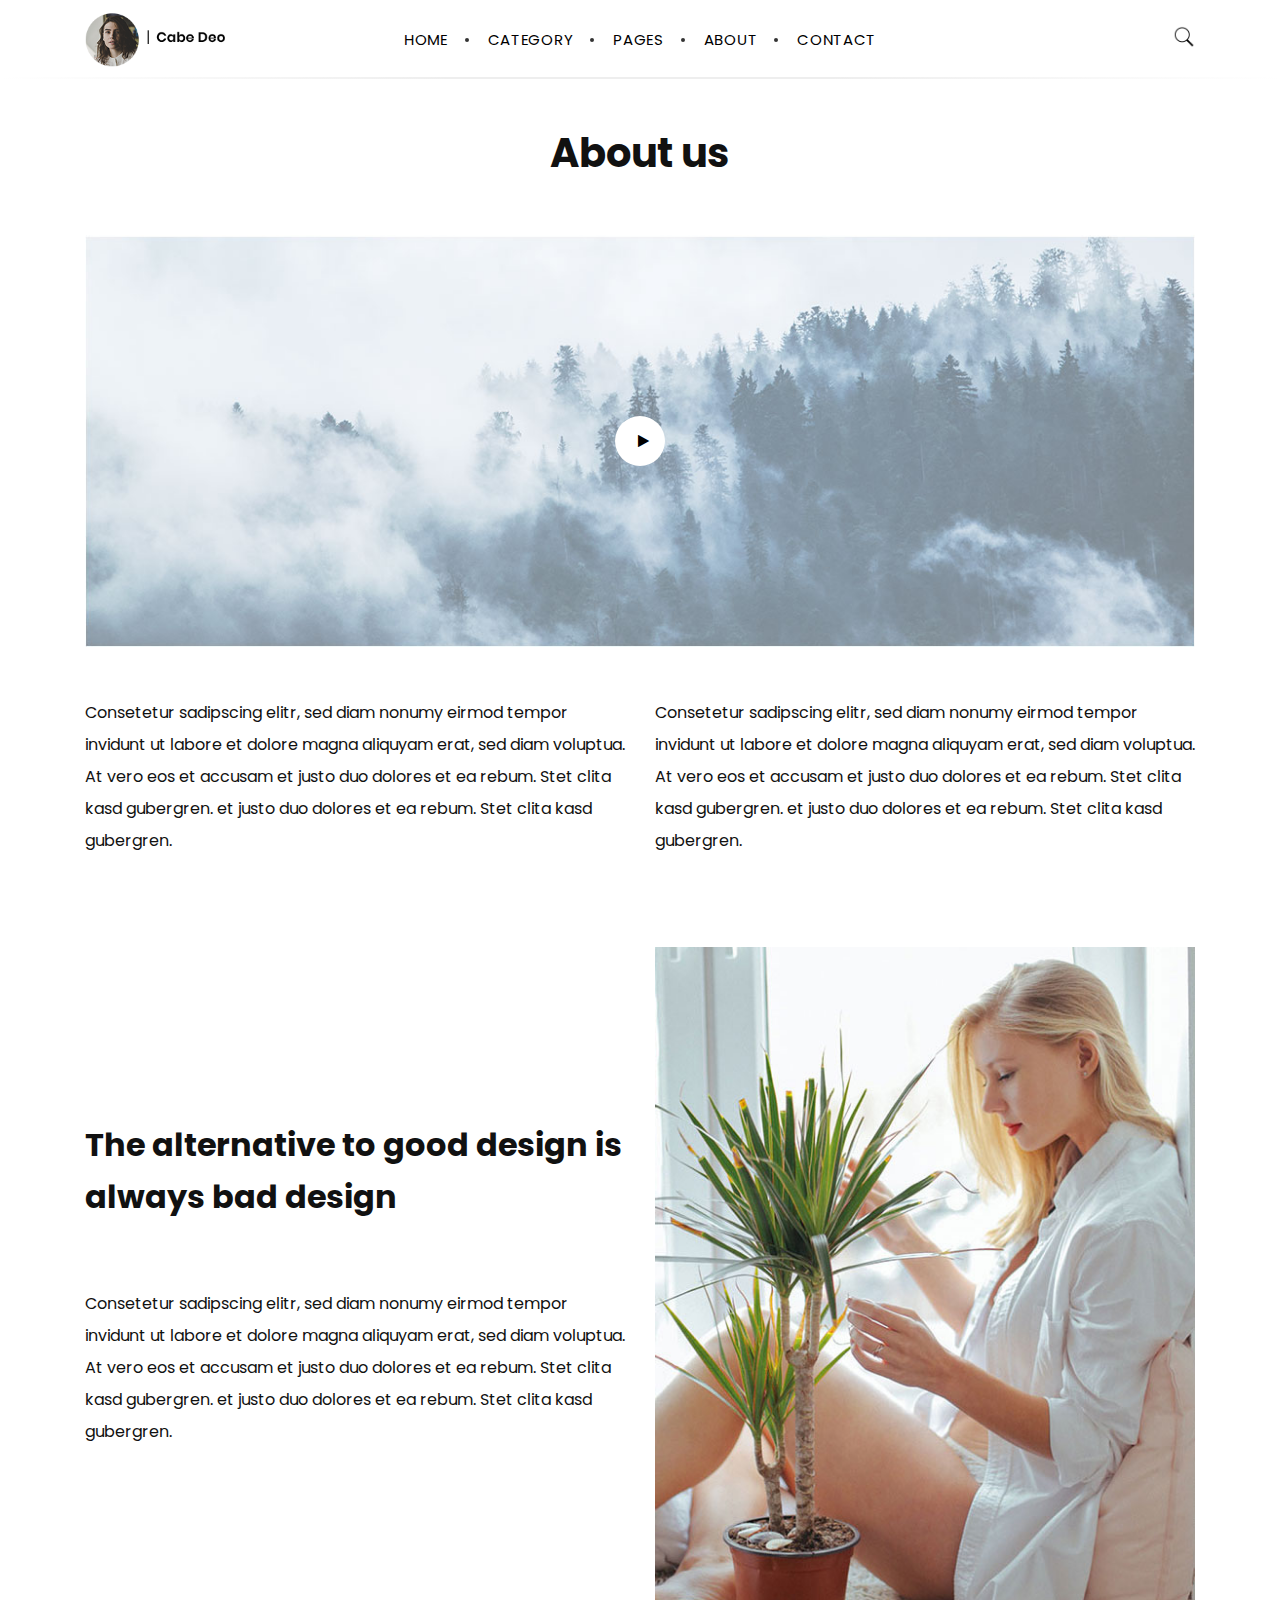
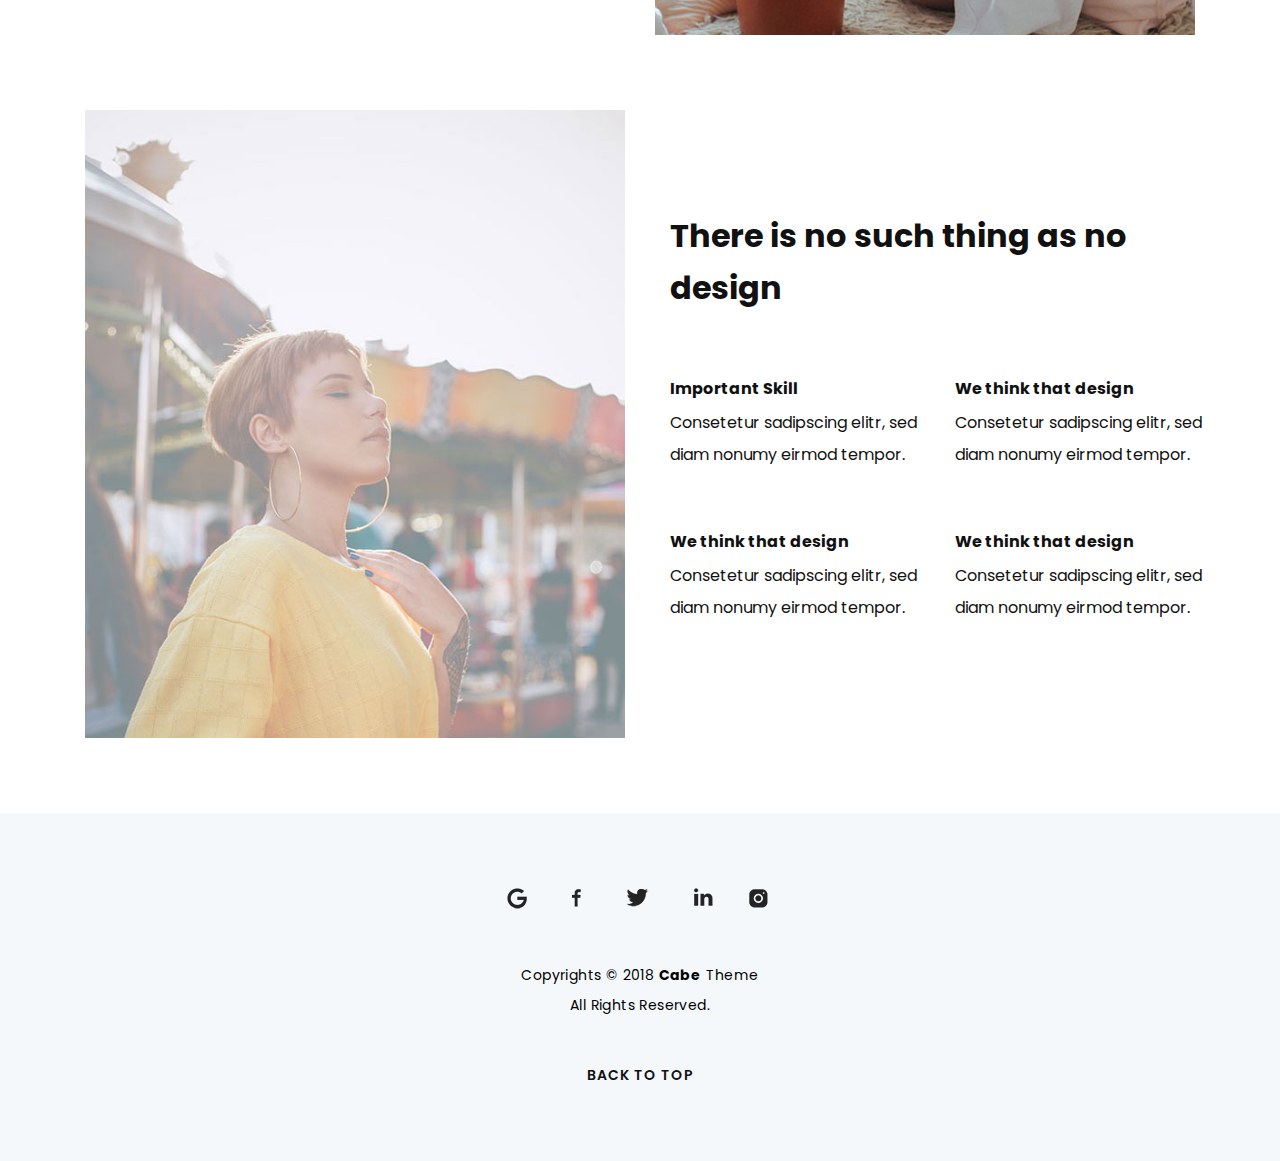
<file: templates_raw/cabe/about.html>
<!DOCTYPE html>
<html lang="en-US">

<!-- Mirrored from www.gloveswork.in/cabe/about.html by HTTrack Website Copier/3.x [XR&CO'2014], Sun, 01 Nov 2020 18:25:16 GMT -->
<head>
	<meta http-equiv="Content-Type" content="text/html; charset=UTF-8">
	<title>Cabe - Minimal and Personal Blog Template</title>
	<meta name="description" content="Cabe - Minimal and Personal Blog Template">
	<meta name="viewport" content="width=device-width, initial-scale=1, maximum-scale=1">
	<link rel="shortcut icon" type="image/x-icon" href="images/favicon.png">

	<!-- STYLESHEETS -->
	<link href="https://fonts.googleapis.com/css?family=Poppins:300,400,500,600,700" rel="stylesheet">
	<link rel="stylesheet" href="css/bootstrap.min.css" type="text/css" media="all">
	<link rel="stylesheet" href="css/style.css" type="text/css" media="all">

	<link rel="stylesheet" href="css/font-awesome.min.css">


	<link rel="stylesheet" href="css/owl.carousel.min.css">
	<link rel="stylesheet" href="css/owl.theme.default.min.css">

	<!--[if lt IE 9]>
      <script src="https://oss.maxcdn.com/html5shiv/3.7.2/html5shiv.min.js"></script>
      <script src="https://oss.maxcdn.com/respond/1.4.2/respond.min.js"></script>
    <![endif]-->

</head>

<body>
	<!-- preloader -->
    <div id="loader-wrapper">
		<div class="loader-img"><img src="images/logo-2.png" alt="preloader"></div>
		<div class="loader-section section-left"></div>
        <div class="loader-section section-right"></div>
	</div>

	<!-- search wrapper -->
	<div class="section search-section">
		<a href="#" class="close-search"><img src="images/close.png" alt="close"></a>
		<div class="centered">
			<form action="#">
				<input type="text" placeholder="Search here..">
				<button>Search</button>
			</form>
		</div>
	</div>
	<!-- search wrapper -->
 

	<!-- header wrapper -->
	<section class="header-wrapper style-two bottom-border">
		<div class="container">
			<div class="row">
				<div class="col-lg-2 col-md-12 text-left">
					<a href="index.html" class="logo"><img src="images/logo.png" alt="logo"></a>
					<a href="#" class="menu-click"><span></span><span></span><span></span></a>
				</div>
				<div class="col-lg-8 col-md-12">
					<nav id="main-menu" class="text-center">
						<ul>
							<li><a href="index.html">Home</a>
								<ul class="level-two">
									<li><a href="home-v2.html">Home 1</a></li>
									<li><a href="home-v3.html">Home 2</a></li>
									<li><a href="home-v4.html">Home 3</a></li>
									<li><a href="home-v5.html">Home 4</a></li>
									<li><a href="home-v6.html">Home 5</a></li>
									<li><a href="home-v7.html">Home 6</a></li>
									<li><a href="home-v8.html">Home 7</a></li>
									<li><a href="home-v9.html">Home 8</a></li>
									<li><a href="home-v10.html">Home 9</a></li>
									<li><a href="home-v12.html">Home 11</a></li>
									<li class="dots"><a href="home-v13.html">Home 12</a>
										<ul class="level-three">
											<li><a href="home-v14.html">Style 1</a></li>
											<li><a href="home-v15.html">Style 2</a></li>
											<li><a href="home-v16.html">Style 3</a></li>
											<li><a href="home-v17.html">Style 4</a></li>
										</ul>
									</li>
									<li><a href="home-v18.html">Home 13</a></li>
									<li><a href="home-v19.html">Home 14</a></li>
									<li><a href="home-v20.html">Home 15</a></li>
								</ul> 
							</li>
							<li><a href="category.html">Category</a></li>
							<li><a href="#">Pages</a>
								<ul class="level-two">
									<li class="dots"><a href="#">Single Blog</a>
										<ul class="level-three">
											<li><a href="single-v1.html">Single 1</a></li>
											<li><a href="single-v2.html">Single 2</a></li>
											<li><a href="single-v3.html">Single 3</a></li>
											<li><a href="single-v4.html">Single 4</a></li>
											<li><a href="single-v5.html">Single 5</a></li>
										</ul>
									</li>
									<li class="dots"><a href="#">Shop</a>
										<ul class="level-three">
											<li><a href="shop.html">Shop List</a></li>
											<li><a href="product-details.html">Single Product</a></li>
											<li><a href="cart.html">Cart</a></li>
											<li><a href="checkout.html">Checkout</a></li>
										</ul>
									</li>
									<li><a href="about-v2.html">About 2</a></li>
									<li><a href="contact-v2.html">Contact 2</a></li>
									<li><a href="404.html">404 page</a></li>
								</ul>
							</li>
							<li><a href="about.html">About</a></li>
							<li><a href="contact.html">Contact</a></li>
						</ul>
					</nav>
				</div>
				<div class="col-lg-2 col-md-4 text-right">
					<a href="#" class="search-icon"><img src="images/icons8-search-50.png" alt="search-icon"></a>
				</div>
			</div>
		</div>
	</section>
	<!-- header wrapper -->

	<section class="about-wrapper pad-top-50">
		<div class="container">
			<div class="row">
				<div class="col-sm-12 text-center">
					<div class="page-title pad-bottom-50">
						<h1><b>About us</b></h1>
					</div>
				</div>
				<div class="col-sm-12 mb50">
					<img src="images/video.jpg" alt="video">
					<a href="#" class="video-play"><i class="fa fa-play"></i></a>
				</div>
				<div class="col-lg-6">
					<p>Consetetur sadipscing elitr, sed diam nonumy eirmod tempor invidunt ut labore et dolore magna aliquyam erat, sed diam voluptua. At vero eos et accusam et justo duo dolores et ea rebum. Stet clita kasd gubergren. et justo duo dolores et ea rebum. Stet clita kasd gubergren.</p>
				</div>
				<div class="col-lg-6">
					<p>Consetetur sadipscing elitr, sed diam nonumy eirmod tempor invidunt ut labore et dolore magna aliquyam erat, sed diam voluptua. At vero eos et accusam et justo duo dolores et ea rebum. Stet clita kasd gubergren. et justo duo dolores et ea rebum. Stet clita kasd gubergren.</p>
				</div>
			</div>
		</div>
	</section>

	<!-- about wrapper one-->
	<section class="about-wrapper pad-75">
		<div class="container h-100">
			<div class="row h-100">
				<div class="">
					<div class="col-md-6 float-right">
						<img src="images/about-1.jpg" alt="about-one">
					</div>
					<div class="col-md-6  row h-100 justify-content-center align-items-center" >
						<div class="col-sm-12 pad-no">
							<h2 class="">The alternative to good design is always bad design</h2>
							
							<p>Consetetur sadipscing elitr, sed diam nonumy eirmod tempor invidunt ut labore et dolore magna aliquyam erat, sed diam voluptua. At vero eos et accusam et justo duo dolores et ea rebum. Stet clita kasd gubergren. et justo duo dolores et ea rebum. Stet clita kasd gubergren.</p>
						</div>
						
						
					</div>
				</div>
				
			</div>
		</div>
	</section>
	<!-- about wrapper one-->

	<section class="about-wrapper pad-bottom-75">
		<div class="container h-100">
			<div class="row h-100">
				<div class="">
					<div class="col-md-6 float-left">
						<img src="images/about-2.jpg" alt="about-two">
					</div>
					<div class="col-md-6  row h-100 float-right justify-content-center align-items-center" >
						<div class="col-sm-12 pad-no">
							<h2 class="">There is no such thing as no design</h2>
							<div class="row">
								<div class="col-lg-6">
									<h3>Important Skill </h3>
									<p>Consetetur sadipscing elitr, sed diam nonumy eirmod tempor.</p>
								</div>
								<div class="col-lg-6">
									<h3>We think that design </h3>
									<p>Consetetur sadipscing elitr, sed diam nonumy eirmod tempor.</p>
								</div>
								<hr>
								<div class="col-lg-6">
									<h3>We think that design </h3>
									<p>Consetetur sadipscing elitr, sed diam nonumy eirmod tempor.</p>
								</div>
								<div class="col-lg-6">
									<h3>We think that design </h3>
									<p>Consetetur sadipscing elitr, sed diam nonumy eirmod tempor.</p>
								</div>
							</div>
						</div>
						
						
					</div>
				</div>
				
			</div>
		</div>
	</section>


	<!-- about wrapper two -->

	

	<!-- footer wrapper -->
	<section class="footer-wrapper pad-75 bg-lightblue">
		<div class="container">
			<div class="row">
				<div class="col-sm-12 text-center">
					<ul class="social-icons-two light list-inline">
						<li class="list-inline-item"><a href="#"><i class="icon-google-plus"></i></a></li>
						<li class="list-inline-item"><a href="#"><i class="icon-facebook"></i></a></li>
						<li class="list-inline-item"><a href="#"><i class="icon-twitter"></i></a></li>
						<li class="list-inline-item"><a href="#"><i class="icon-linedin"></i></a></li>
						<li class="list-inline-item"><a href="#"><i class="icon-instagram"></i></a></li>
					</ul>
					<p class="copyright-text">Copyrights © 2018 <b>Cabe</b> Theme <br> All Rights Reserved.</p>
					<a href="#" class="back-top">BACK TO TOP</a>
				</div>
			</div>
		</div>
	</section>
	<!-- footer-wrapper -->
	
	 
	 
<!-- SCRIPTS -->
<script src="js/jquery-1.12.3.min.js"></script>
<script src="js/popper.min.js"></script>
<script src="js/plugin.js"></script>
<script src="js/main.js"></script>

</body>

<!-- Mirrored from www.gloveswork.in/cabe/about.html by HTTrack Website Copier/3.x [XR&CO'2014], Sun, 01 Nov 2020 18:25:25 GMT -->
</html>
</file>
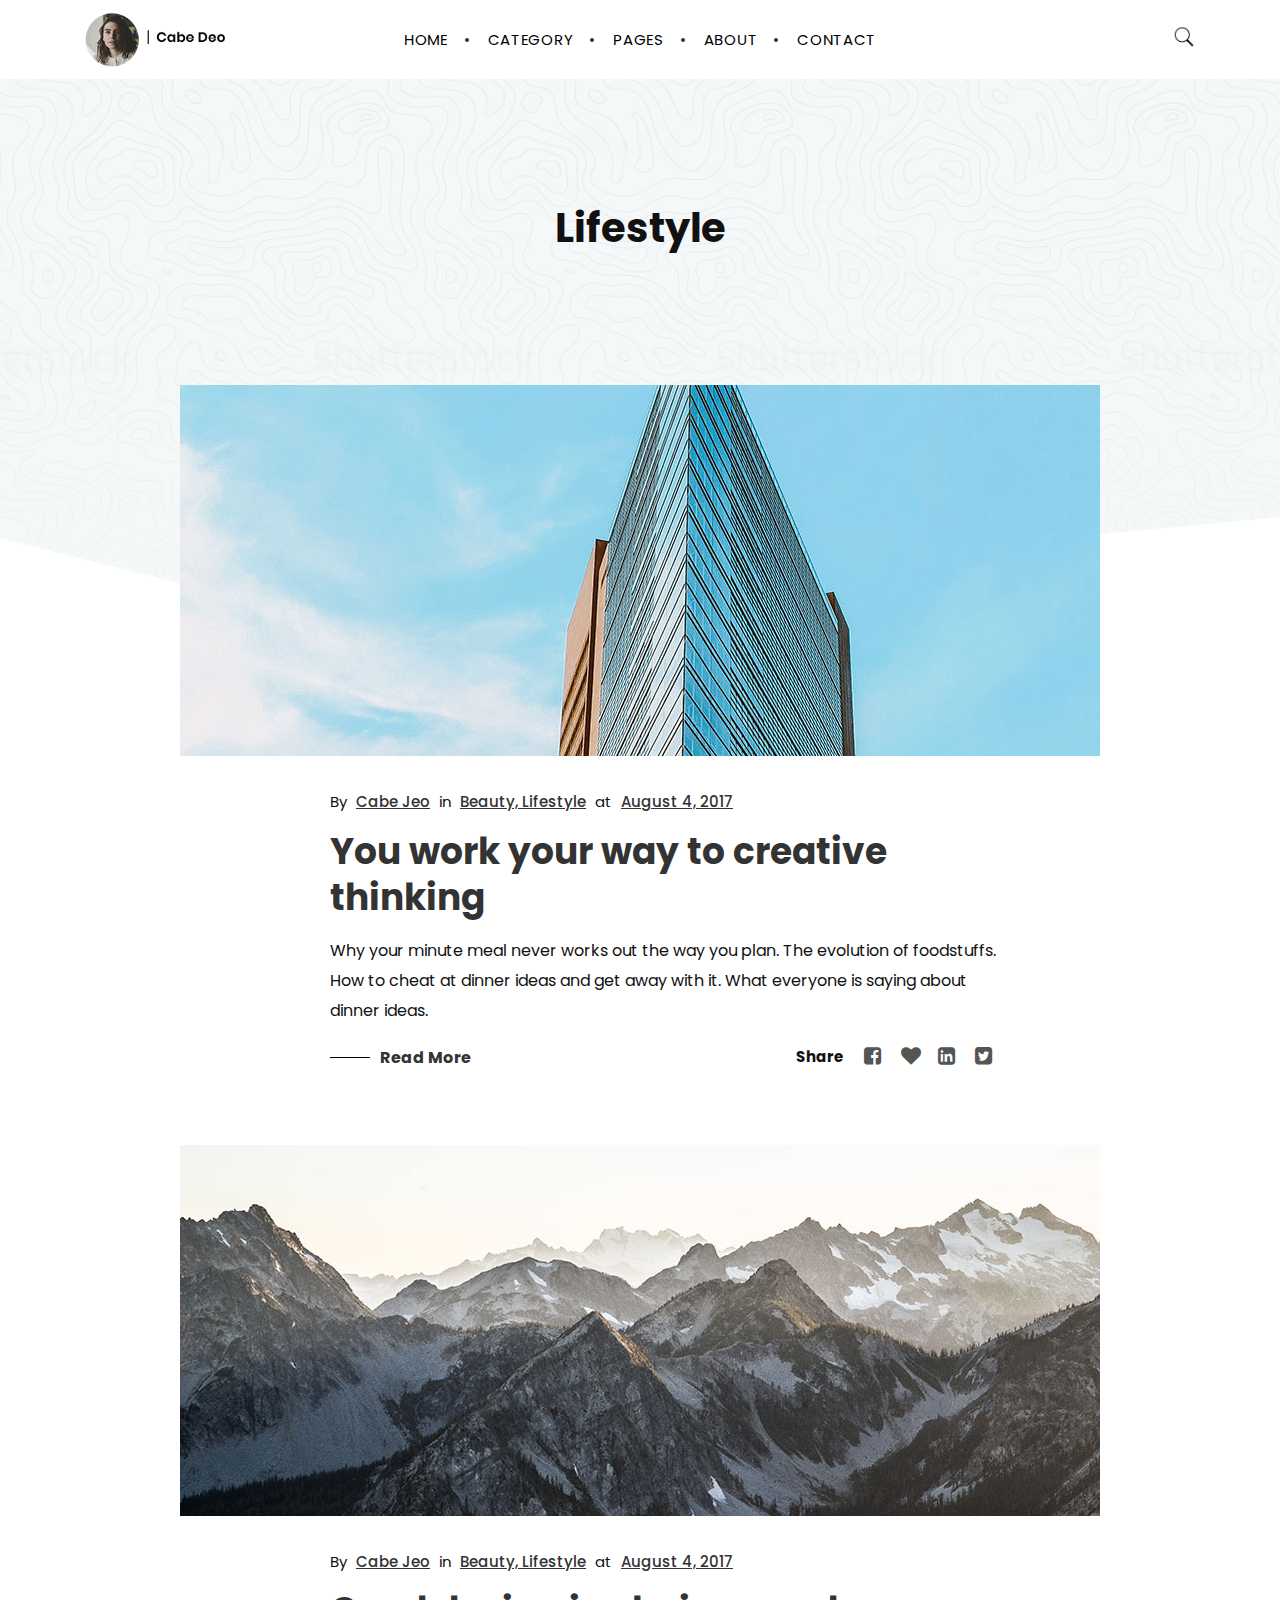
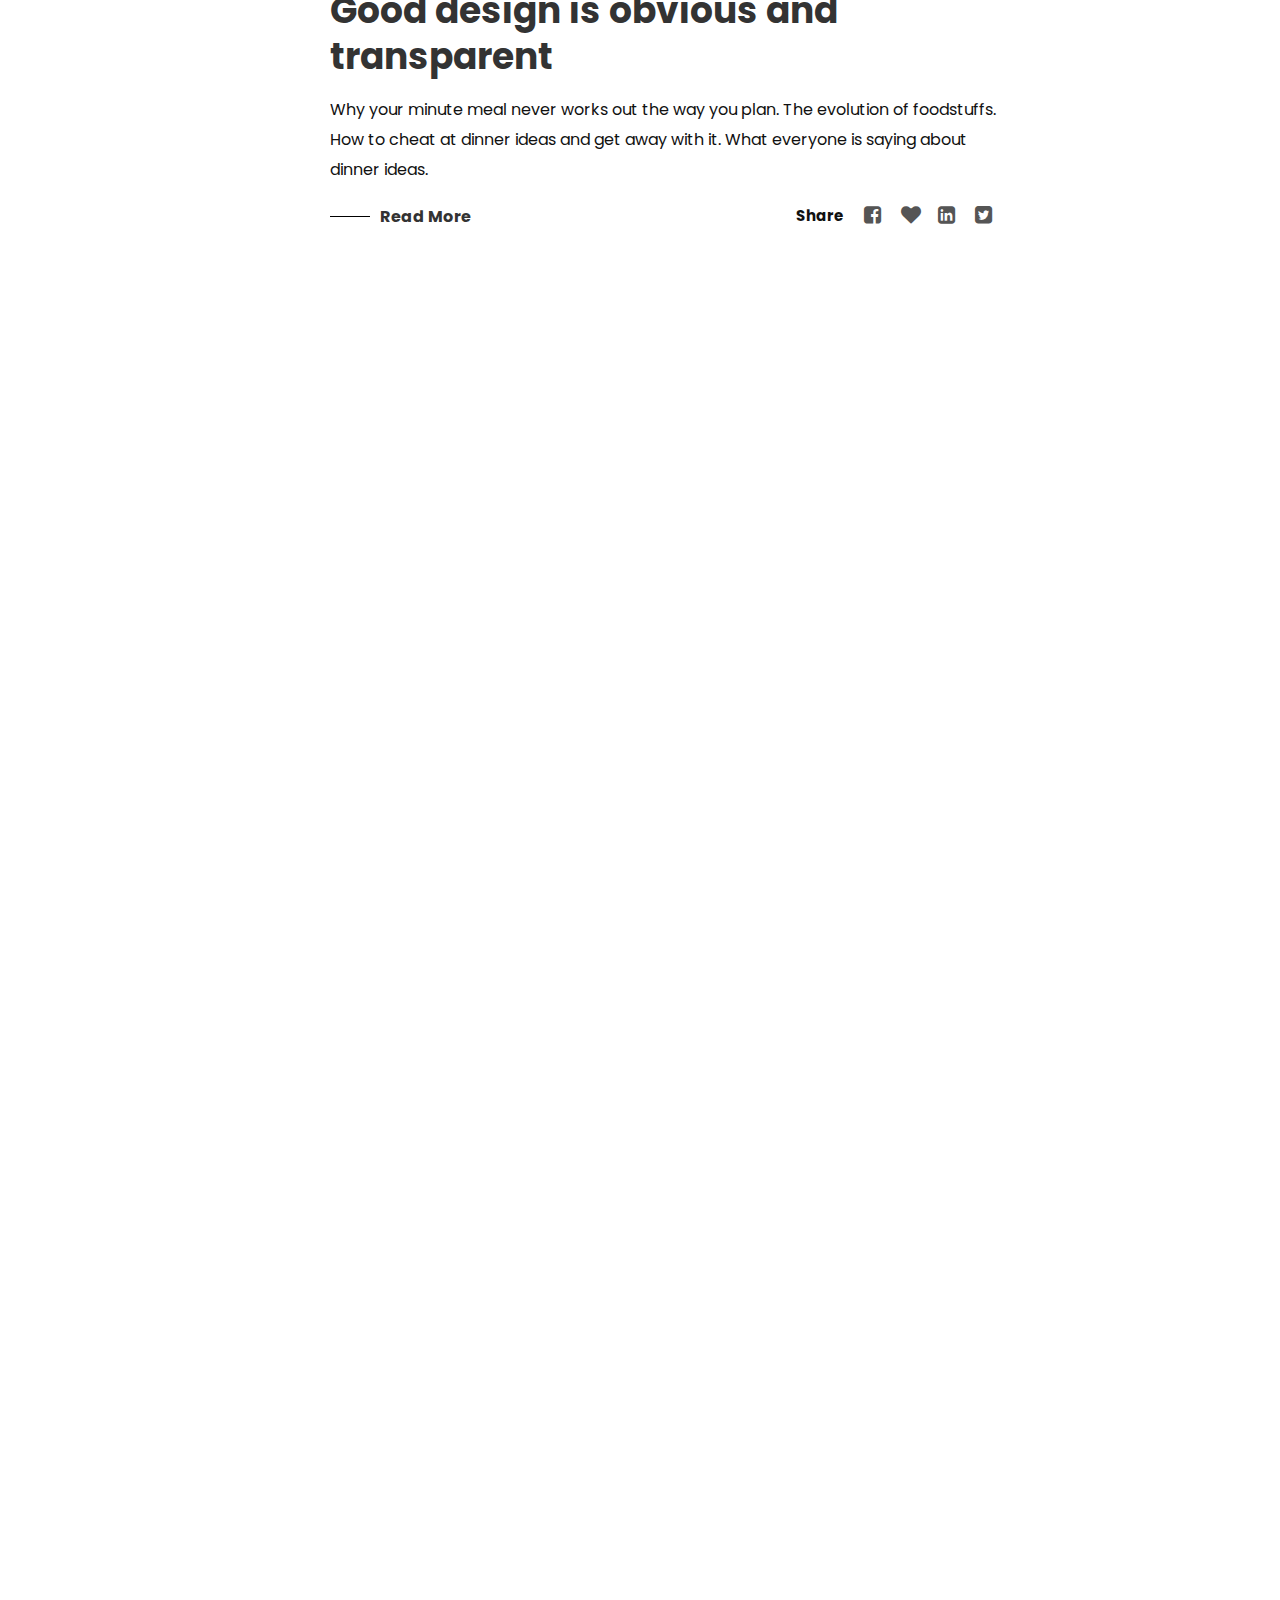
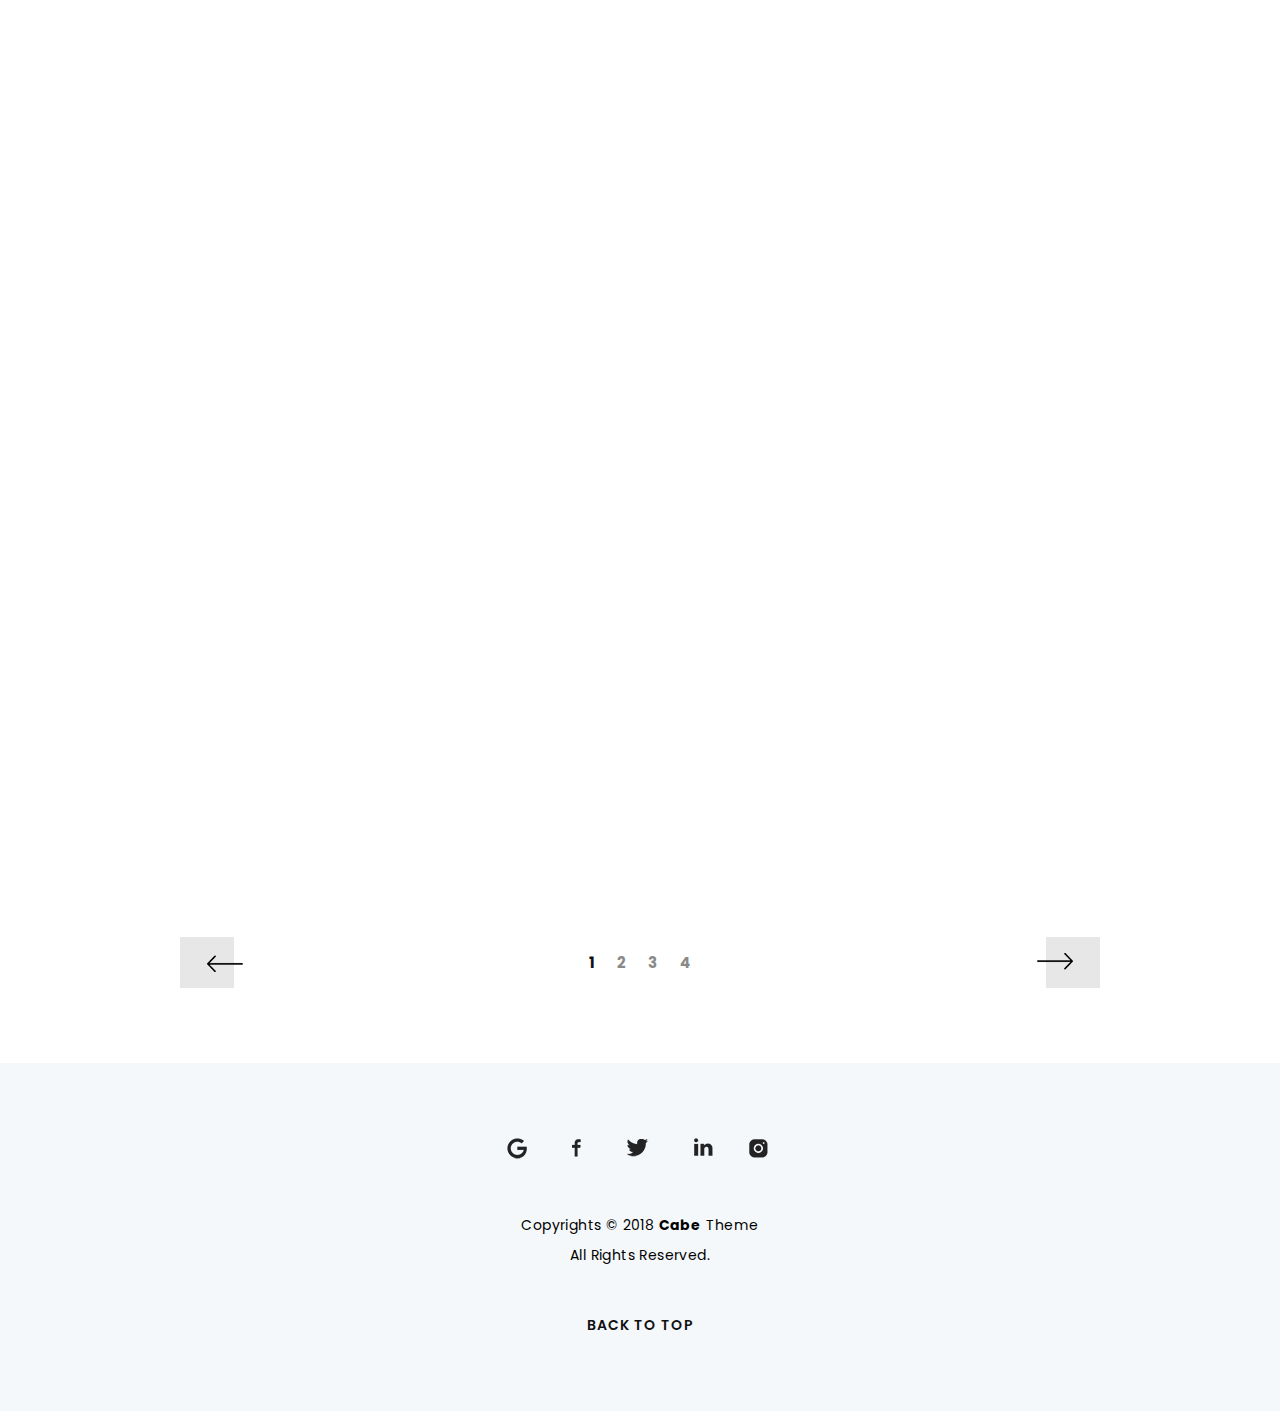
<file: templates_raw/cabe/category.html>
<!DOCTYPE html>
<html lang="en-US">

<!-- Mirrored from www.gloveswork.in/cabe/category.html by HTTrack Website Copier/3.x [XR&CO'2014], Sun, 01 Nov 2020 18:27:57 GMT -->
<head>
	<meta http-equiv="Content-Type" content="text/html; charset=UTF-8">
	<title>Cabe - Minimal and Personal Blog Template</title>
	<meta name="description" content="Cabe - Minimal and Personal Blog Template">
	<meta name="viewport" content="width=device-width, initial-scale=1, maximum-scale=1">
	<link rel="shortcut icon" type="image/x-icon" href="images/favicon.png">

	<!-- STYLESHEETS -->
	<link href="https://fonts.googleapis.com/css?family=Poppins:300,400,500,600,700" rel="stylesheet">
	<link rel="stylesheet" href="css/bootstrap.min.css" type="text/css" media="all">
	<link rel="stylesheet" href="css/style.css" type="text/css" media="all">

	<link rel="stylesheet" href="css/font-awesome.min.css">


	<link rel="stylesheet" href="css/owl.carousel.min.css">
	<link rel="stylesheet" href="css/owl.theme.default.min.css">

	<!--[if lt IE 9]>
      <script src="https://oss.maxcdn.com/html5shiv/3.7.2/html5shiv.min.js"></script>
      <script src="https://oss.maxcdn.com/respond/1.4.2/respond.min.js"></script>
    <![endif]-->

</head>

<body>
	<!-- preloader -->
    <div id="loader-wrapper">
		<div class="loader-img"><img src="images/logo-2.png" alt="preloader"></div>
		<div class="loader-section section-left"></div>
        <div class="loader-section section-right"></div>
	</div>
	<!-- search wrapper -->
	<div class="section search-section">
		<a href="#" class="close-search"><img src="images/close.png" alt="close"></a>
		<div class="centered">
			<form action="#">
				<input type="text" placeholder="Search here..">
				<button>Search</button>
			</form>
		</div>
	</div>
	<!-- search wrapper -->
 

	<!-- header wrapper -->
	<section class="header-wrapper style-two">
		<div class="container">
			<div class="row">
				<div class="col-lg-2 col-md-12 text-left">
					<a href="index.html" class="logo"><img src="images/logo.png" alt="logo"></a>
					<a href="#" class="menu-click"><span></span><span></span><span></span></a>
				</div>
				<div class="col-lg-8 col-md-12">
					<nav id="main-menu" class="text-center">
						<ul>
							<li><a href="index.html">Home</a>
								<ul class="level-two">
									<li><a href="home-v2.html">Home 1</a></li>
									<li><a href="home-v3.html">Home 2</a></li>
									<li><a href="home-v4.html">Home 3</a></li>
									<li><a href="home-v5.html">Home 4</a></li>
									<li><a href="home-v6.html">Home 5</a></li>
									<li><a href="home-v7.html">Home 6</a></li>
									<li><a href="home-v8.html">Home 7</a></li>
									<li><a href="home-v9.html">Home 8</a></li>
									<li><a href="home-v10.html">Home 9</a></li>
									<li><a href="home-v12.html">Home 11</a></li>
									<li class="dots"><a href="home-v13.html">Home 12</a>
										<ul class="level-three">
											<li><a href="home-v14.html">Style 1</a></li>
											<li><a href="home-v15.html">Style 2</a></li>
											<li><a href="home-v16.html">Style 3</a></li>
											<li><a href="home-v17.html">Style 4</a></li>
										</ul>
									</li>
									<li><a href="home-v18.html">Home 13</a></li>
									<li><a href="home-v19.html">Home 14</a></li>
									<li><a href="home-v20.html">Home 15</a></li>
								</ul> 
							</li>
							<li><a href="category.html">Category</a></li>
							<li><a href="#">Pages</a>
								<ul class="level-two">
									<li class="dots"><a href="#">Single Blog</a>
										<ul class="level-three">
											<li><a href="single-v1.html">Single 1</a></li>
											<li><a href="single-v2.html">Single 2</a></li>
											<li><a href="single-v3.html">Single 3</a></li>
											<li><a href="single-v4.html">Single 4</a></li>
											<li><a href="single-v5.html">Single 5</a></li>
										</ul>
									</li>
									<li class="dots"><a href="#">Shop</a>
										<ul class="level-three">
											<li><a href="shop.html">Shop List</a></li>
											<li><a href="product-details.html">Single Product</a></li>
											<li><a href="cart.html">Cart</a></li>
											<li><a href="checkout.html">Checkout</a></li>
										</ul>
									</li>
									<li><a href="about-v2.html">About 2</a></li>
									<li><a href="contact-v2.html">Contact 2</a></li>
									<li><a href="404.html">404 page</a></li>
								</ul>
							</li>
							<li><a href="about.html">About</a></li>
							<li><a href="contact.html">Contact</a></li>
						</ul>
					</nav>
				</div>
				<div class="col-lg-2 col-md-4 text-right">
					<a href="#" class="search-icon"><img src="images/icons8-search-50.png" alt="search-icon"></a>
				</div>
			</div>
		</div>
	</section>
	<!-- header wrapper -->
	
	<section class="meta-title">
		<div class="col-sm-12 text-center">
			<div class="page-title pad-125 ">
				<h1 class="has-animation" data-delay="0"><b>Lifestyle</b></h1>
			</div>
		</div>
	</section>

	<section class="blog-post style-two mb75">
		<div class="container">
			<div class="row">
				<div class="col-lg-10 offset-lg-1">
					<article class="has-animation animate-in" data-delay="0">
						<div class="entry-media">
							<img src="images/p-7.jpg" alt="post-image">
						</div>
						<div class="entry-meta-content">
							<span class="entry-meta"><span>By</span> <a href="#">Cabe Jeo</a>   <span>in</span>  <a href="#">Beauty, Lifestyle</a> <span>at</span> <a href="#">August 4, 2017</a></span>
							<h2 class="entry-title"><a href="#">You work your way to creative thinking</a></h2>
						</div>
						
						<div class="entry-content-bottom">
							<p class="entry-content">Why your minute meal never works out the way you plan. The evolution of foodstuffs. How to cheat at dinner ideas and get away with it. What everyone is saying about dinner ideas. </p>
							<a href="#" class="entry-read-more"><span></span>Read More</a>
							<ul class="social-share list-inline">
								<li class="list-inline-item"><a href="#"><i class="fa fa-facebook-square"></i></a></li>
								<li class="list-inline-item"><a href="#"><i class="fa fa-heart"></i></a></li>
								<li class="list-inline-item"><a href="#"><i class="fa fa-linkedin-square"></i></a></li>
								<li class="list-inline-item"><a href="#"><i class="fa fa-twitter-square"></i></a></li>
							</ul>
							<span class="entry-meta bold float-right">Share</span>
						</div>
					</article>

					<article class="has-animation animate-in" data-delay="0">
						<div class="entry-media">
							<img src="images/p-2.jpg" alt="post-image">
						</div>
						<div class="entry-meta-content">
							<span class="entry-meta"><span>By</span> <a href="#">Cabe Jeo</a>   <span>in</span>  <a href="#">Beauty, Lifestyle</a> <span>at</span> <a href="#">August 4, 2017</a></span>
							<h2 class="entry-title"><a href="#">Good design is obvious and transparent</a></h2>
						</div>
						
						<div class="entry-content-bottom">
							<p class="entry-content">Why your minute meal never works out the way you plan. The evolution of foodstuffs. How to cheat at dinner ideas and get away with it. What everyone is saying about dinner ideas. </p>
							<a href="#" class="entry-read-more"><span></span>Read More</a>
							<ul class="social-share list-inline">
								<li class="list-inline-item"><a href="#"><i class="fa fa-facebook-square"></i></a></li>
								<li class="list-inline-item"><a href="#"><i class="fa fa-heart"></i></a></li>
								<li class="list-inline-item"><a href="#"><i class="fa fa-linkedin-square"></i></a></li>
								<li class="list-inline-item"><a href="#"><i class="fa fa-twitter-square"></i></a></li>
							</ul>
							<span class="entry-meta bold float-right">Share</span>
						</div>
					</article>

					<article class="has-animation" data-delay="0">
						<div class="entry-media">
							<img src="images/p-1.jpg" alt="post-image">
						</div>
						<div class="entry-meta-content">
							<span class="entry-meta"><span>By</span> <a href="#">Cabe Jeo</a>   <span>in</span>  <a href="#">Beauty, Lifestyle</a> <span>at</span> <a href="#">August 4, 2017</a></span>
							<h2 class="entry-title"><a href="#">If you do it right, it will last forever</a></h2>
						</div>
						
						<div class="entry-content-bottom">
							<p class="entry-content">Why your minute meal never works out the way you plan. The evolution of foodstuffs. How to cheat at dinner ideas and get away with it. What everyone is saying about dinner ideas. </p>
							<a href="#" class="entry-read-more"><span></span>Read More</a>
							<ul class="social-share list-inline">
								<li class="list-inline-item"><a href="#"><i class="fa fa-facebook-square"></i></a></li>
								<li class="list-inline-item"><a href="#"><i class="fa fa-heart"></i></a></li>
								<li class="list-inline-item"><a href="#"><i class="fa fa-linkedin-square"></i></a></li>
								<li class="list-inline-item"><a href="#"><i class="fa fa-twitter-square"></i></a></li>
							</ul>
							<span class="entry-meta bold float-right">Share</span>
						</div>
					</article>

					<article class="has-animation" data-delay="0">
						<div class="entry-media">
							<img src="images/p-8.jpg" alt="post-image">
						</div>
						<div class="entry-meta-content">
							<span class="entry-meta"><span>By</span> <a href="#">Cabe Jeo</a>   <span>in</span>  <a href="#">Beauty, Lifestyle</a> <span>at</span> <a href="#">August 4, 2017</a></span>
							<h2 class="entry-title"><a href="#">Its no secret that the digital industry is booming</a></h2>
						</div>
						
						<div class="entry-content-bottom">
							<p class="entry-content">Why your minute meal never works out the way you plan. The evolution of foodstuffs. How to cheat at dinner ideas and get away with it. What everyone is saying about dinner ideas. </p>
							<a href="#" class="entry-read-more"><span></span>Read More</a>
							<ul class="social-share list-inline">
								<li class="list-inline-item"><a href="#"><i class="fa fa-facebook-square"></i></a></li>
								<li class="list-inline-item"><a href="#"><i class="fa fa-heart"></i></a></li>
								<li class="list-inline-item"><a href="#"><i class="fa fa-linkedin-square"></i></a></li>
								<li class="list-inline-item"><a href="#"><i class="fa fa-twitter-square"></i></a></li>
							</ul>
							<span class="entry-meta bold float-right">Share</span>
						</div>
					</article>

					<article class="has-animation" data-delay="0">
						<div class="entry-media">
							<img src="images/p-5.jpg" alt="post-image">
						</div>
						<div class="entry-meta-content">
							<span class="entry-meta"><span>By</span> <a href="#">Cabe Jeo</a>   <span>in</span>  <a href="#">Beauty, Lifestyle</a> <span>at</span> <a href="#">August 4, 2017</a></span>
							<h2 class="entry-title"><a href="#">Ways your mother lied to you about food stuffs</a></h2>
						</div>
						
						<div class="entry-content-bottom">
							<p class="entry-content">Why your minute meal never works out the way you plan. The evolution of foodstuffs. How to cheat at dinner ideas and get away with it. What everyone is saying about dinner ideas. </p>
							<a href="#" class="entry-read-more"><span></span>Read More</a>
							<ul class="social-share list-inline">
								<li class="list-inline-item"><a href="#"><i class="fa fa-facebook-square"></i></a></li>
								<li class="list-inline-item"><a href="#"><i class="fa fa-heart"></i></a></li>
								<li class="list-inline-item"><a href="#"><i class="fa fa-linkedin-square"></i></a></li>
								<li class="list-inline-item"><a href="#"><i class="fa fa-twitter-square"></i></a></li>
							</ul>
							<span class="entry-meta bold float-right">Share</span>
						</div>
					</article>
					 

				</div>
			</div>
			<!-- load more -->
			<div class="row">
				<div class="col-lg-10 offset-lg-1">
					<div class="row">
						<div class="col-md-4 col-xs-2">
							<a href="#" class="left-button"><img src="images/left-botton.png" alt="left-button"></a>
						</div>
						<div class="col-md-4 col-xs-8 text-center">
							<ul class="page-nav text-center list-inline">
								<li class="list-inline-item"><a class="active" href="#">1</a></li>
								<li class="list-inline-item"><a href="#">2</a></li>
								<li class="list-inline-item"><a href="#">3</a></li>
								<li class="list-inline-item"><a href="#">4</a></li>
							</ul>
						</div>
						<div class="col-md-4 col-xs-2 text-right">
							<a href="#" class="left-button"><img src="images/right-button.png" alt="right-button"></a>
						</div>
					</div>
				</div>
			</div>
			<!-- load more -->
		</div>
	</section>

	<!-- footer wrapper -->
	<section class="footer-wrapper pad-75 bg-lightblue">
		<div class="container">
			<div class="row">
				<div class="col-sm-12 text-center">
					<ul class="social-icons-two light list-inline">
						<li class="list-inline-item"><a href="#"><i class="icon-google-plus"></i></a></li>
						<li class="list-inline-item"><a href="#"><i class="icon-facebook"></i></a></li>
						<li class="list-inline-item"><a href="#"><i class="icon-twitter"></i></a></li>
						<li class="list-inline-item"><a href="#"><i class="icon-linedin"></i></a></li>
						<li class="list-inline-item"><a href="#"><i class="icon-instagram"></i></a></li>
					</ul>
					<p class="copyright-text">Copyrights © 2018 <b>Cabe</b> Theme <br> All Rights Reserved.</p>
					<a href="#" class="back-top">BACK TO TOP</a>
				</div>
			</div>
		</div>
	</section>
	<!-- footer-wrapper -->
	
	 	 
<!-- SCRIPTS -->
<script src="js/jquery-1.12.3.min.js"></script>
<script src="js/popper.min.js"></script>
<script src="js/plugin.js"></script>
<script src="js/main.js"></script>

</body>

<!-- Mirrored from www.gloveswork.in/cabe/category.html by HTTrack Website Copier/3.x [XR&CO'2014], Sun, 01 Nov 2020 18:27:57 GMT -->
</html>
</file>
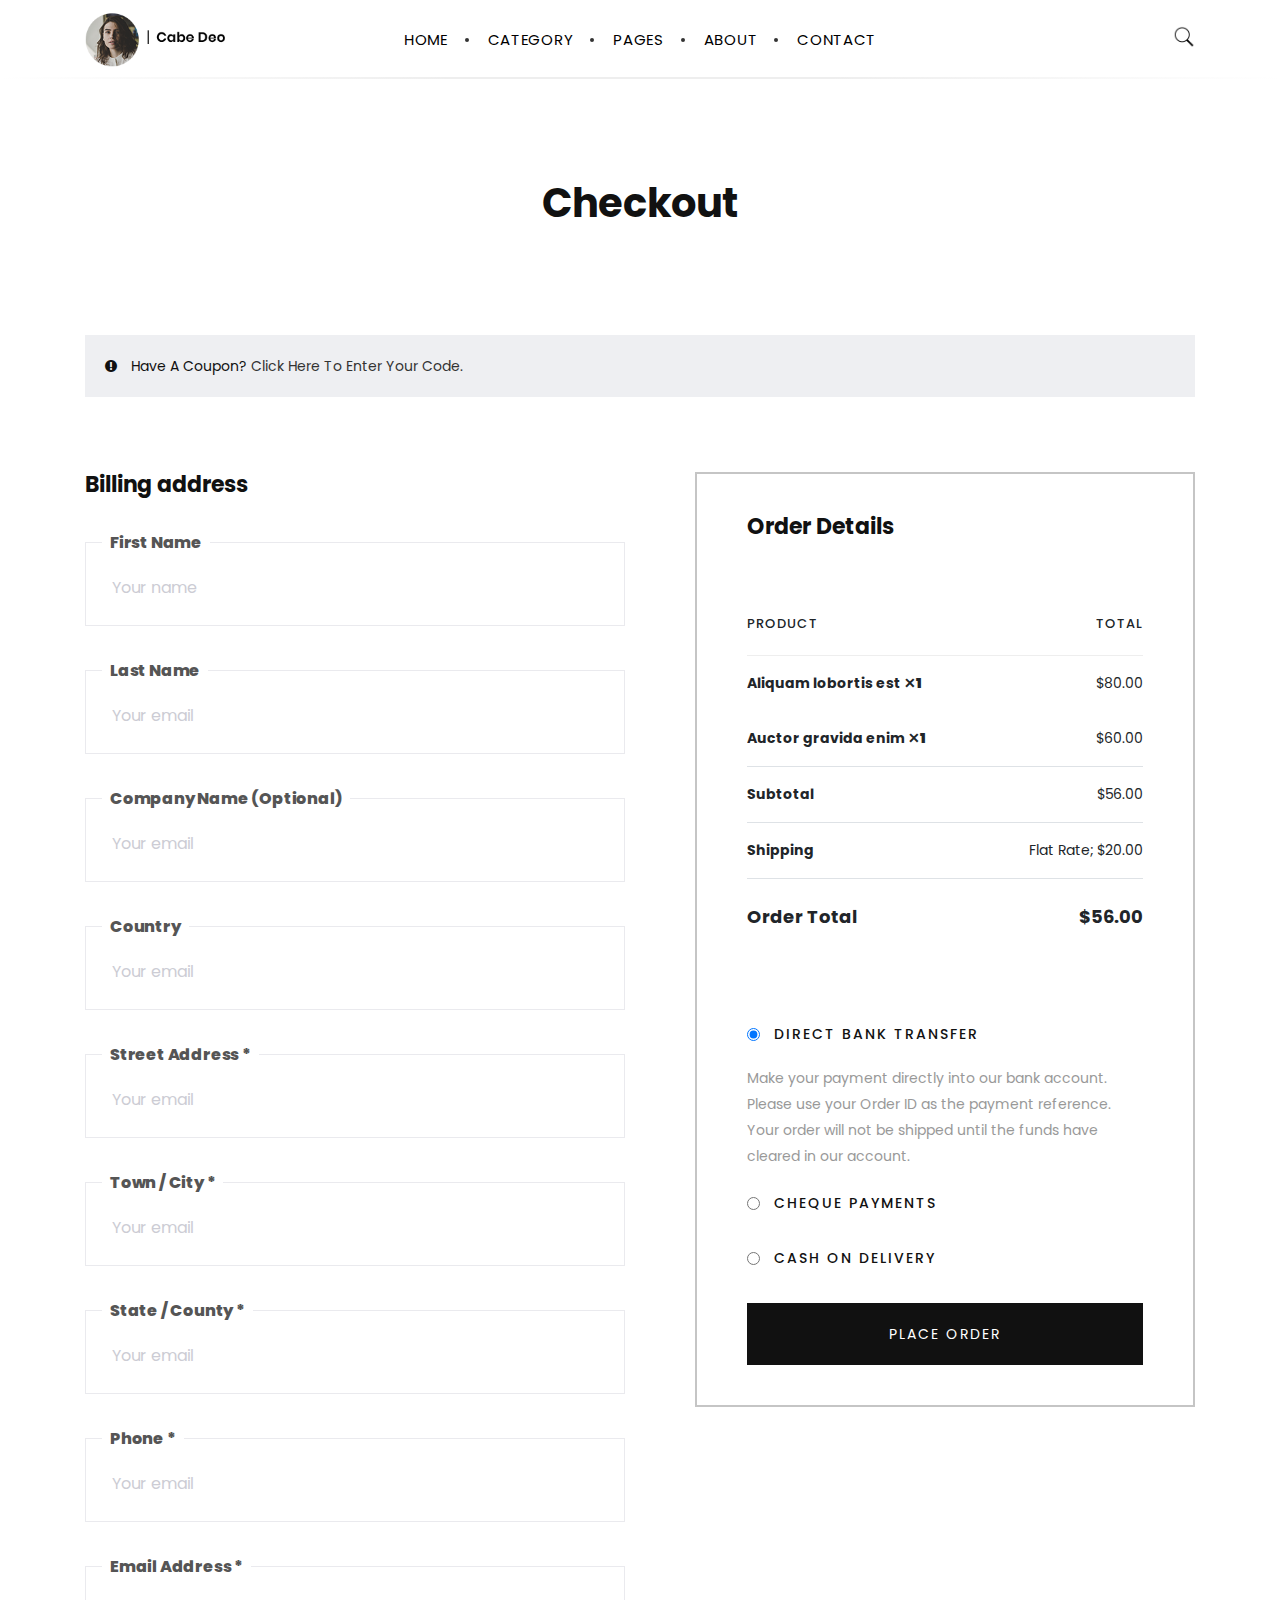
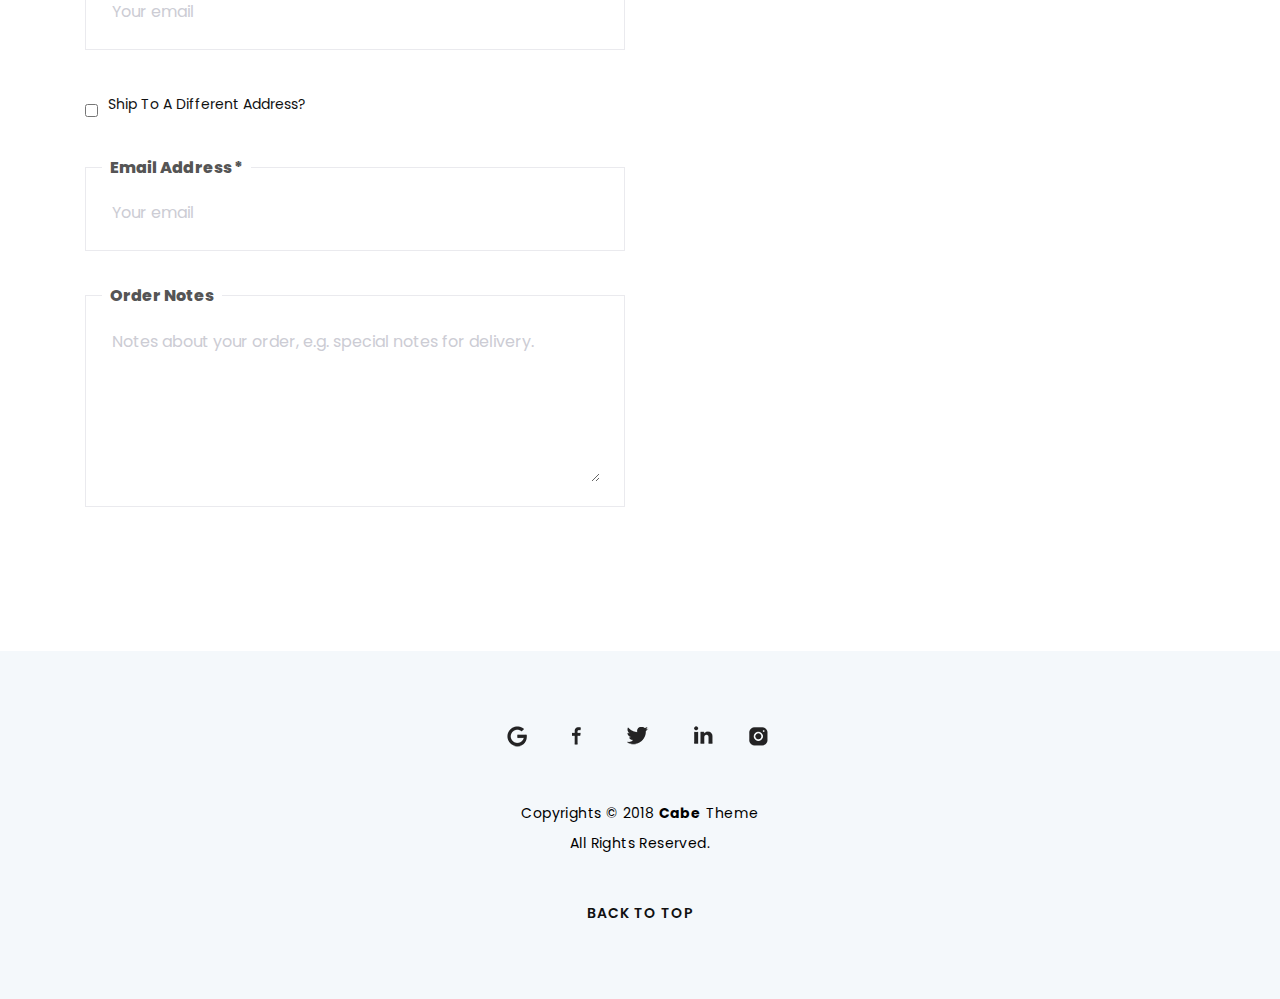
<file: templates_raw/cabe/checkout.html>
<!DOCTYPE html>
<html lang="en-US">

<!-- Mirrored from www.gloveswork.in/cabe/checkout.html by HTTrack Website Copier/3.x [XR&CO'2014], Sun, 01 Nov 2020 18:19:36 GMT -->
<head>
	<meta http-equiv="Content-Type" content="text/html; charset=UTF-8">
	<title>Cabe - Minimal and Personal Blog Template</title>
	<meta name="description" content="Cabe - Minimal and Personal Blog Template">
	<meta name="viewport" content="width=device-width, initial-scale=1, maximum-scale=1">
	<link rel="shortcut icon" type="image/x-icon" href="images/favicon.png">

	<!-- STYLESHEETS -->
	<link href="https://fonts.googleapis.com/css?family=Poppins:300,400,500,600,700" rel="stylesheet">
	<link rel="stylesheet" href="css/bootstrap.min.css" type="text/css" media="all">
	<link rel="stylesheet" href="css/style.css" type="text/css" media="all">

	<link rel="stylesheet" href="css/font-awesome.min.css">


	<link rel="stylesheet" href="css/owl.carousel.min.css">
	<link rel="stylesheet" href="css/owl.theme.default.min.css">

	<!--[if lt IE 9]>
      <script src="https://oss.maxcdn.com/html5shiv/3.7.2/html5shiv.min.js"></script>
      <script src="https://oss.maxcdn.com/respond/1.4.2/respond.min.js"></script>
    <![endif]-->

</head>

<body>
	<!-- preloader -->
    <div id="loader-wrapper">
		<div class="loader-img"><img src="images/logo-2.png" alt="preloader"></div>
		<div class="loader-section section-left"></div>
        <div class="loader-section section-right"></div>
	</div>
	<!-- search wrapper -->
	<div class="section search-section">
		<a href="#" class="close-search"><img src="images/close.png" alt="close"></a>
		<div class="centered">
			<form action="#">
				<input type="text" placeholder="Search here..">
				<button>Search</button>
			</form>
		</div>
	</div>
	<!-- search wrapper -->
 

	<!-- header wrapper -->
	<section class="header-wrapper style-two bottom-border">
		<div class="container">
			<div class="row">
				<div class="col-lg-2 col-md-12 text-left">
					<a href="index.html" class="logo"><img src="images/logo.png" alt="logo"></a>
					<a href="#" class="menu-click"><span></span><span></span><span></span></a>
				</div>
				<div class="col-lg-8 col-md-12">
					<nav id="main-menu" class="text-center">
						<ul>
							<li><a href="index.html">Home</a>
								<ul class="level-two">
									<li><a href="home-v2.html">Home 1</a></li>
									<li><a href="home-v3.html">Home 2</a></li>
									<li><a href="home-v4.html">Home 3</a></li>
									<li><a href="home-v5.html">Home 4</a></li>
									<li><a href="home-v6.html">Home 5</a></li>
									<li><a href="home-v7.html">Home 6</a></li>
									<li><a href="home-v8.html">Home 7</a></li>
									<li><a href="home-v9.html">Home 8</a></li>
									<li><a href="home-v10.html">Home 9</a></li>
									<li><a href="home-v12.html">Home 11</a></li>
									<li class="dots"><a href="home-v13.html">Home 12</a>
										<ul class="level-three">
											<li><a href="home-v14.html">Style 1</a></li>
											<li><a href="home-v15.html">Style 2</a></li>
											<li><a href="home-v16.html">Style 3</a></li>
											<li><a href="home-v17.html">Style 4</a></li>
										</ul>
									</li>
									<li><a href="home-v18.html">Home 13</a></li>
									<li><a href="home-v19.html">Home 14</a></li>
									<li><a href="home-v20.html">Home 15</a></li>
								</ul> 
							</li>
							<li><a href="category.html">Category</a></li>
							<li><a href="#">Pages</a>
								<ul class="level-two">
									<li class="dots"><a href="#">Single Blog</a>
										<ul class="level-three">
											<li><a href="single-v1.html">Single 1</a></li>
											<li><a href="single-v2.html">Single 2</a></li>
											<li><a href="single-v3.html">Single 3</a></li>
											<li><a href="single-v4.html">Single 4</a></li>
											<li><a href="single-v5.html">Single 5</a></li>
										</ul>
									</li>
									<li class="dots"><a href="#">Shop</a>
										<ul class="level-three">
											<li><a href="shop.html">Shop List</a></li>
											<li><a href="product-details.html">Single Product</a></li>
											<li><a href="cart.html">Cart</a></li>
											<li><a href="checkout.html">Checkout</a></li>
										</ul>
									</li>
									<li><a href="about-v2.html">About 2</a></li>
									<li><a href="contact-v2.html">Contact 2</a></li>
									<li><a href="404.html">404 page</a></li>
								</ul>
							</li>
							<li><a href="about.html">About</a></li>
							<li><a href="contact.html">Contact</a></li>
						</ul>
					</nav>
				</div>
				<div class="col-lg-2 col-md-4 text-right">
					<a href="#" class="search-icon"><img src="images/icons8-search-50.png" alt="search-icon"></a>
				</div>
			</div>
		</div>
	</section>
	<!-- header wrapper -->

	<section class="cart-wrapper pad-bottom-100">
		<div class="container">
			<div class="row">
				<div class="col-sm-12 page-title pad-100 text-center">
					<h1><b>Checkout</b></h1>
				</div>
			</div>
			<div class="row">
                <div class="col-sm-12">
                    <div class="message-box mb75">
                        <p><i class="fa fa-exclamation-circle"></i> Have A Coupon? <a class="expand-btn" href="#coupon_info">Click Here To Enter Your Code.</a></p>
                    </div>
                </div>
				<div class="col-lg-6">
                    <div class="page-title">
                        <h4><b>Billing address</b></h4>
                        <form>
                            <div class="form-field">
                                <label for="comment-name">First Name</label>
                                <input type="text" name="comment-name" id="comment-name" placeholder="Your name">
                            </div>
                            <div class="form-field">
                                <label for="comment-email">Last Name</label>
                                <input type="text" name="comment-email" id="comment-email" placeholder="Your email">
                            </div>

                            <div class="form-field">
                                <label for="comment-email">Company Name (Optional)</label>
                                <input type="text" name="comment-email" id="comment-email" placeholder="Your email">
                            </div>

                            <div class="form-field">
                                <label for="comment-email">Country</label>
                                <input type="text" name="comment-email" id="comment-email" placeholder="Your email">
                            </div>

                            <div class="form-field">
                                <label for="comment-email">Street Address *</label>
                                <input type="text" name="comment-email" id="comment-email" placeholder="Your email">
                            </div>

                            <div class="form-field">
                                <label for="comment-email">Town / City *</label>
                                <input type="text" name="comment-email" id="comment-email" placeholder="Your email">
                            </div>
                            <div class="form-field">
                                <label for="comment-email">State / County *</label>
                                <input type="text" name="comment-email" id="comment-email" placeholder="Your email">
                            </div>

                            <div class="form-field">
                                <label for="comment-email">Phone *</label>
                                <input type="text" name="comment-email" id="comment-email" placeholder="Your email">
                            </div>
                            <div class="form-field">
                                <label for="comment-email">Email Address *</label>
                                <input type="text" name="comment-email" id="comment-email" placeholder="Your email">
                            </div>
                            <div class="form-row">
                                <input type="checkbox" name="shipdifferetads" id="shipdifferetads" class="form__checkbox">
                                <label for="shipdifferetads" class="form__label form__label--2 shipping-label">Ship To A Different Address?</label>
                            
                            </div>

                            <div class="form-field">
                                <label for="comment-email">Email Address *</label>
                                <input type="text" name="comment-email" id="comment-email" placeholder="Your email">
                            </div>
                            <div class="form-field">
                                <label for="comment-text">Order Notes</label>
                                <textarea name="comment-text" id="comment-text" placeholder="Notes about your order, e.g. special notes for delivery."></textarea>
                            </div>


                        

                            
                        </form>

                    </div>
					
				</div>
				<div class="col-lg-6">
					 <div class="order-details">
                         <h4><b>Order Details</b></h4>
                         <div class="table-content table-responsive mb--30">
                            <table class="table order-table order-table-2">
                                <thead>
                                    <tr>
                                        <th>Product</th>
                                        <th class="text-right">Total</th>
                                    </tr>
                                </thead>
                                <tbody>
                                    <tr>
                                        <th>Aliquam lobortis est 
                                            <strong><span>✕</span>1</strong>
                                        </th>
                                        <td class="text-right">$80.00</td>
                                    </tr>
                                    <tr>
                                        <th>Auctor gravida enim 
                                            <strong><span>✕</span>1</strong>
                                        </th>
                                        <td class="text-right">$60.00</td>
                                    </tr>
                                </tbody>
                                <tfoot>
                                    <tr class="cart-subtotal">
                                        <th>Subtotal</th>
                                        <td class="text-right">$56.00</td>
                                    </tr>
                                    <tr class="shipping">
                                        <th>Shipping</th>
                                        <td class="text-right">
                                            <span>Flat Rate; $20.00</span>
                                        </td>
                                    </tr>
                                    <tr class="order-total">
                                        <th>Order Total</th>
                                        <td class="text-right"><span class="order-total-ammount">$56.00</span></td>
                                    </tr>
                                </tfoot>
                            </table>
                        </div>
                         <div class="checkout-payment">
                            <form action="#" class="payment-form">
                                <div class="payment-group mb-4">
                                    <div class="payment-radio">
                                        <input type="radio" value="bank" name="payment-method" id="bank" checked="">
                                        <label class="payment-label" for="cheque">Direct Bank Transfer</label>
                                    </div>
                                    <div class="payment-info" data-method="bank" style="">
                                        <p>Make your payment directly into our bank account. Please use your Order ID as the payment reference. Your order will not be shipped until the funds have cleared in our account.</p>
                                    </div>
                                </div>
                                <div class="payment-group mb-4">
                                    <div class="payment-radio">
                                        <input type="radio" value="cheque" name="payment-method" id="cheque">
                                        <label class="payment-label" for="cheque">
                                            cheque payments
                                        </label>
                                    </div>
                                    <div class="payment-info cheque hide-in-default" data-method="cheque" style="display: none;">
                                        <p>Please send a check to Store Name, Store Street, Store Town, Store State / County, Store Postcode.</p>
                                    </div>
                                </div>
                                <div class="payment-group mb-4">
                                    <div class="payment-radio">
                                        <input type="radio" value="cash" name="payment-method" id="cash">
                                        <label class="payment-label" for="cash">
                                            CASH ON DELIVERY
                                        </label>
                                    </div>
                                    <div class="payment-info cash hide-in-default" data-method="cash" style="display: none;">
                                        <p>Pay with cash upon delivery.</p>
                                    </div>
                                </div>
                                <div class="payment-group mt-4">
                                    <button type="submit" class="proceed-cheakout-btn">Place Order</button>
                                </div>
                            </form>
                        </div>
                     </div>
				</div>
			</div>
		</div>
	</section>
	
	 
 

	<!-- footer wrapper -->
	<section class="footer-wrapper pad-75 bg-lightblue">
		<div class="container">
			<div class="row">
				<div class="col-sm-12 text-center">
					<ul class="social-icons-two light list-inline">
						<li class="list-inline-item"><a href="#"><i class="icon-google-plus"></i></a></li>
						<li class="list-inline-item"><a href="#"><i class="icon-facebook"></i></a></li>
						<li class="list-inline-item"><a href="#"><i class="icon-twitter"></i></a></li>
						<li class="list-inline-item"><a href="#"><i class="icon-linedin"></i></a></li>
						<li class="list-inline-item"><a href="#"><i class="icon-instagram"></i></a></li>
					</ul>
					<p class="copyright-text">Copyrights © 2018 <b>Cabe</b> Theme <br> All Rights Reserved.</p>
					<a href="#" class="back-top">BACK TO TOP</a>
				</div>
			</div>
		</div>
	</section>
	<!-- footer-wrapper -->
	
	 	 
<!-- SCRIPTS -->
<script src="js/jquery-1.12.3.min.js"></script>
<script src="js/popper.min.js"></script>
<script src="js/plugin.js"></script>
<script src="js/main.js"></script>

</body>

<!-- Mirrored from www.gloveswork.in/cabe/checkout.html by HTTrack Website Copier/3.x [XR&CO'2014], Sun, 01 Nov 2020 18:19:36 GMT -->
</html>
</file>
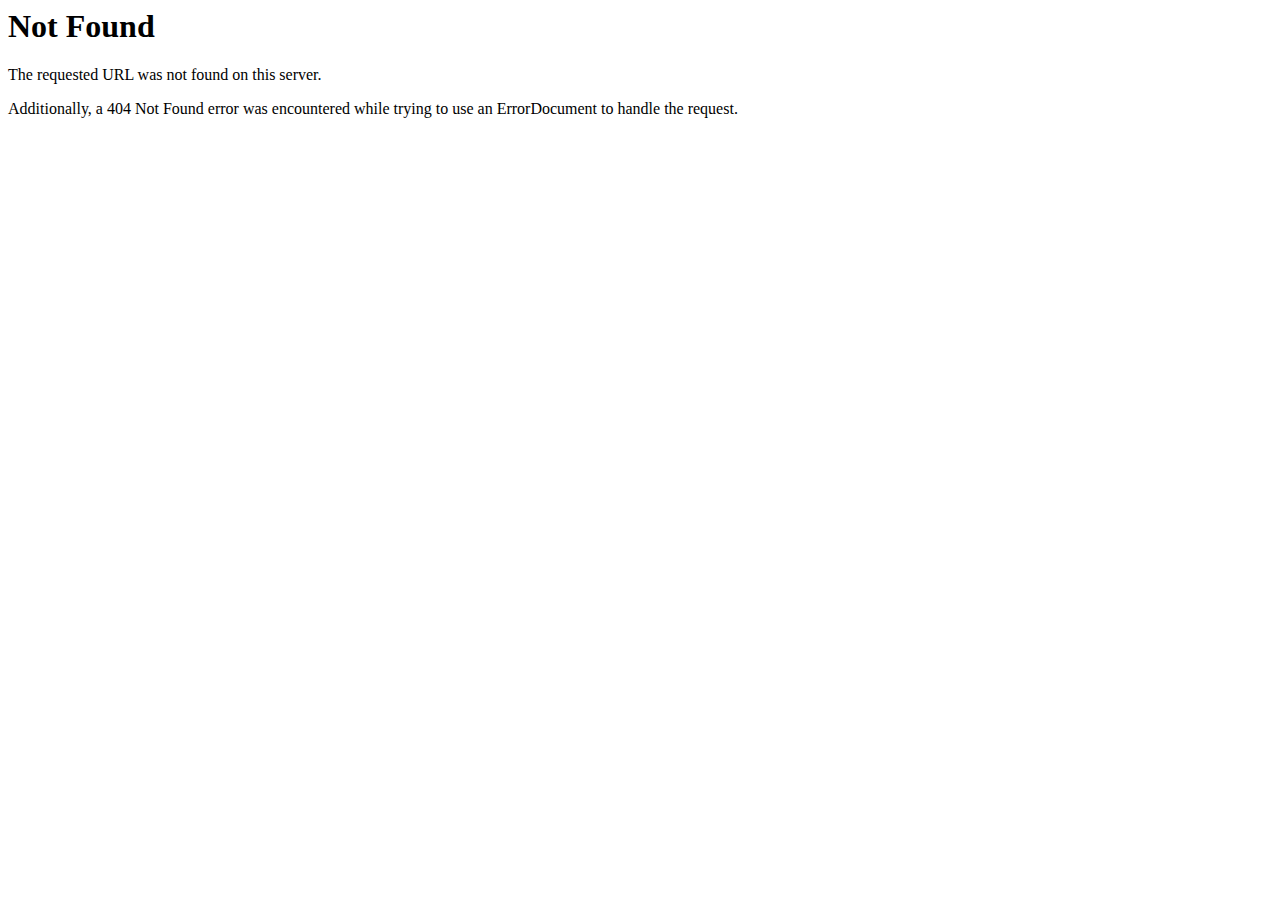
<file: templates_raw/cabe/compare.html>
<!DOCTYPE HTML PUBLIC "-//IETF//DTD HTML 2.0//EN">
<html><head>
<title>404 Not Found</title>
</head><body>
<h1>Not Found</h1>
<p>The requested URL was not found on this server.</p>
<p>Additionally, a 404 Not Found
error was encountered while trying to use an ErrorDocument to handle the request.</p>
</body></html>
</file>
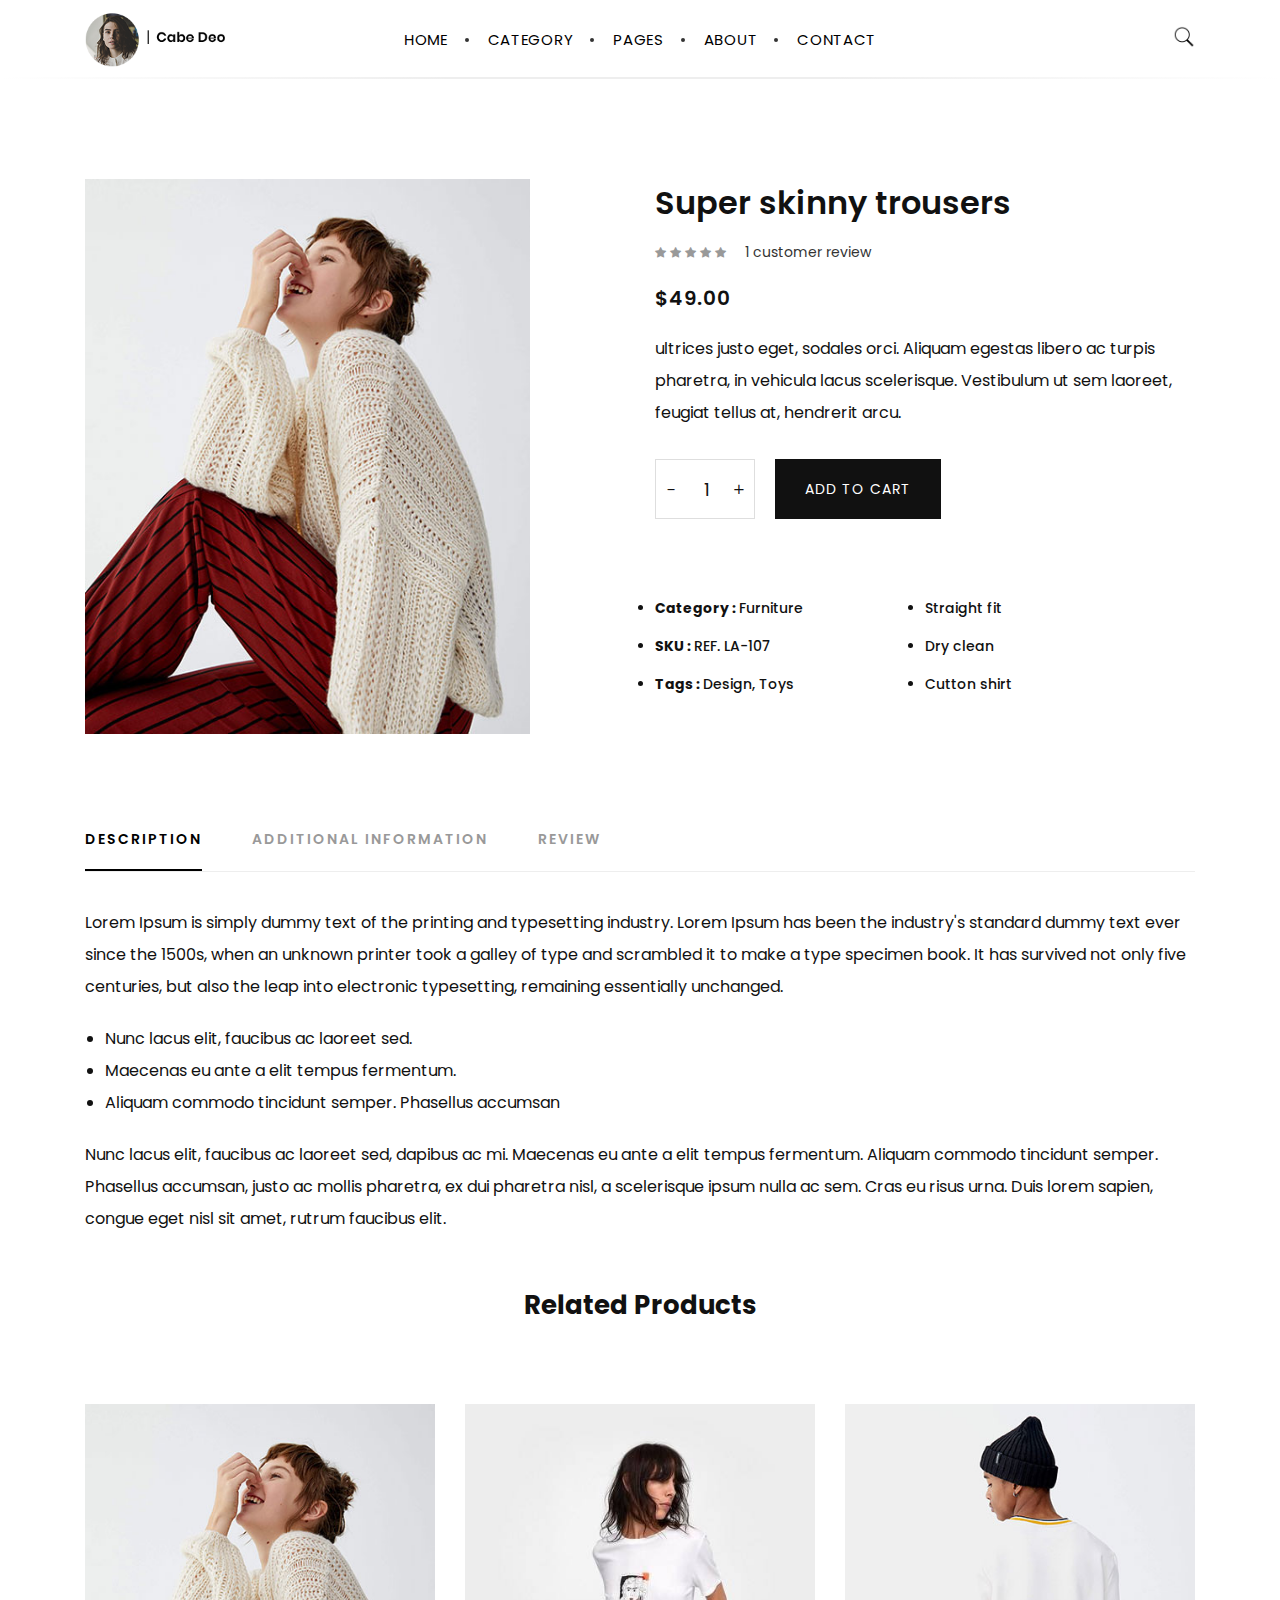
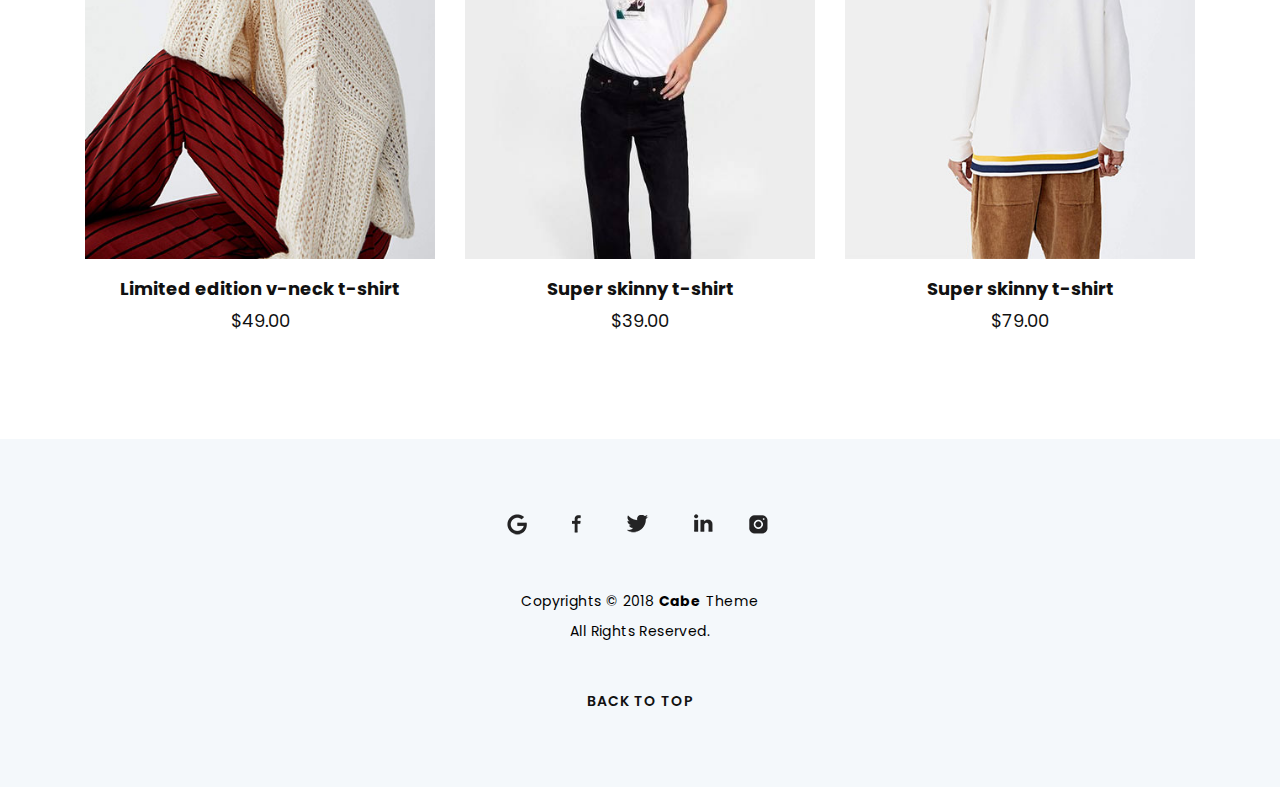
<file: templates_raw/cabe/product-details.html>
<!DOCTYPE html>
<html lang="en-US">

<!-- Mirrored from www.gloveswork.in/cabe/product-details.html by HTTrack Website Copier/3.x [XR&CO'2014], Sun, 01 Nov 2020 18:19:35 GMT -->
<head>
	<meta http-equiv="Content-Type" content="text/html; charset=UTF-8">
	<title>Cabe - Minimal and Personal Blog Template</title>
	<meta name="description" content="Cabe - Minimal and Personal Blog Template">
	<meta name="viewport" content="width=device-width, initial-scale=1, maximum-scale=1">
	<link rel="shortcut icon" type="image/x-icon" href="images/favicon.png">

	<!-- STYLESHEETS -->
	<link href="https://fonts.googleapis.com/css?family=Poppins:300,400,500,600,700" rel="stylesheet">
	<link rel="stylesheet" href="css/bootstrap.min.css" type="text/css" media="all">
	<link rel="stylesheet" href="css/style.css" type="text/css" media="all">

	<link rel="stylesheet" href="css/font-awesome.min.css">


	<link rel="stylesheet" href="css/owl.carousel.min.css">
	<link rel="stylesheet" href="css/owl.theme.default.min.css">

	<!--[if lt IE 9]>
      <script src="https://oss.maxcdn.com/html5shiv/3.7.2/html5shiv.min.js"></script>
      <script src="https://oss.maxcdn.com/respond/1.4.2/respond.min.js"></script>
    <![endif]-->

</head>

<body>
	<!-- preloader -->
    <div id="loader-wrapper">
		<div class="loader-img"><img src="images/logo-2.png" alt="preloader"></div>
		<div class="loader-section section-left"></div>
        <div class="loader-section section-right"></div>
	</div>
	<!-- search wrapper -->
	<div class="section search-section">
		<a href="#" class="close-search"><img src="images/close.png" alt="close"></a>
		<div class="centered">
			<form action="#">
				<input type="text" placeholder="Search here..">
				<button>Search</button>
			</form>
		</div>
	</div>
	<!-- search wrapper -->
 

	<!-- header wrapper -->
	<section class="header-wrapper style-two bottom-border">
		<div class="container">
			<div class="row">
				<div class="col-lg-2 col-md-12 text-left">
					<a href="index.html" class="logo"><img src="images/logo.png" alt="logo"></a>
					<a href="#" class="menu-click"><span></span><span></span><span></span></a>
				</div>
				<div class="col-lg-8 col-md-12">
					<nav id="main-menu" class="text-center">
						<ul>
							<li><a href="index.html">Home</a>
								<ul class="level-two">
									<li><a href="home-v2.html">Home 1</a></li>
									<li><a href="home-v3.html">Home 2</a></li>
									<li><a href="home-v4.html">Home 3</a></li>
									<li><a href="home-v5.html">Home 4</a></li>
									<li><a href="home-v6.html">Home 5</a></li>
									<li><a href="home-v7.html">Home 6</a></li>
									<li><a href="home-v8.html">Home 7</a></li>
									<li><a href="home-v9.html">Home 8</a></li>
									<li><a href="home-v10.html">Home 9</a></li>
									<li><a href="home-v12.html">Home 11</a></li>
									<li class="dots"><a href="home-v13.html">Home 12</a>
										<ul class="level-three">
											<li><a href="home-v14.html">Style 1</a></li>
											<li><a href="home-v15.html">Style 2</a></li>
											<li><a href="home-v16.html">Style 3</a></li>
											<li><a href="home-v17.html">Style 4</a></li>
										</ul>
									</li>
									<li><a href="home-v18.html">Home 13</a></li>
									<li><a href="home-v19.html">Home 14</a></li>
									<li><a href="home-v20.html">Home 15</a></li>
								</ul> 
							</li>
							<li><a href="category.html">Category</a></li>
							<li><a href="#">Pages</a>
								<ul class="level-two">
									<li class="dots"><a href="#">Single Blog</a>
										<ul class="level-three">
											<li><a href="single-v1.html">Single 1</a></li>
											<li><a href="single-v2.html">Single 2</a></li>
											<li><a href="single-v3.html">Single 3</a></li>
											<li><a href="single-v4.html">Single 4</a></li>
											<li><a href="single-v5.html">Single 5</a></li>
										</ul>
									</li>
									<li class="dots"><a href="#">Shop</a>
										<ul class="level-three">
											<li><a href="shop.html">Shop List</a></li>
											<li><a href="product-details.html">Single Product</a></li>
											<li><a href="cart.html">Cart</a></li>
											<li><a href="checkout.html">Checkout</a></li>
										</ul>
									</li>
									<li><a href="about-v2.html">About 2</a></li>
									<li><a href="contact-v2.html">Contact 2</a></li>
									<li><a href="404.html">404 page</a></li>
								</ul>
							</li>
							<li><a href="about.html">About</a></li>
							<li><a href="contact.html">Contact</a></li>
						</ul>
					</nav>
				</div>
				<div class="col-lg-2 col-md-4 text-right">
					<a href="#" class="search-icon"><img src="images/icons8-search-50.png" alt="search-icon"></a>
				</div>
			</div>
		</div>
	</section>
	<!-- header wrapper -->
	
	 

	<section class="product-detail-wrapper mb35 pad-top-100">
		<div class="container">
			<div class="product-view mb50"> 
                <div class="row">
                    <div class="col-lg-5 col-md-6">
                    	<img src="images/p-d-1.jpg" class="product-detail-image" alt="product-detail">
                    </div>
                    <div class="col-lg-6 offset-lg-1 col-md-6">
                    	<span class="product-name">Super skinny trousers</span>
                    	<div class="product-rating">
                            <span>
                                <i class="fa fa-star rated"></i>
                                <i class="fa fa-star rated"></i>
                                <i class="fa fa-star rated"></i>
                                <i class="fa fa-star rated"></i>
                                <i class="fa fa-star rated"></i>
                            </span>
                            <a href="#" class="review-link">1 customer review</a>
                        </div>

                        <span class="product-price">$49.00</span>
                        <p>ultrices justo eget, sodales orci. Aliquam egestas libero ac turpis pharetra, in vehicula lacus scelerisque. Vestibulum ut sem laoreet, feugiat tellus at, hendrerit arcu.</p>
                        <form action="#" class="form--action mb30">
                            <div class="product-action flex-row align-items-center">
                                <div class="quantity">
                                    <input type="number" class="quantity-input" name="qty" id="qty" value="1" min="1">
                                	<div class="dec qtybutton">-</div>
                                	<div class="inc qtybutton">+</div>
                                </div>
                                <button type="button" class="btn-add-to-cart">
                                    Add To Cart
                                </button>
                                <a href="wishlist.html"><i class="dl-icon-heart2"></i></a>
                                <a href="compare.html"><i class="dl-icon-compare2"></i></a>
                            </div>  
                        </form>
                        <div class="product-feature-list">
                        	<li><b> Category : </b>Furniture</li>
                        	<li>Straight fit</li>	
                        	<li><b>SKU : </b> REF. LA-107</li>
                        	<li>Dry clean</li>
                        	<li><b>Tags : </b>Design, Toys</li>
                        	<li>Cutton shirt</li>
                        </div>
                    </div>
                </div>
            </div>
            <div class="product-info">
				<div class="row">
					<div class="col-sm-12" id="exTab1">
						<ul class="nav nav-pills mb-3" id="pills-tab" role="tablist">
							<li class="nav-item"><a class="nav-link active" id="pills-home-tab" data-toggle="pill" href="#pills-home" role="tab" aria-controls="pills-home" aria-selected="true">Description</a></li>
							<li class="nav-item"><a class="nav-link" id="pills-profile-tab" data-toggle="pill" href="#pills-profile" role="tab" aria-controls="pills-profile" aria-selected="false">Additional information</a></li>
							<li class="nav-item"><a class="nav-link" id="pills-contact-tab" data-toggle="pill" href="#pills-contact" role="tab" aria-controls="pills-contact" aria-selected="false">Review</a></li>
						</ul>
						<div class="tab-content" id="pills-tabContent">
							<div class="tab-pane fade show active" id="pills-home" role="tabpanel" aria-labelledby="pills-home-tab">
								<p>Lorem Ipsum is simply dummy text of the printing and typesetting industry. Lorem Ipsum has been the industry's standard dummy text ever since the 1500s, when an unknown printer took a galley of type and scrambled it to make a type specimen book. It has survived not only five centuries, but also the leap into electronic typesetting, remaining essentially unchanged.</p>
								<ul>
									<li>Nunc lacus elit, faucibus ac laoreet sed.</li>
									<li>Maecenas eu ante a elit tempus fermentum.</li>
									<li>Aliquam commodo tincidunt semper. Phasellus accumsan</li>
								</ul>
								<p>Nunc lacus elit, faucibus ac laoreet sed, dapibus ac mi. Maecenas eu ante a elit tempus fermentum. Aliquam commodo tincidunt semper. Phasellus accumsan, justo ac mollis pharetra, ex dui pharetra nisl, a scelerisque ipsum nulla ac sem. Cras eu risus urna. Duis lorem sapien, congue eget nisl sit amet, rutrum faucibus elit.</p>
							</div>
							<div class="tab-pane fade" id="pills-profile" role="tabpanel" aria-labelledby="pills-profile-tab">
								<p>Lorem Ipsum is simply dummy text of the printing and typesetting industry. Lorem Ipsum has been the industry's standard dummy text ever since the 1500s, when an unknown printer took a galley of type and scrambled it to make a type specimen book. It has survived not only five centuries, but also the leap into electronic typesetting, remaining essentially unchanged.</p>
								<p>Nunc lacus elit, faucibus ac laoreet sed, dapibus ac mi. Maecenas eu ante a elit tempus fermentum. Aliquam commodo tincidunt semper. Phasellus accumsan, justo ac mollis pharetra, ex dui pharetra nisl, a scelerisque ipsum nulla ac sem. Cras eu risus urna. Duis lorem sapien, congue eget nisl sit amet, rutrum faucibus elit.</p>
							</div>
							<div class="tab-pane fade" id="pills-contact" role="tabpanel" aria-labelledby="pills-contact-tab">
								<p>Lorem Ipsum is simply dummy text of the printing and typesetting industry. Lorem Ipsum has been the industry's standard dummy text ever since the 1500s, when an unknown printer took a galley of type and scrambled it to make a type specimen book. It has survived not only five centuries, but also the leap into electronic typesetting, remaining essentially unchanged.</p>
								<p>Nunc lacus elit, faucibus ac laoreet sed, dapibus ac mi. Maecenas eu ante a elit tempus fermentum. Aliquam commodo tincidunt semper. Phasellus accumsan, justo ac mollis pharetra, ex dui pharetra nisl, a scelerisque ipsum nulla ac sem. Cras eu risus urna. Duis lorem sapien, congue eget nisl sit amet, rutrum faucibus elit.</p>
							</div>
						</div>
					</div>
            	</div>
			</div>
		</div>
	</section>

	<section class="pad-bottom-75">
		<div class="container">
			<div class="row">
				<div class="col-sm-12 text-center mb75"><h3><b>Related Products</b></h3></div>
			</div>
			<div class="row">
				<div class="col-xl-4 col-md-6 ">
                        <div class="cabe-product">
                            <div class="product-inner">
                                <figure class="product-image">
                                    <div class="product-image-holder">
                                        <a href="product-details.html">
                                            <img src="images/p-3-1.jpg" alt="Product Image" class="primary-image">
                                            <img src="images/p-3-2.jpg" alt="Product Image" class="secondary-image">
                                        </a>
                                    </div>
                                    <div class="cabe-product-action">
                                        <a href="#" class="quickview-btn action-btn"><img src="images/eye.png" alt="eye-icon"></i></a>
                                        <a href="#" class="cart-btn action-btn"><img src="images/cart.png" alt="cart-icon"></i></a>
                                        <a href="#" class="wishlist-btn action-btn"><img src="images/heart.png" alt="heart-icon"></i></a>
                                    
                                    </div>
                                </figure>
                                <div class="product-info text-center">
                                    <a class="product-title" href="product-details.html">Limited edition v-neck t-shirt</a>
                                    <span class="money">$49.00</span>
                                </div>
                            </div>
                        </div>
                    </div>

                    <div class="col-xl-4 col-md-6 ">
                        <div class="cabe-product">
                            <div class="product-inner">
                                <figure class="product-image">
                                    <div class="product-image-holder">
                                        <a href="product-details.html">
                                            <img src="images/p-1-1.jpg" alt="Product Image" class="primary-image">
                                            <img src="images/p-1-2.jpg" alt="Product Image" class="secondary-image">
                                        </a>
                                    </div>
                                    <div class="cabe-product-action">
                                        <a href="#" class="quickview-btn action-btn"><img src="images/eye.png" alt="eye-icon"></i></a>
                                        <a href="#" class="cart-btn action-btn"><img src="images/cart.png" alt="cart-icon"></i></a>
                                        <a href="#" class="wishlist-btn action-btn"><img src="images/heart.png" alt="heart-icon"></i></a>
                                    
                                    </div>
                                </figure>
                                <div class="product-info text-center">
                                    <a class="product-title" href="product-details.html">Super skinny t-shirt</a>
                                    <span class="money">$39.00</span>
                                </div>
                            </div>
                        </div>
                    </div>

                    <div class="col-xl-4 col-md-6 ">
                        <div class="cabe-product">
                            <div class="product-inner">
                                <figure class="product-image">
                                    <div class="product-image-holder">
                                        <a href="product-details.html">
                                            <img src="images/p-2-1.jpg" alt="Product Image" class="primary-image">
                                            <img src="images/p-2-2.jpg" alt="Product Image" class="secondary-image">
                                        </a>
                                    </div>
                                    <div class="cabe-product-action">
                                        <a href="#" class="quickview-btn action-btn"><img src="images/eye.png" alt="eye-icon"></i></a>
                                        <a href="#" class="cart-btn action-btn"><img src="images/cart.png" alt="cart-icon"></i></a>
                                        <a href="#" class="wishlist-btn action-btn"><img src="images/heart.png" alt="heart-icon"></i></a>
                                    
                                    </div>
                                </figure>
                                <div class="product-info text-center">
                                    <a class="product-title" href="product-details.html">Super skinny t-shirt</a>
                                    <span class="money">$79.00</span>
                                </div>
                            </div>
                        </div>
                    </div>
			</div>
		</div>
	</section>

	<!-- footer wrapper -->
	<section class="footer-wrapper pad-75 bg-lightblue">
		<div class="container">
			<div class="row">
				<div class="col-sm-12 text-center">
					<ul class="social-icons-two light list-inline">
						<li class="list-inline-item"><a href="#"><i class="icon-google-plus"></i></a></li>
						<li class="list-inline-item"><a href="#"><i class="icon-facebook"></i></a></li>
						<li class="list-inline-item"><a href="#"><i class="icon-twitter"></i></a></li>
						<li class="list-inline-item"><a href="#"><i class="icon-linedin"></i></a></li>
						<li class="list-inline-item"><a href="#"><i class="icon-instagram"></i></a></li>
					</ul>
					<p class="copyright-text">Copyrights © 2018 <b>Cabe</b> Theme <br> All Rights Reserved.</p>
					<a href="#" class="back-top">BACK TO TOP</a>
				</div>
			</div>
		</div>
	</section>
	<!-- footer-wrapper -->
	
	 	 
<!-- SCRIPTS -->
<script src="js/jquery-1.12.3.min.js"></script>
<script src="js/popper.min.js"></script>
<script src="js/plugin.js"></script>
<script src="js/main.js"></script>

</body>

<!-- Mirrored from www.gloveswork.in/cabe/product-details.html by HTTrack Website Copier/3.x [XR&CO'2014], Sun, 01 Nov 2020 18:19:36 GMT -->
</html>
</file>
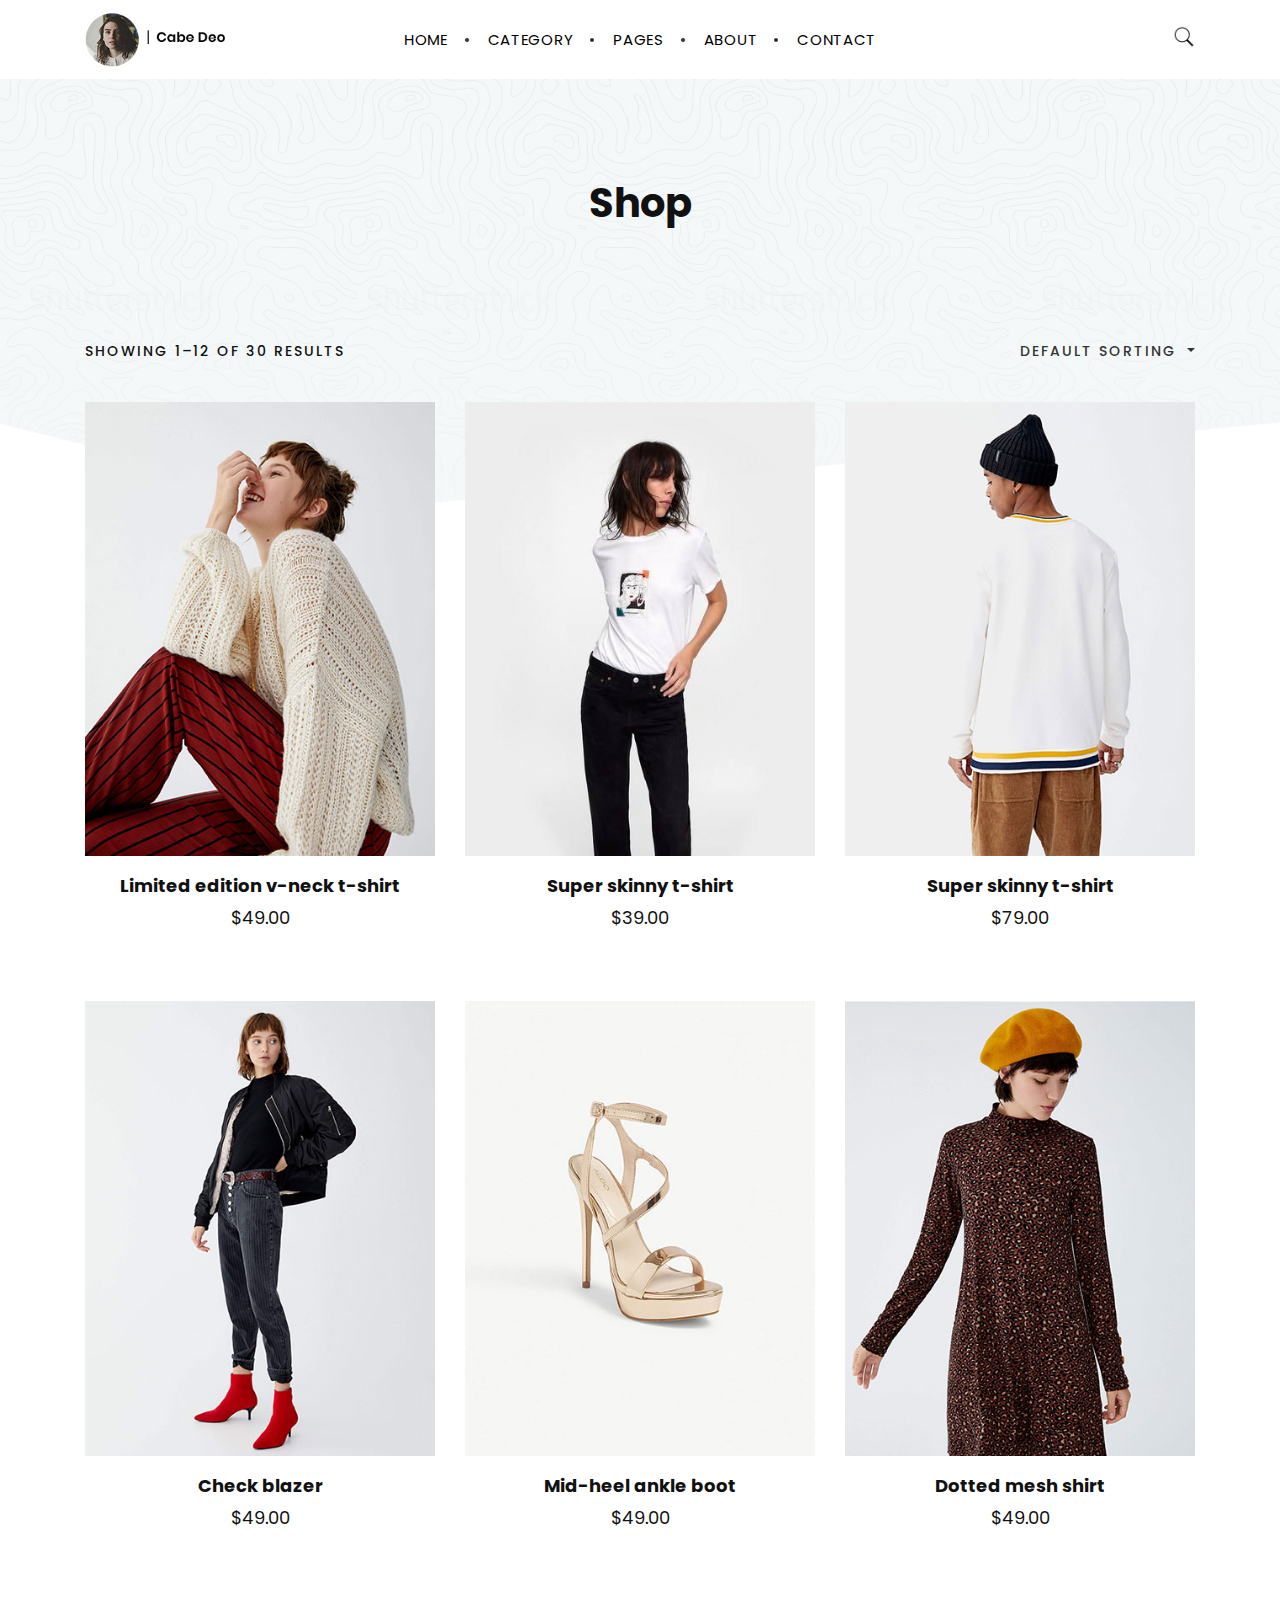
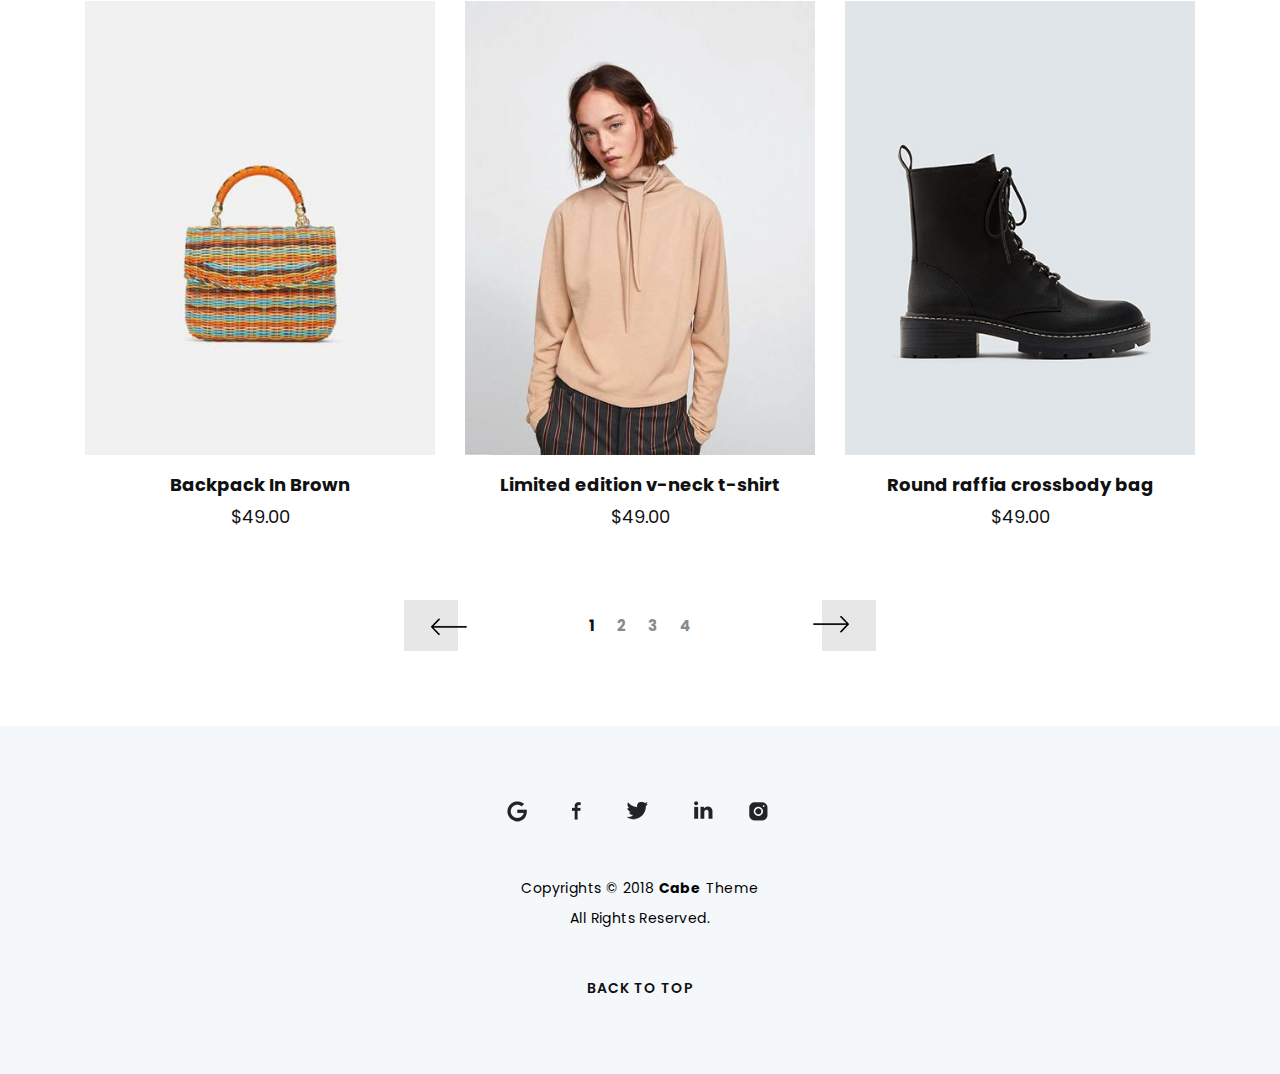
<file: templates_raw/cabe/shop.html>
<!DOCTYPE html>
<html lang="en-US">

<!-- Mirrored from www.gloveswork.in/cabe/shop.html by HTTrack Website Copier/3.x [XR&CO'2014], Sun, 01 Nov 2020 18:19:02 GMT -->
<head>
	<meta http-equiv="Content-Type" content="text/html; charset=UTF-8">
	<title>Cabe - Minimal and Personal Blog Template</title>
	<meta name="description" content="Cabe - Minimal and Personal Blog Template">
	<meta name="viewport" content="width=device-width, initial-scale=1, maximum-scale=1">
	<link rel="shortcut icon" type="image/x-icon" href="images/favicon.png">

	<!-- STYLESHEETS -->
	<link href="https://fonts.googleapis.com/css?family=Poppins:300,400,500,600,700" rel="stylesheet">
	<link rel="stylesheet" href="css/bootstrap.min.css" type="text/css" media="all">
	<link rel="stylesheet" href="css/style.css" type="text/css" media="all">

	<link rel="stylesheet" href="css/font-awesome.min.css">


	<link rel="stylesheet" href="css/owl.carousel.min.css">
	<link rel="stylesheet" href="css/owl.theme.default.min.css">

	<!--[if lt IE 9]>
      <script src="https://oss.maxcdn.com/html5shiv/3.7.2/html5shiv.min.js"></script>
      <script src="https://oss.maxcdn.com/respond/1.4.2/respond.min.js"></script>
    <![endif]-->

</head>

<body>
	<!-- preloader -->
    <div id="loader-wrapper">
		<div class="loader-img"><img src="images/logo-2.png" alt="preloader"></div>
		<div class="loader-section section-left"></div>
        <div class="loader-section section-right"></div>
	</div>
	<!-- search wrapper -->
	<div class="section search-section">
		<a href="#" class="close-search"><img src="images/close.png" alt="close"></a>
		<div class="centered">
			<form action="#">
				<input type="text" placeholder="Search here..">
				<button>Search</button>
			</form>
		</div>
	</div>
	<!-- search wrapper -->
 

	<!-- header wrapper -->
	<section class="header-wrapper style-two">
		<div class="container">
			<div class="row">
				<div class="col-lg-2 col-md-12 text-left">
					<a href="index.html" class="logo"><img src="images/logo.png" alt="logo"></a>
					<a href="#" class="menu-click"><span></span><span></span><span></span></a>
				</div>
				<div class="col-lg-8 col-md-12">
					<nav id="main-menu" class="text-center">
						<ul>
							<li><a href="index.html">Home</a>
								<ul class="level-two">
									<li><a href="home-v2.html">Home 1</a></li>
									<li><a href="home-v3.html">Home 2</a></li>
									<li><a href="home-v4.html">Home 3</a></li>
									<li><a href="home-v5.html">Home 4</a></li>
									<li><a href="home-v6.html">Home 5</a></li>
									<li><a href="home-v7.html">Home 6</a></li>
									<li><a href="home-v8.html">Home 7</a></li>
									<li><a href="home-v9.html">Home 8</a></li>
									<li><a href="home-v10.html">Home 9</a></li>
									<li><a href="home-v12.html">Home 11</a></li>
									<li class="dots"><a href="home-v13.html">Home 12</a>
										<ul class="level-three">
											<li><a href="home-v14.html">Style 1</a></li>
											<li><a href="home-v15.html">Style 2</a></li>
											<li><a href="home-v16.html">Style 3</a></li>
											<li><a href="home-v17.html">Style 4</a></li>
										</ul>
									</li>
									<li><a href="home-v18.html">Home 13</a></li>
									<li><a href="home-v19.html">Home 14</a></li>
									<li><a href="home-v20.html">Home 15</a></li>
								</ul> 
							</li>
							<li><a href="category.html">Category</a></li>
							<li><a href="#">Pages</a>
								<ul class="level-two">
									<li class="dots"><a href="#">Single Blog</a>
										<ul class="level-three">
											<li><a href="single-v1.html">Single 1</a></li>
											<li><a href="single-v2.html">Single 2</a></li>
											<li><a href="single-v3.html">Single 3</a></li>
											<li><a href="single-v4.html">Single 4</a></li>
											<li><a href="single-v5.html">Single 5</a></li>
										</ul>
									</li>
									<li class="dots"><a href="#">Shop</a>
										<ul class="level-three">
											<li><a href="shop.html">Shop List</a></li>
											<li><a href="product-details.html">Single Product</a></li>
											<li><a href="cart.html">Cart</a></li>
											<li><a href="checkout.html">Checkout</a></li>
										</ul>
									</li>
									<li><a href="about-v2.html">About 2</a></li>
									<li><a href="contact-v2.html">Contact 2</a></li>
									<li><a href="404.html">404 page</a></li>
								</ul>
							</li>
							<li><a href="about.html">About</a></li>
							<li><a href="contact.html">Contact</a></li>
						</ul>
					</nav>
				</div>
				<div class="col-lg-2 col-md-4 text-right">
					<a href="#" class="search-icon"><img src="images/icons8-search-50.png" alt="search-icon"></a>
				</div>
			</div>
		</div>
	</section>
	<!-- header wrapper -->
	
	<section class="meta-title shop-title">
		<div class="col-sm-12 text-center">
			<div class="page-title pad-100">
				<h1 class="has-animation" data-delay="0"><b>Shop</b></h1>
			</div>
		</div>
	</section>

	<section class="shop-main-wrapper mb75">
		<div class="container">
			<div class="product-bar mb35">
				<div class="row">
					<div class="col-sm-6"><p>SHOWING 1–12 OF 30 RESULTS</p></div>
					<div class="col-sm-6 product-ordering text-right">
						<a href="#" class="product-ordering-btn">DEFAULT SORTING</a>
						<ul class="product-ordering-list">
                            <li class="active"><a href="#">Sort by popularity</a></li>
                            <li><a href="#">Sort by average rating</a></li>
                            <li><a href="#">Sort by newness</a></li>
                            <li><a href="#">Sort by price: low to high</a></li>
                            <li><a href="#">Sort by price: high to low</a></li>
                        </ul>
					</div>
				</div>
			</div>
			<div class="shop-products "> 
                <div class="row">
                    <div class="col-xl-4 col-md-6 mb40">
                        <div class="cabe-product">
                            <div class="product-inner">
                                <figure class="product-image">
                                    <div class="product-image-holder">
                                        <a href="product-details.html">
                                            <img src="images/p-3-1.jpg" alt="Product Image" class="primary-image">
                                            <img src="images/p-3-2.jpg" alt="Product Image" class="secondary-image">
                                        </a>
                                    </div>
                                    <div class="cabe-product-action">
                                        <a href="#" class="quickview-btn action-btn"><img src="images/eye.png" alt="eye-icon"></i></a>
                                        <a href="#" class="cart-btn action-btn"><img src="images/cart.png" alt="cart-icon"></i></a>
                                        <a href="#" class="wishlist-btn action-btn"><img src="images/heart.png" alt="heart-icon"></i></a>
                                    
                                    </div>
                                </figure>
                                <div class="product-info text-center">
                                    <a class="product-title" href="product-details.html">Limited edition v-neck t-shirt</a>
                                    <span class="money">$49.00</span>
                                </div>
                            </div>
                        </div>
                    </div>

                    <div class="col-xl-4 col-md-6 mb40">
                        <div class="cabe-product">
                            <div class="product-inner">
                                <figure class="product-image">
                                    <div class="product-image-holder">
                                        <a href="product-details.html">
                                            <img src="images/p-1-1.jpg" alt="Product Image" class="primary-image">
                                            <img src="images/p-1-2.jpg" alt="Product Image" class="secondary-image">
                                        </a>
                                    </div>
                                    <div class="cabe-product-action">
                                        <a href="#" class="quickview-btn action-btn"><img src="images/eye.png" alt="eye-icon"></i></a>
                                        <a href="#" class="cart-btn action-btn"><img src="images/cart.png" alt="cart-icon"></i></a>
                                        <a href="#" class="wishlist-btn action-btn"><img src="images/heart.png" alt="heart-icon"></i></a>
                                    
                                    </div>
                                </figure>
                                <div class="product-info text-center">
                                    <a class="product-title" href="product-details.html">Super skinny t-shirt</a>
                                    <span class="money">$39.00</span>
                                </div>
                            </div>
                        </div>
                    </div>

                    <div class="col-xl-4 col-md-6 mb40">
                        <div class="cabe-product">
                            <div class="product-inner">
                                <figure class="product-image">
                                    <div class="product-image-holder">
                                        <a href="product-details.html">
                                            <img src="images/p-2-1.jpg" alt="Product Image" class="primary-image">
                                            <img src="images/p-2-2.jpg" alt="Product Image" class="secondary-image">
                                        </a>
                                    </div>
                                    <div class="cabe-product-action">
                                        <a href="#" class="quickview-btn action-btn"><img src="images/eye.png" alt="eye-icon"></i></a>
                                        <a href="#" class="cart-btn action-btn"><img src="images/cart.png" alt="cart-icon"></i></a>
                                        <a href="#" class="wishlist-btn action-btn"><img src="images/heart.png" alt="heart-icon"></i></a>
                                    
                                    </div>
                                </figure>
                                <div class="product-info text-center">
                                    <a class="product-title" href="product-details.html">Super skinny t-shirt</a>
                                    <span class="money">$79.00</span>
                                </div>
                            </div>
                        </div>
                    </div>

                    <div class="col-xl-4 col-md-6 mb40">
                        <div class="cabe-product">
                            <div class="product-inner">
                                <figure class="product-image">
                                    <div class="product-image-holder">
                                        <a href="product-details.html">
                                            <img src="images/p-4-1.jpg" alt="Product Image" class="primary-image">
                                            <img src="images/p-4-2.jpg" alt="Product Image" class="secondary-image">
                                        </a>
                                    </div>
                                    <div class="cabe-product-action">
                                        <a href="#" class="quickview-btn action-btn"><img src="images/eye.png" alt="eye-icon"></i></a>
                                        <a href="#" class="cart-btn action-btn"><img src="images/cart.png" alt="cart-icon"></i></a>
                                        <a href="#" class="wishlist-btn action-btn"><img src="images/heart.png" alt="heart-icon"></i></a>
                                    
                                    </div>
                                </figure>
                                <div class="product-info text-center">
                                    <a class="product-title" href="product-details.html">Check blazer</a>
                                    <span class="money">$49.00</span>
                                </div>
                            </div>
                        </div>
                    </div>

                    <div class="col-xl-4 col-md-6 mb40">
                        <div class="cabe-product">
                            <div class="product-inner">
                                <figure class="product-image">
                                    <div class="product-image-holder">
                                        <a href="product-details.html">
                                            <img src="images/p-5-1.jpg" alt="Product Image" class="primary-image">
                                            <img src="images/p-5-2.jpg" alt="Product Image" class="secondary-image">
                                        </a>
                                    </div>
                                    <div class="cabe-product-action">
                                        <a href="#" class="quickview-btn action-btn"><img src="images/eye.png" alt="eye-icon"></i></a>
                                        <a href="#" class="cart-btn action-btn"><img src="images/cart.png" alt="cart-icon"></i></a>
                                        <a href="#" class="wishlist-btn action-btn"><img src="images/heart.png" alt="heart-icon"></i></a>
                                    
                                    </div>
                                </figure>
                                <div class="product-info text-center">
                                    <a class="product-title" href="product-details.html">Mid-heel ankle boot</a>
                                    <span class="money">$49.00</span>
                                </div>
                            </div>
                        </div>
                    </div>

                    <div class="col-xl-4 col-md-6 mb40">
                        <div class="cabe-product">
                            <div class="product-inner">
                                <figure class="product-image">
                                    <div class="product-image-holder">
                                        <a href="product-details.html">
                                            <img src="images/p-6-1.jpg" alt="Product Image" class="primary-image">
                                            <img src="images/p-6-2.jpg" alt="Product Image" class="secondary-image">
                                        </a>
                                    </div>
                                    <div class="cabe-product-action">
                                        <a href="#" class="quickview-btn action-btn"><img src="images/eye.png" alt="eye-icon"></i></a>
                                        <a href="#" class="cart-btn action-btn"><img src="images/cart.png" alt="cart-icon"></i></a>
                                        <a href="#" class="wishlist-btn action-btn"><img src="images/heart.png" alt="heart-icon"></i></a>
                                    
                                    </div>
                                </figure>
                                <div class="product-info text-center">
                                    <a class="product-title" href="product-details.html">Dotted mesh shirt</a>
                                    <span class="money">$49.00</span>
                                </div>
                            </div>
                        </div>
                    </div>

                    <div class="col-xl-4 col-md-6 mb40">
                        <div class="cabe-product">
                            <div class="product-inner">
                                <figure class="product-image">
                                    <div class="product-image-holder">
                                        <a href="product-details.html">
                                            <img src="images/p-7-1.jpg" alt="Product Image" class="primary-image">
                                            <img src="images/p-7-2.jpg" alt="Product Image" class="secondary-image">
                                        </a>
                                    </div>
                                    <div class="cabe-product-action">
                                        <a href="#" class="quickview-btn action-btn"><img src="images/eye.png" alt="eye-icon"></i></a>
                                        <a href="#" class="cart-btn action-btn"><img src="images/cart.png" alt="cart-icon"></i></a>
                                        <a href="#" class="wishlist-btn action-btn"><img src="images/heart.png" alt="heart-icon"></i></a>
                                    
                                    </div>
                                </figure>
                                <div class="product-info text-center">
                                    <a class="product-title" href="product-details.html">Backpack In Brown</a>
                                    <span class="money">$49.00</span>
                                </div>
                            </div>
                        </div>
                    </div>

                    <div class="col-xl-4 col-md-6 mb40">
                        <div class="cabe-product">
                            <div class="product-inner">
                                <figure class="product-image">
                                    <div class="product-image-holder">
                                        <a href="product-details.html">
                                            <img src="images/p-8-1.jpg" alt="Product Image" class="primary-image">
                                            <img src="images/p-8-2.jpg" alt="Product Image" class="secondary-image">
                                        </a>
                                    </div>
                                    <div class="cabe-product-action">
                                        <a href="#" class="quickview-btn action-btn"><img src="images/eye.png" alt="eye-icon"></i></a>
                                        <a href="#" class="cart-btn action-btn"><img src="images/cart.png" alt="cart-icon"></i></a>
                                        <a href="#" class="wishlist-btn action-btn"><img src="images/heart.png" alt="heart-icon"></i></a>
                                    
                                    </div>
                                </figure>
                                <div class="product-info text-center">
                                    <a class="product-title" href="product-details.html">Limited edition v-neck t-shirt</a>
                                    <span class="money">$49.00</span>
                                </div>
                            </div>
                        </div>
                    </div>

                    <div class="col-xl-4 col-md-6 mb40">
                        <div class="cabe-product">
                            <div class="product-inner">
                                <figure class="product-image">
                                    <div class="product-image-holder">
                                        <a href="product-details.html">
                                            <img src="images/p-9-1.jpg" alt="Product Image" class="primary-image">
                                            <img src="images/p-9-2.jpg" alt="Product Image" class="secondary-image">
                                        </a>
                                    </div>
                                    <div class="cabe-product-action">
                                        <a href="#" class="quickview-btn action-btn"><img src="images/eye.png" alt="eye-icon"></i></a>
                                        <a href="#" class="cart-btn action-btn"><img src="images/cart.png" alt="cart-icon"></i></a>
                                        <a href="#" class="wishlist-btn action-btn"><img src="images/heart.png" alt="heart-icon"></i></a>
                                    
                                    </div>
                                </figure>
                                <div class="product-info text-center">
                                    <a class="product-title" href="product-details.html">Round raffia crossbody bag</a>
                                    <span class="money">$49.00</span>
                                </div>
                            </div>
                        </div>
                    </div>
                     

                </div>
            </div>

			<!-- load more -->
			<div class="row">
				<div class="col-lg-10 offset-lg-1">
					<div class="row">
						<div class="col-md-4 col-xs-2 text-right">
							<a href="#" class="left-button"><img src="images/left-botton.png" alt="left-button"></a>
						</div>
						<div class="col-md-4 col-xs-8 text-center">
							<ul class="page-nav text-center list-inline">
								<li class="list-inline-item"><a class="active" href="#">1</a></li>
								<li class="list-inline-item"><a href="#">2</a></li>
								<li class="list-inline-item"><a href="#">3</a></li>
								<li class="list-inline-item"><a href="#">4</a></li>
							</ul>
						</div>
						<div class="col-md-4 col-xs-2 ">
							<a href="#" class="left-button"><img src="images/right-button.png" alt="right-button"></a>
						</div>
					</div>
				</div>
			</div>
			<!-- load more -->
		</div>
	</section>

	<!-- footer wrapper -->
	<section class="footer-wrapper pad-75 bg-lightblue">
		<div class="container">
			<div class="row">
				<div class="col-sm-12 text-center">
					<ul class="social-icons-two light list-inline">
						<li class="list-inline-item"><a href="#"><i class="icon-google-plus"></i></a></li>
						<li class="list-inline-item"><a href="#"><i class="icon-facebook"></i></a></li>
						<li class="list-inline-item"><a href="#"><i class="icon-twitter"></i></a></li>
						<li class="list-inline-item"><a href="#"><i class="icon-linedin"></i></a></li>
						<li class="list-inline-item"><a href="#"><i class="icon-instagram"></i></a></li>
					</ul>
					<p class="copyright-text">Copyrights © 2018 <b>Cabe</b> Theme <br> All Rights Reserved.</p>
					<a href="#" class="back-top">BACK TO TOP</a>
				</div>
			</div>
		</div>
	</section>
	<!-- footer-wrapper -->
	
	 	 
<!-- SCRIPTS -->
<script src="js/jquery-1.12.3.min.js"></script>
<script src="js/popper.min.js"></script>
<script src="js/plugin.js"></script>
<script src="js/main.js"></script>

</body>

<!-- Mirrored from www.gloveswork.in/cabe/shop.html by HTTrack Website Copier/3.x [XR&CO'2014], Sun, 01 Nov 2020 18:19:35 GMT -->
</html>
</file>
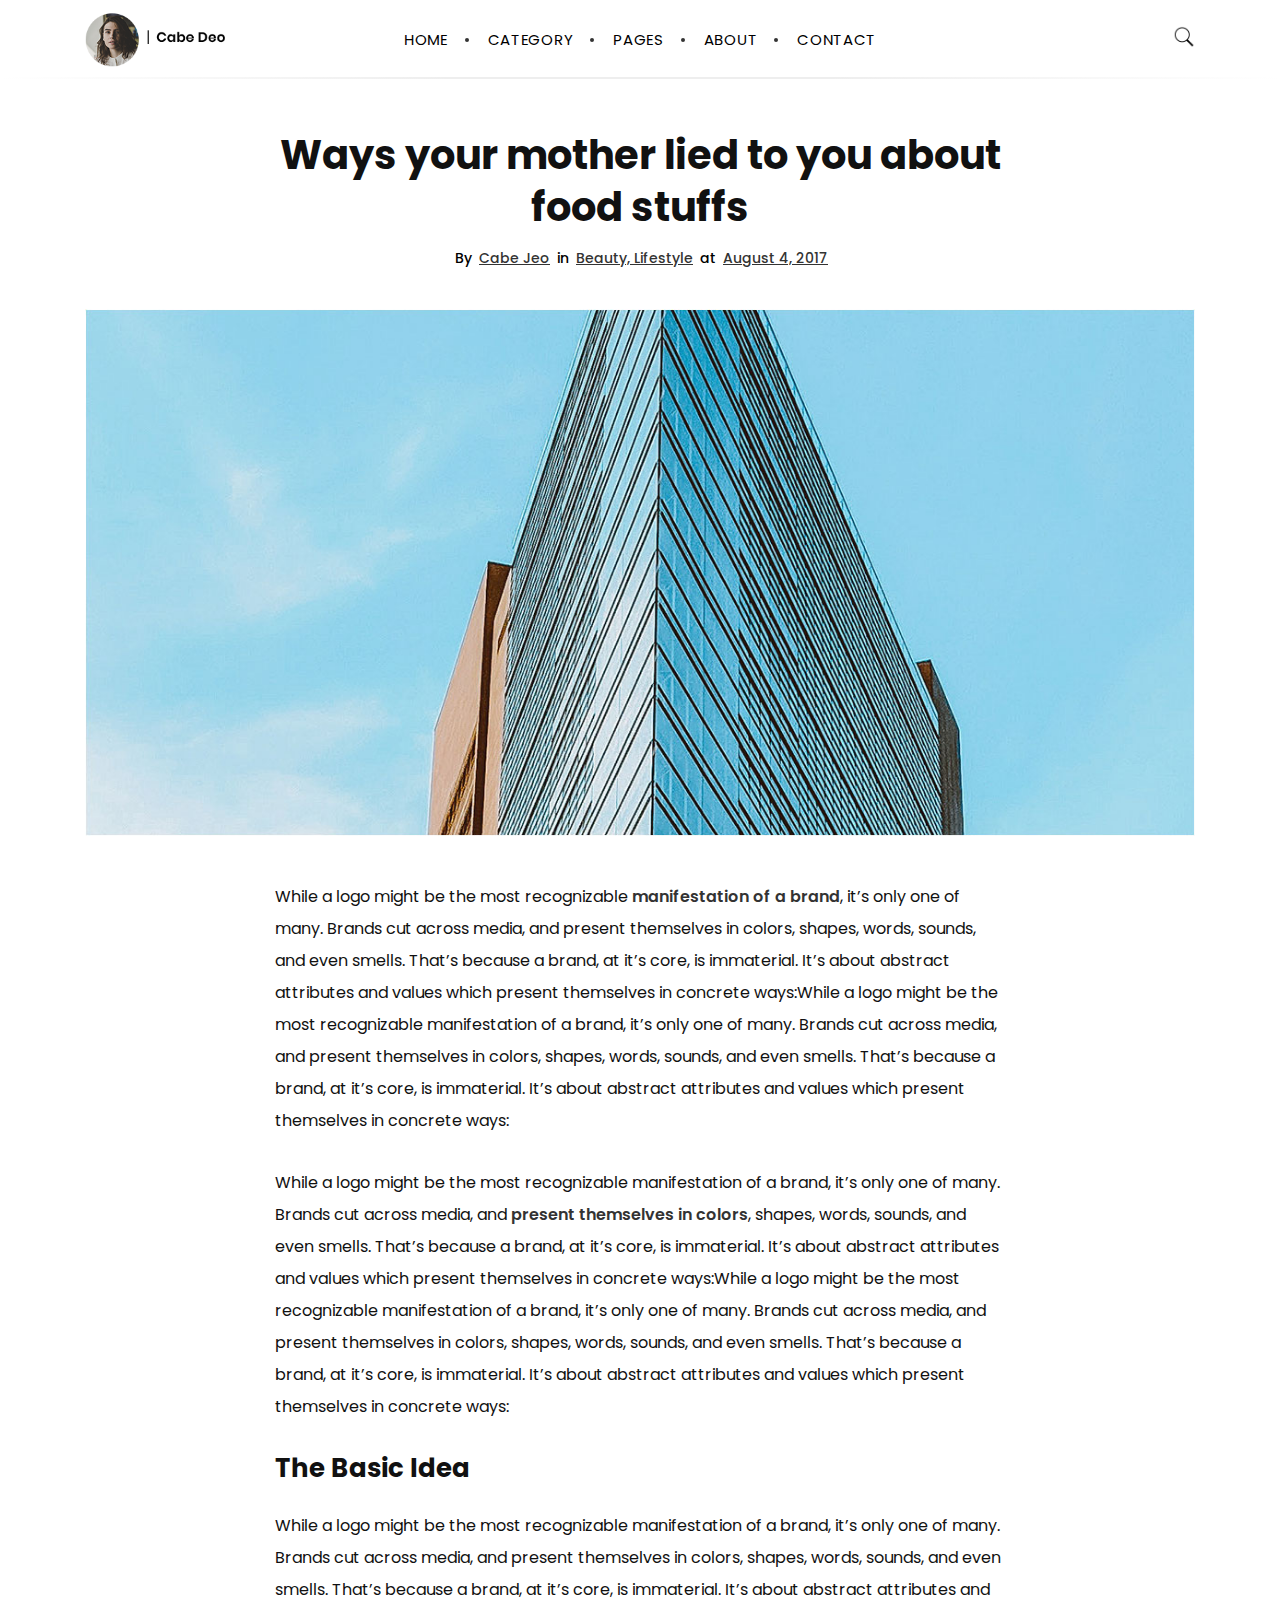
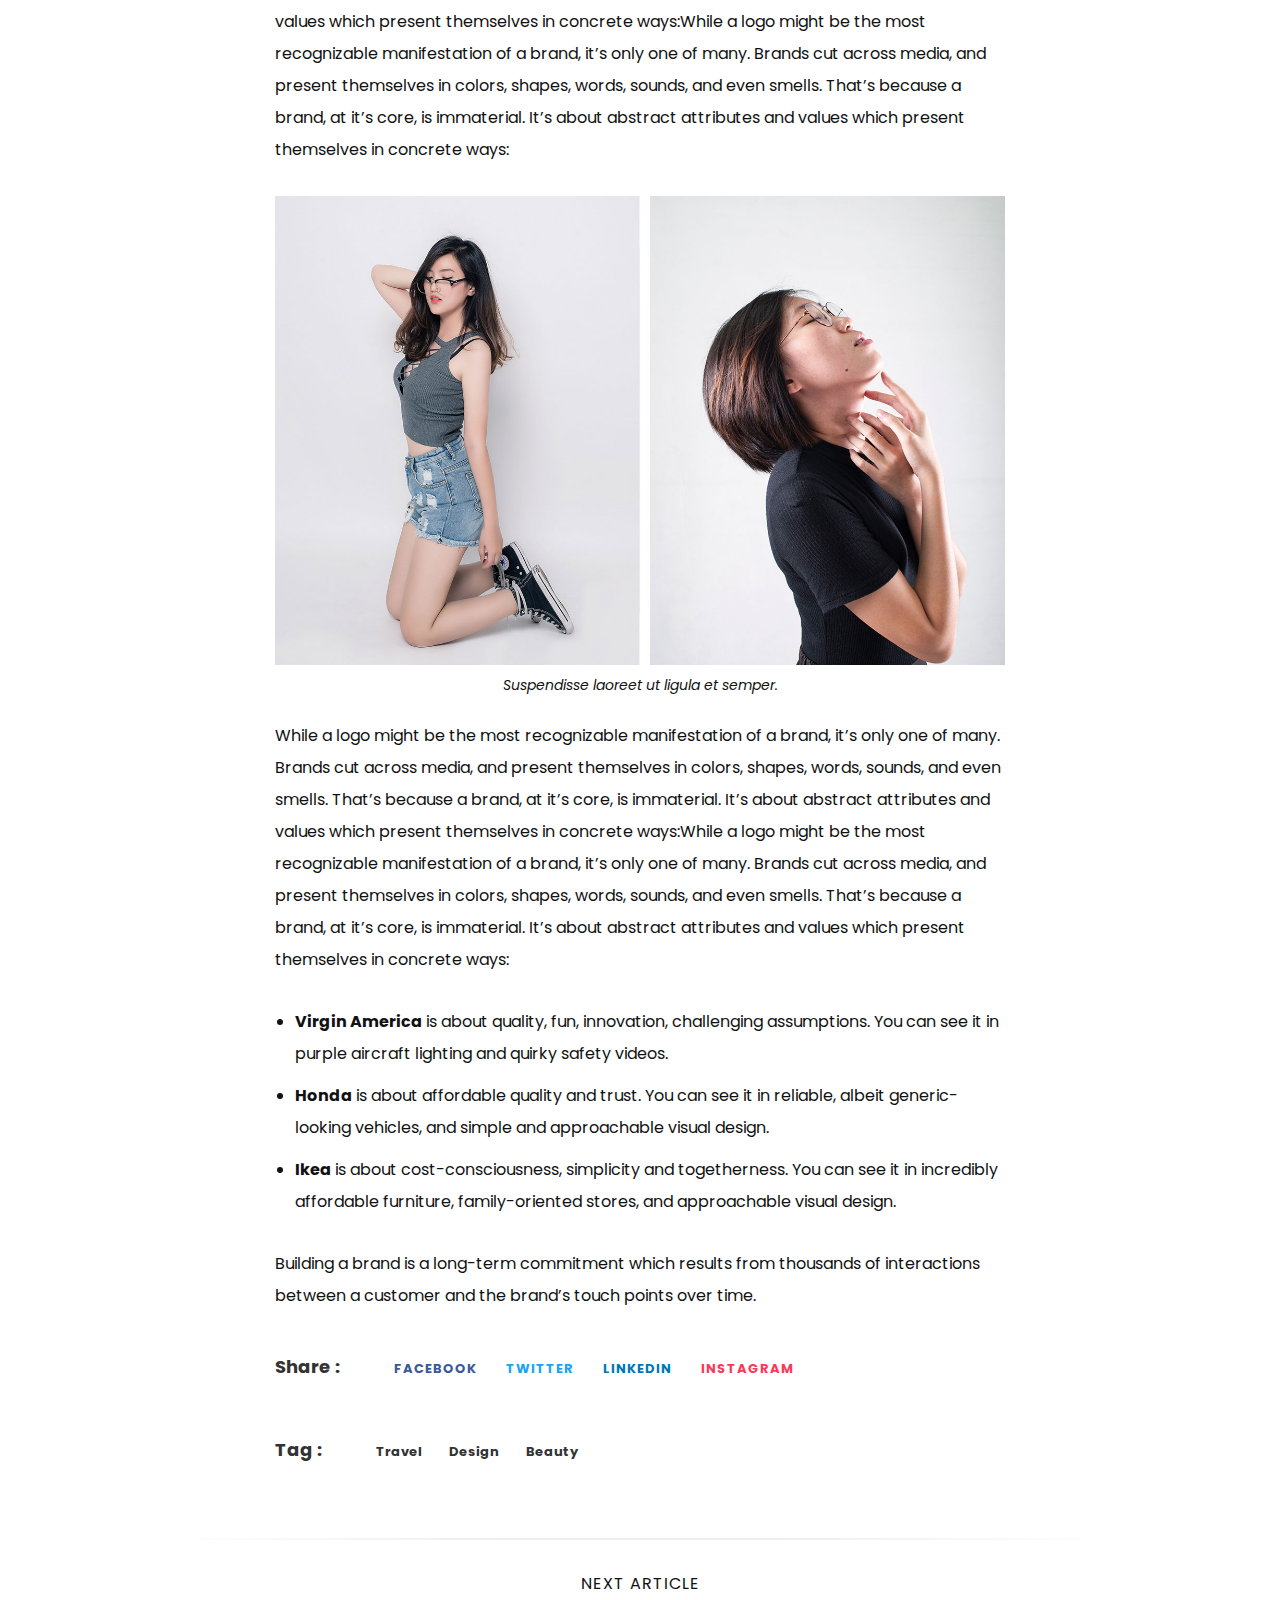
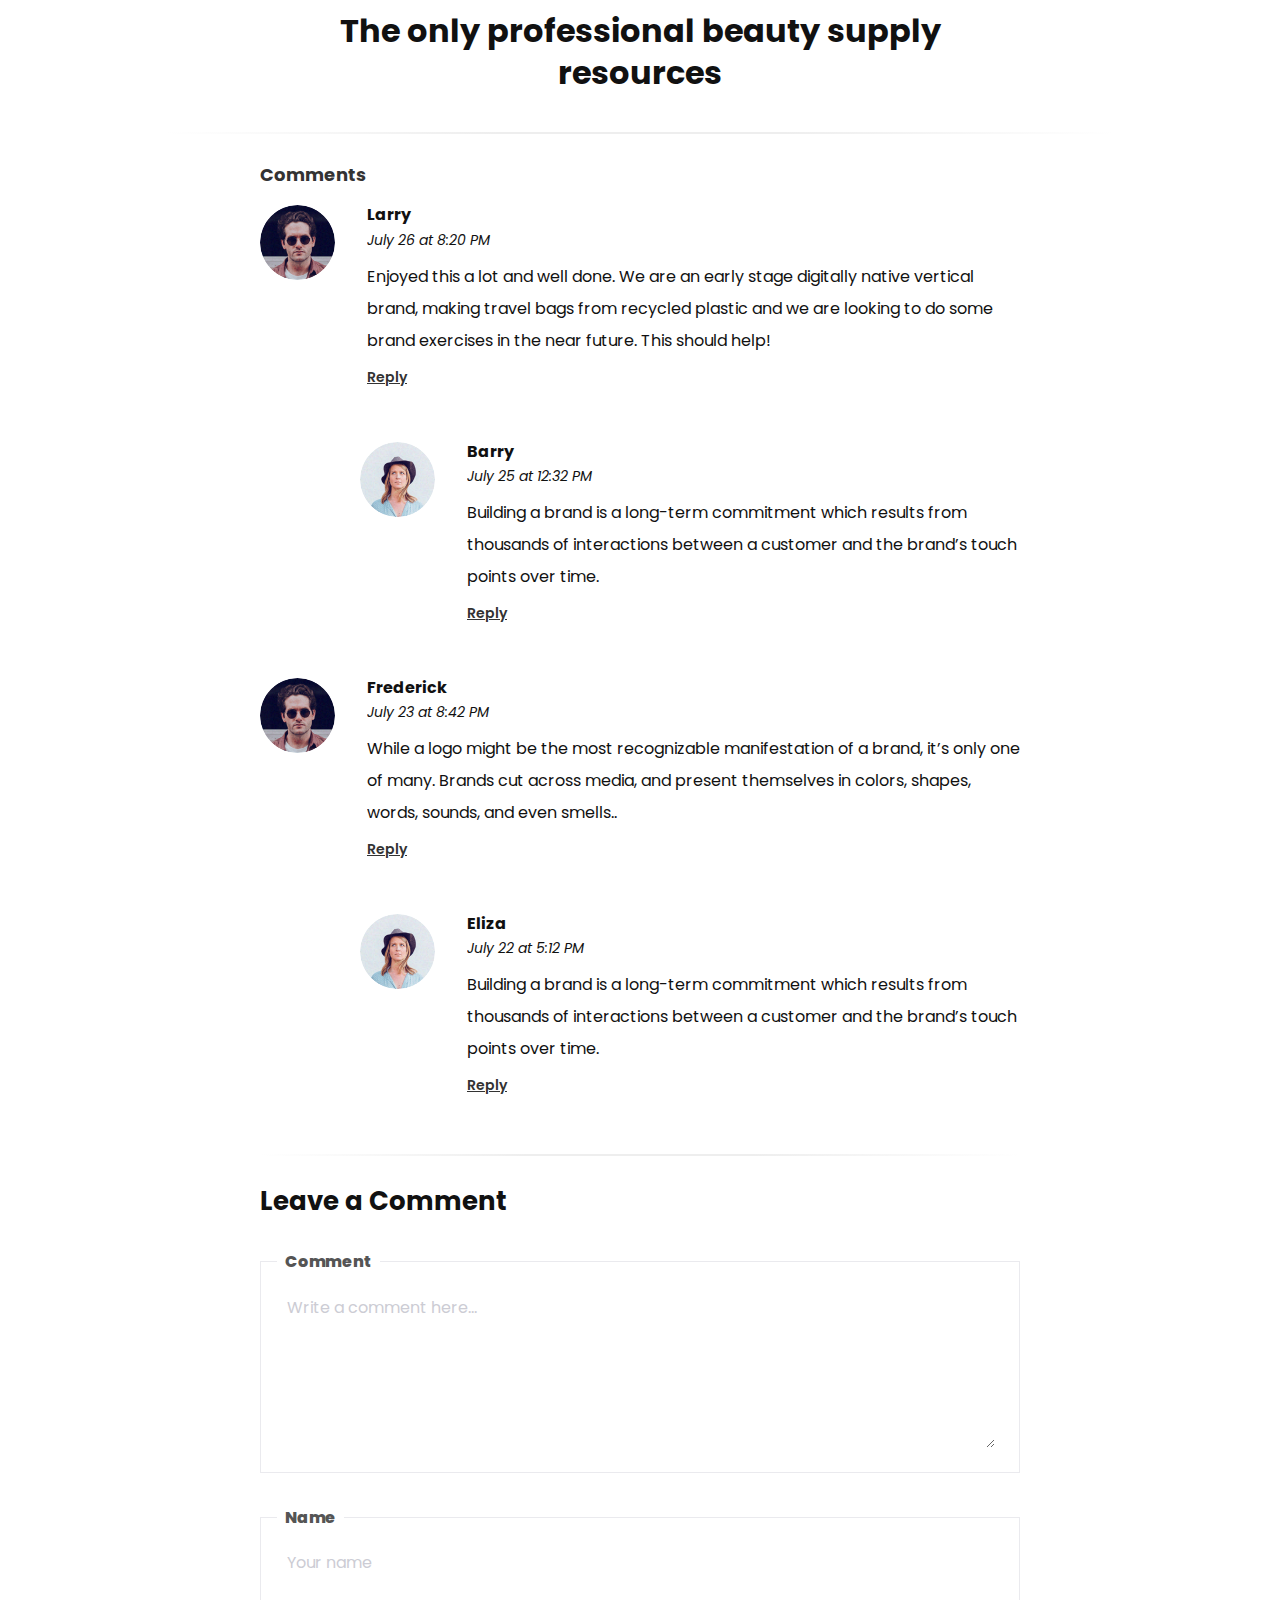
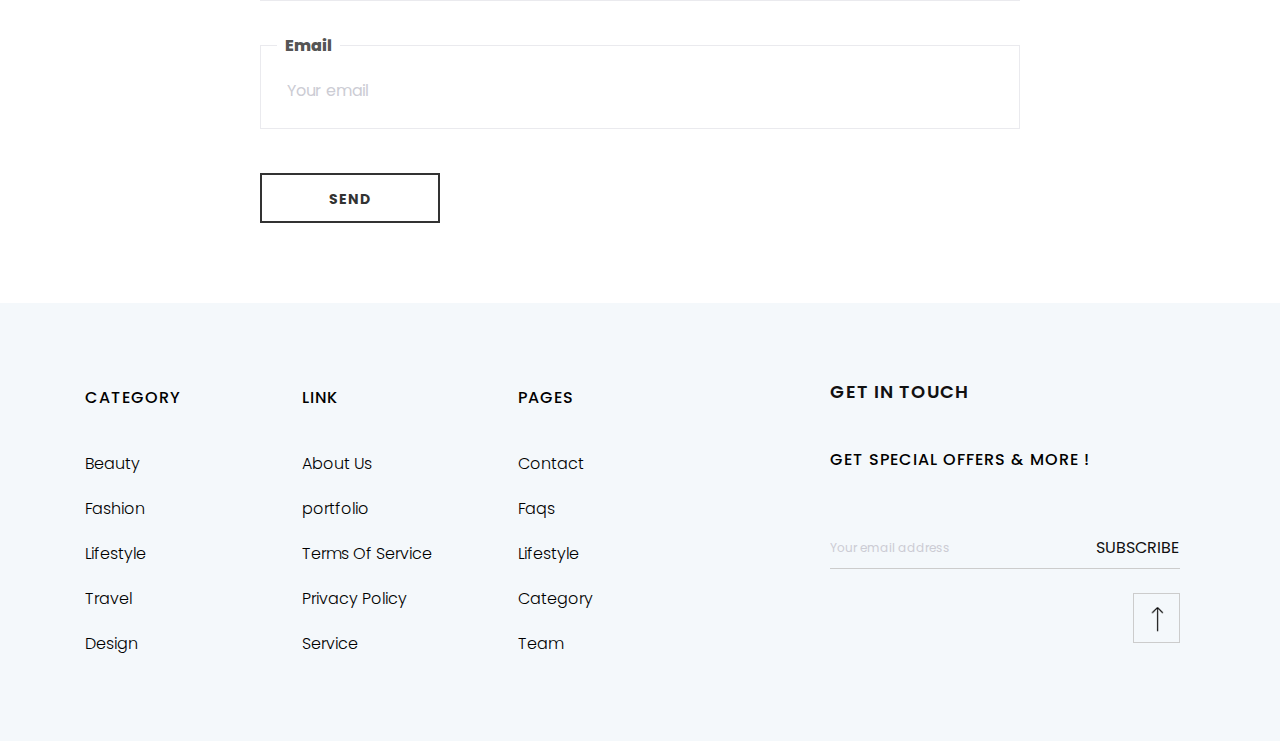
<file: templates_raw/cabe/single.html>
<!DOCTYPE html>
<html lang="en-US">

<!-- Mirrored from www.gloveswork.in/cabe/single.html by HTTrack Website Copier/3.x [XR&CO'2014], Sun, 01 Nov 2020 18:27:57 GMT -->
<head>
	<meta http-equiv="Content-Type" content="text/html; charset=UTF-8">
	<title>Cabe - Minimal and Personal Blog Template</title>
	<meta name="description" content="Cabe - Minimal and Personal Blog Template">
	<meta name="viewport" content="width=device-width, initial-scale=1, maximum-scale=1">
	<link rel="shortcut icon" type="image/x-icon" href="images/favicon.png">

	<!-- STYLESHEETS -->
	<link href="https://fonts.googleapis.com/css?family=Poppins:300,400,500,600,700" rel="stylesheet">
	<link rel="stylesheet" href="css/bootstrap.min.css" type="text/css" media="all">
	<link rel="stylesheet" href="css/style.css" type="text/css" media="all">

	<link rel="stylesheet" href="css/font-awesome.min.css">


	<link rel="stylesheet" href="css/owl.carousel.min.css">
	<link rel="stylesheet" href="css/owl.theme.default.min.css">

	<!--[if lt IE 9]>
      <script src="https://oss.maxcdn.com/html5shiv/3.7.2/html5shiv.min.js"></script>
      <script src="https://oss.maxcdn.com/respond/1.4.2/respond.min.js"></script>
    <![endif]-->

</head>

<body>
	<!-- preloader -->
    <div id="loader-wrapper">
		<div class="loader-img"><img src="images/logo-2.png" alt="preloader"></div>
		<div class="loader-section section-left"></div>
        <div class="loader-section section-right"></div>
	</div>
	<!-- search wrapper -->
	<div class="section search-section">
		<a href="#" class="close-search"><img src="images/close.png" alt="close"></a>
		<div class="centered">
			<form action="#">
				<input type="text" placeholder="Search here..">
				<button>Search</button>
			</form>
		</div>
	</div>
	<!-- search wrapper -->
 

	<!-- header wrapper -->
	<section class="header-wrapper style-two bottom-border">
		<div class="container">
			<div class="row">
				<div class="col-lg-2 col-md-12 text-left">
					<a href="index.html" class="logo"><img src="images/logo.png" alt="logo"></a>
					<a href="#" class="menu-click"><span></span><span></span><span></span></a>
				</div>
				<div class="col-lg-8 col-md-12">
					<nav id="main-menu" class="text-center">
						<ul>
							<li><a href="index.html">Home</a>
								<ul class="level-two">
									<li><a href="home-v2.html">Home 1</a></li>
									<li><a href="home-v3.html">Home 2</a></li>
									<li><a href="home-v4.html">Home 3</a></li>
									<li><a href="home-v5.html">Home 4</a></li>
									<li><a href="home-v6.html">Home 5</a></li>
									<li><a href="home-v7.html">Home 6</a></li>
									<li><a href="home-v8.html">Home 7</a></li>
									<li><a href="home-v9.html">Home 8</a></li>
									<li><a href="home-v10.html">Home 9</a></li>
									<li><a href="home-v12.html">Home 11</a></li>
									<li class="dots"><a href="home-v13.html">Home 12</a>
										<ul class="level-three">
											<li><a href="home-v14.html">Style 1</a></li>
											<li><a href="home-v15.html">Style 2</a></li>
											<li><a href="home-v16.html">Style 3</a></li>
											<li><a href="home-v17.html">Style 4</a></li>
										</ul>
									</li>
									<li><a href="home-v18.html">Home 13</a></li>
									<li><a href="home-v19.html">Home 14</a></li>
									<li><a href="home-v20.html">Home 15</a></li>
								</ul> 
							</li>
							<li><a href="category.html">Category</a></li>
							<li><a href="#">Pages</a>
								<ul class="level-two">
									<li class="dots"><a href="#">Single Blog</a>
										<ul class="level-three">
											<li><a href="single-v1.html">Single 1</a></li>
											<li><a href="single-v2.html">Single 2</a></li>
											<li><a href="single-v3.html">Single 3</a></li>
											<li><a href="single-v4.html">Single 4</a></li>
											<li><a href="single-v5.html">Single 5</a></li>
										</ul>
									</li>
									<li class="dots"><a href="#">Shop</a>
										<ul class="level-three">
											<li><a href="shop.html">Shop List</a></li>
											<li><a href="product-details.html">Single Product</a></li>
											<li><a href="cart.html">Cart</a></li>
											<li><a href="checkout.html">Checkout</a></li>
										</ul>
									</li>
									<li><a href="about-v2.html">About 2</a></li>
									<li><a href="contact-v2.html">Contact 2</a></li>
									<li><a href="404.html">404 page</a></li>
								</ul>
							</li>
							<li><a href="about.html">About</a></li>
							<li><a href="contact.html">Contact</a></li>
						</ul>
					</nav>
				</div>
				<div class="col-lg-2 col-md-4 text-right">
					<a href="#" class="search-icon"><img src="images/icons8-search-50.png" alt="search-icon"></a>
				</div>
			</div>
		</div>
	</section>
	<!-- header wrapper -->
	 
	
	<section class="single-post pad-50">
		<div class="container">
			<div class="row">
				<div class="col-lg-8 offset-lg-2">
					<div class="entry-header text-center">
						<h1 class="entry-title">Ways your mother lied to you about food stuffs</h1>
						<h4 class="entry-meta"><span>By</span> <a href="#">Cabe Jeo</a>   <span>in</span>  <a href="#">Beauty, Lifestyle</a> <span>at</span> <a href="#">August 4, 2017</a></h4>
					</div>
				</div>
				<div class="col-lg-12">	
					<div class="entry-media">
						<img src="images/single-post.jpg" alt="post-image">
					</div>
				</div>
				<div class="col-lg-8 offset-lg-2">
					<div class="entry-content">
						<p>While a logo might be the most recognizable <a href="#">manifestation of a brand</a>, it’s only one of many. Brands cut across media, and present themselves in colors, shapes, words, sounds, and even smells. That’s because a brand, at it’s core, is immaterial. It’s about abstract attributes and values which present themselves in concrete ways:While a logo might be the most recognizable manifestation of a brand, it’s only one of many. Brands cut across media, and present themselves in colors, shapes, words, sounds, and even smells. That’s because a brand, at it’s core, is immaterial. It’s about abstract attributes and values which present themselves in concrete ways:</p>
						<p>While a logo might be the most recognizable manifestation of a brand, it’s only one of many. Brands cut across media, and <a href="#">present themselves in colors</a>, shapes, words, sounds, and even smells. That’s because a brand, at it’s core, is immaterial. It’s about abstract attributes and values which present themselves in concrete ways:While a logo might be the most recognizable manifestation of a brand, it’s only one of many. Brands cut across media, and present themselves in colors, shapes, words, sounds, and even smells. That’s because a brand, at it’s core, is immaterial. It’s about abstract attributes and values which present themselves in concrete ways:</p>
						<h3>The Basic Idea</h3>
						<p>While a logo might be the most recognizable manifestation of a brand, it’s only one of many. Brands cut across media, and present themselves in colors, shapes, words, sounds, and even smells. That’s because a brand, at it’s core, is immaterial. It’s about abstract attributes and values which present themselves in concrete ways:While a logo might be the most recognizable manifestation of a brand, it’s only one of many. Brands cut across media, and present themselves in colors, shapes, words, sounds, and even smells. That’s because a brand, at it’s core, is immaterial. It’s about abstract attributes and values which present themselves in concrete ways:</p>
						<img src="images/img1.jpg" alt="single-image">
						<figcaption class="wp-caption-text">Suspendisse laoreet ut ligula et semper.</figcaption>
						<p>While a logo might be the most recognizable manifestation of a brand, it’s only one of many. Brands cut across media, and present themselves in colors, shapes, words, sounds, and even smells. That’s because a brand, at it’s core, is immaterial. It’s about abstract attributes and values which present themselves in concrete ways:While a logo might be the most recognizable manifestation of a brand, it’s only one of many. Brands cut across media, and present themselves in colors, shapes, words, sounds, and even smells. That’s because a brand, at it’s core, is immaterial. It’s about abstract attributes and values which present themselves in concrete ways:</p>
						<ul>
							<li><b>Virgin America </b>is about quality, fun, innovation, challenging assumptions. You can see it in purple aircraft lighting and quirky safety videos.</li>
							<li><b>Honda </b>is about affordable quality and trust. You can see it in reliable, albeit generic-looking vehicles, and simple and approachable visual design.</li>
							<li><b>Ikea </b>is about cost-consciousness, simplicity and togetherness. You can see it in incredibly affordable furniture, family-oriented stores, and approachable visual design.</li>
						</ul>
						<p>Building a brand is a long-term commitment which results from thousands of interactions between a customer and the brand’s touch points over time.</p>
					</div>
					<div class="entry-share-div">
						<h5>Share :</h5>
						<ul class="social-text light list-inline">
							<li class="list-inline-item"><a class="text-facebook" href="#">facebook</a></li>
							<li class="list-inline-item"><a class="text-twiiter" href="#">Twitter</a></li>
							<li class="list-inline-item"><a class="text-linkedin" href="#">Linkedin</a></li>
							<li class="list-inline-item"><a class="text-instagram" href="#">Instagram</a></li>
						</ul>
					</div>
					<div class="entry-share-div">
						<h5>Tag :</h5>
						<ul class="taglist list-inline">
							<li class="list-inline-item"><a class="text-facebook" href="#">Travel</a></li>
							<li class="list-inline-item"><a class="text-twiiter" href="#">Design</a></li>
							<li class="list-inline-item"><a class="text-linkedin" href="#">Beauty</a></li>
							
						</ul>
					</div>
				</div>

				<div class="col-lg-10 offset-lg-1 bottom-border text-center next-article top-border">
					<p>Next Article</p>
					<h2>The only professional beauty supply resources</h2>
				</div>

				<div class="col-lg-8 offset-lg-2 comments-section bottom-border">
					<div class="comments-list">
						<h5>Comments</h5>
						<div class="mar-top-xs">
							<div class="comment-block mt-0">
								<div class="userpic"><img src="images/user_1.png" alt="Larry"></div>
								<div class="content">
									<h6 class="author-name">Larry</h6><span class="time">July 26 at 8:20 PM</span>
									<p class="comment-text">Enjoyed this a lot and well done. We are an early stage digitally native vertical brand, making travel bags from recycled plastic and we are looking to do some brand exercises in the near future. This should help!</p><a class="reply-link" href="#">Reply</a>
								</div>
							</div>
							
							<div class="comment-block reply">
								<div class="userpic"><img src="images/user_2.png" alt="Barry"></div>
								<div class="content">
									<h6 class="author-name">Barry</h6><span class="time">July 25 at 12:32 PM</span>
									<p class="comment-text">Building a brand is a long-term commitment which results from thousands of interactions between a customer and the brand’s touch points over time.</p><a class="reply-link" href="#">Reply</a>
								</div>
							</div>
							<div class="comment-block">
								<div class="userpic"><img src="images/user_1.png" alt="Frederick"></div>
								<div class="content">
									<h6 class="author-name">Frederick</h6><span class="time">July 23 at 8:42 PM</span>
									<p class="comment-text">While a logo might be the most recognizable manifestation of a brand, it’s only one of many. Brands cut across media, and present themselves in colors, shapes, words, sounds, and even smells..</p><a class="reply-link" href="#">Reply</a>
								</div>
							</div>
							<div class="comment-block reply">
								<div class="userpic"><img src="images/user_2.png" alt="Eliza"></div>
								<div class="content">
									<h6 class="author-name">Eliza</h6><span class="time">July 22 at 5:12 PM</span>
									<p class="comment-text">Building a brand is a long-term commitment which results from thousands of interactions between a customer and the brand’s touch points over time.</p><a class="reply-link" href="#">Reply</a>
								</div>
							</div>
						</div>
					</div>
				</div>
				
				<div class="col-lg-8 offset-lg-2 comments-section ">
					<div class="comment-leave">
						<h3>Leave a Comment</h3>
						<form>
							<div class="form-field">
								<label for="comment-text">Comment</label>
								<textarea name="comment-text" id="comment-text" placeholder="Write a comment here..."></textarea>
							</div>
							<div class="form-field">
								<label for="comment-name">Name</label>
								<input type="text" name="comment-name" id="comment-name" placeholder="Your name">
							</div>
							<div class="form-field">
								<label for="comment-email">Email</label>
								<input type="text" name="comment-email" id="comment-email" placeholder="Your email">
							</div>
							<div class="button-4">
							    <div class="eff-4"></div>
							    <button>SEND</button>
							</div>
						</form>
					</div>
				</div>


			</div>
		</div>
	</section>
	

 	<!-- footer wrapper -->
	<section class="footer-wrapper pad-75 bg-lightblue">
		<div class="container">
			<div class="row">
				<div class="col-lg-2 col-md-4 widget">
					<span class="widget-title2">Category</span>
					<ul class="widget-link">
						<li><a href="#">Beauty</a></li>
						<li><a href="#">Fashion</a></li>
						<li><a href="#">Lifestyle</a></li>
						<li><a href="#">Travel</a></li>
						<li><a href="#">Design</a></li>
					</ul>
				</div>
				<div class="col-lg-2 col-md-4 widget">
					<span class="widget-title2">Link</span>
					<ul class="widget-link">
						<li><a href="#">About Us</a></li>
						<li><a href="#">portfolio</a></li>
						<li><a href="#">Terms Of Service</a></li>
						<li><a href="#">Privacy Policy</a></li>
						<li><a href="#">Service</a></li>
					</ul>
				</div>
				<div class="col-lg-2 col-md-4 widget">
					<span class="widget-title2">Pages</span>
					<ul class="widget-link">
						<li><a href="#">Contact</a></li>
						<li><a href="#">Faqs</a></li>
						<li><a href="#">Lifestyle</a></li>
						<li><a href="#">Category</a></li>
						<li><a href="#">Team</a></li>
					</ul>
				</div>
				<div class="col-lg-4  col-md-12 widget offset-lg-1">
					<span class="widget-title3">GET IN TOUCH</span>
					<span class="widget-title2">GET SPECIAL OFFERS &amp; MORE !</span>
					<form action="#" class="subscribe-form">
						<input type="text" placeholder="Your email address">
						<button class="subscribe-bttn">SUBSCRIBE</button>
					</form>
					<a href="#" class="back-top mt-4 float-right icon-back"><img src="images/icon-4.png" alt="back-to-top"></a>
				</div>
			</div>
		</div>
	</section>
	<!-- footer wrapper -->
	
	 
	 
<!-- SCRIPTS -->
<script src="js/jquery-1.12.3.min.js"></script>
<script src="js/popper.min.js"></script>
<script src="js/plugin.js"></script>
<script src="js/main.js"></script>

</body>

<!-- Mirrored from www.gloveswork.in/cabe/single.html by HTTrack Website Copier/3.x [XR&CO'2014], Sun, 01 Nov 2020 18:27:57 GMT -->
</html>
</file>
<file: templates_raw/cabe/css/style.css>
/*-----------------------------------------------------------
    Theme Name: Cabe
    Theme URI: http://themevisual.com/source/cabe
    Description: Minimal and Personal Blog Template
    Version: 1.0.5
-------------------------------------------------------------*/

/*-----------------------------------------------------------
    1.  General Styles
    2.  Preloader
    3.  Search Section 
    4.  Top Header
    5.  Header Wrapper
    6.  Footer Wrapper
    7.  Blog posts
    8.  Single Blog
    9.  Page Title
    10. About Section
    11. Conact Section
    12. 404 Section
    13. Owl Slider
    14. Fullpage wrapper
    15. Shop Page
    16. Responsive Section  */


/*-----------------------------------------------------------
    1. General Styles 
-------------------------------------------------------------*/
@font-face {
    font-family: Vazir;
    src: url('fonts/Vazir.eot');
    url('fonts/Vazir.woff') format('woff');
    url('fonts/Vazir.woff2') format('woff2');
    url('fonts/Vazir.ttf') format('truetype');
}
.font_aghil{
    font-family: Vazir !important;
}
body {color: #111;font-family: 'Poppins', sans-serif;font-size: 14px;font-weight: 400;overflow-x: hidden;height: 100%}
dl,dt,dd,ol,ul,li {margin: 0;padding: 0;}
a {color: #333;text-decoration: none;position: relative;transition: all 0.3s;}
a:focus,
a:hover {color: #777;text-decoration: none;}
img {max-width: 100%;}
:active,
:focus {outline: none !important;}
::-webkit-input-placeholder {color: #ccccd4;}
:-ms-input-placeholder {color: #ccccd4;}
::-ms-input-placeholder {color: #ccccd4;}
::placeholder {color: #ccccd4;}
.form-control {border-radius: 0}
.form-control:focus {border-color: #777;outline: 0;-webkit-box-shadow: none;box-shadow: none;}
.pad-no {padding-left: 0 !important;padding-right: 0 !important;  }
.pad-20{padding-top: 20px !important; padding-bottom: 20px !important; }
.pad-25 {padding-top: 25px; padding-bottom: 25px; }
.pad-50 {padding-top: 50px; padding-bottom: 50px; }
.pad-75 {padding-top: 75px; padding-bottom: 75px; }
.pad-100 {padding-top: 100px; padding-bottom: 100px; }
.pad-125 {padding-top: 125px; padding-bottom: 125px; }
.pad-150 {padding-top: 150px; padding-bottom: 150px; }
.pad-200 {padding-top: 200px; padding-bottom: 200px; }
.pad-top-25 {padding-top: 25px; }
.pad-top-50 {padding-top: 50px; }
.pad-top-75 {padding-top: 75px; }
.pad-top-100 {padding-top: 100px; }
.pad-top-150 {padding-top: 150px; }
.pad-left-30 {padding-left: 30px; }
.pad-right-30 {padding-right: 30px; }
.pad-left-50 {padding-left: 50px; }
.pad-left-180 {padding-left: 180px; }
.pad-right-50 {padding-right: 50px; }
.pad-left-90 {padding-left: 90px; }
.pad-right-90 {padding-right: 90px; }
.pad-bottom-50 {padding-bottom: 50px; }
.pad-bottom-75 {padding-bottom: 75px; }
.pad-bottom-100 {padding-bottom: 100px; }
.pad-bottom-150 {padding-bottom: 150px; }
.no-pad {padding-left: 0; padding-right: 0;}
.mt25 {margin-top:25px; }
.mt50 {margin-top:50px; }
.mt75 {margin-top:75px; }
.mt100 {margin-top:100px; }
.mb25 {margin-bottom:25px; }
.mb35 {margin-bottom:35px; }
.mb40 {margin-bottom:40px; }
.mb50 {margin-bottom:50px; }
.mb75 {margin-bottom:75px; }
.mb100 {margin-bottom:100px; }
.pr-0 {padding-right: 0 !important; }
.pl-0 {padding-left: 0 !important; }
.d-inline {display: inline !important;}
.d-block {display: block !important;width: 100%;}
.d-tc {display: table-cell !important;vertical-align: middle;}
.float-none {float: none !important;}
.no-border {border: none !important;}
.posleft-15 {position: relative; left:15px; }
section {position: relative; }
blockquote {padding: 20px 20px;margin: 0 0 20px;font-size: 16px;background: #F7F7F7;border-radius: 10px;}
blockquote p {line-height: 1.6;}
.bg-lightblue {background-color: #f4f8fb; }
.bg-pattern {background-image: url(../images/bg-pattern-1.png); background-repeat: no-repeat; background-size: cover; }
.bg-pattern-2 {background-image: url(../images/bg-pattern-2.jpg); background-repeat: repeat; background-size: cover; }
.fullpage-wrapper .hover-blog-image.bg-bottom-left {background-position: left bottom; background-size: 230%; }
.load {line-height: 45px; min-width: 180px; padding: 0 25px; font-size: 16px; color: #111; font-weight: bold; height: 50px; border:2px #333 solid; display: inline-block; }
.button-4{width:180px;height:50px;border:2px solid #333;text-align:center;cursor:pointer;position:relative;box-sizing:border-box;overflow:hidden;}
.button-4 a{font-size:14px;letter-spacing: 1px;  text-transform: uppercase;font-weight: bold;color:#333;text-decoration:none;line-height:47px;transition:all .5s ease;z-index:2;position:relative;}
.button-4 button{outline: none; background-color: transparent; border:0;  font-size:14px;letter-spacing: 1px;  text-transform: uppercase;font-weight: bold;color:#333;text-decoration:none;line-height:47px;transition:all .5s ease;z-index:2;position:relative;}
.send_message {cursor: pointer; outline: none; background-color: transparent; border:0;  font-size:14px;letter-spacing: 1px;  text-transform: uppercase;font-weight: bold;color:#333;text-decoration:none;line-height:47px;transition:all .5s ease;z-index:2;position:relative;}
.eff-4{width:180px;height:50px;left:-180px;background:#34495e;position:absolute;transition:all .5s ease;z-index:1;}
.button-4:hover .eff-4{left:0;}
.button-4:hover a{color:#fff;}
.button-4:hover button {color:#fff; }
.button-4:hover .send_message {color:#fff; }
.button-5 {font-size:14px;letter-spacing: 1px;  text-transform: uppercase;font-weight: bold;color:#333;text-decoration:none; line-height: 30px; border-bottom: 2px #333 solid; display: inline-block; }

.line-link:after {height: 40px;background-color: #111; width: 2px; position: absolute; bottom: -60px; content: ''; position: absolute; left:95px; }
.has-animation {opacity: 0;-webkit-transition:  transform 1s cubic-bezier(0.165, 0.84, 0.44, 1) 0.15s, opacity 1s cubic-bezier(0.165, 0.84, 0.44, 1) 0.15s;transition: transform 1s cubic-bezier(0.165, 0.84, 0.44, 1) 0.15s, opacity 1s cubic-bezier(0.165, 0.84, 0.44, 1) 0.15s; -webkit-transition:translateY(80px);transform: translateY(80px);}
.has-animation.animate-in {opacity: 1;-webkit-transition:translateY(0px);transform: translateY(0px);}
.posttext-stroke {   text-stroke: 1px #000;    -webkit-text-stroke: 1px #000; -webkit-text-fill-color: transparent; font-weight: 500; font-size: 30px; line-height:48px; display: inline-block; position: relative; }
.posttext-stroke:after { -webkit-text-fill-color: #333;   position: absolute;    top: 0;    left: 0;    font-size: 30px; content: attr(data-title); clip-path: inset(0 0 0 0);-webkit-clip-path: inset(0 0 0 0);-webkit-transition: 1s;-moz-transition: 1s;transition: 1s;}
.posttext-stroke:hover:after {clip-path: inset(0 0 0 100%);    -webkit-clip-path: inset(0 0 0 100%); -webkit-text-fill-color: #333; }
.dots {position: relative; }
.dots:before {content: ''; width: 3px; height: 3px; background-color: #eee; border-radius: 100%; position: absolute; top:20px; right: 20px; display: inline-block !important; } 
.boright {border-right: 1px #eeee solid;}
.bobottom{border-bottom: 1px #eeee solid;}

h1 {font-size: 40px;}
h2 {font-size: 32px;}
h3 {font-size: 26px;}
h4 {font-size: 22px;}
h5 {font-size: 18px;}
h6 {font-size: 16px;}
b,.bold {font-weight: 700 !important}
p {color: #111;font-size: 16px;font-weight: 400;line-height: 32px;margin-bottom: 0;}
li {font-size: 13px;font-weight: 400;line-height: 30px;}
.display-md {display: none;} 


/*-----------------------------------------------------------
    2. Page Loader 
-------------------------------------------------------------*/
#loader-wrapper {position: fixed;top: 0;left: 0;width: 100%;height: 100%;z-index: 1000;overflow: hidden;}
.loader-img { position: fixed;top: 0;width: 100%;height: 100%;overflow: hidden;z-index: 1003;}.loader-img img {display: block;position: absolute;left: 50%;bottom: 50%;width: 58px;height: auto;z-index: 1002;margin-left: -29px; margin-top: -25px; -webkit-transform: translateY(0);-ms-transform: translateY(0);transform: translateY(0);}
#loader-wrapper .loader-section {position: fixed;top: 0;width: 50%;height: 100%;overflow: hidden;background: #fff;color: rgba(0, 0, 0, 0.9);z-index: 1000;-webkit-transform: translateX(0);-ms-transform: translateX(0);transform: translateX(0);}
#loader-wrapper .loader-section.section-left {left: 0;}
#loader-wrapper .loader-section.section-right {right: 0;}
.loaded #loader-wrapper .loader-section.section-left {-webkit-transform: translateX(-100%);-ms-transform: translateX(-100%);transform: translateX(-100%);-webkit-transition: all 0.7s 0.7s cubic-bezier(0.645, 0.045, 0.355, 1.000);transition: all 0.7s 0.7s cubic-bezier(0.645, 0.045, 0.355, 1.000);}
.loaded #loader-wrapper .loader-section.section-right {-webkit-transform: translateX(100%);-ms-transform: translateX(100%);transform: translateX(100%);-webkit-transition: all 0.7s 0.7s cubic-bezier(0.645, 0.045, 0.355, 1.000);transition: all 0.7s 0.7s cubic-bezier(0.645, 0.045, 0.355, 1.000);}.loaded #loader-wrapper .loader-img {-webkit-transform: translateY(-100%);-ms-transform: translateY(-100%);transform: translateY(-100%);-webkit-transition: all 0.2s 0.3s ease;transition: all 0.2s 0.3s ease;   }
.loaded #loader-wrapper {visibility: hidden;-webkit-transform: translateY(-100%);-ms-transform: translateY(-100%);transform: translateY(-100%);-webkit-transition: all 0.3s 1.5s ease-out;transition: all 0.3s 1.5s ease-out;}

 
/*-----------------------------------------------------------
    3. Search Section 
-------------------------------------------------------------*/ 
.search-section {position: fixed; top:0; left: 0; width: 100%; height: 100%; z-index: 100; background-color: rgba(255,255,255,0.97); display: none;}
.close-search {position: absolute; top:20px;right: 20px; z-index: 101;  }
.search-section .centered { position: absolute; width:900px ;top: 50%;left: 50%;margin-top: -35px;margin-left: -450px; }
.search-section .centered form {width: 100%; }
.search-section .centered form input {color: #333; font-weight: 300; font-size: 30px;   width: 85%; float: left; border:0;  border-bottom: 1px #aaa solid; height: 70px; background-color: transparent; line-height: 70px; }
.search-section .centered form button {line-height: 70px; font-size: 30px; font-weight: 300;  cursor: pointer; width: 15%; font: 30px; text-align: right; display: inline-block; height: 70px;  border:0;  border-bottom: 1px #aaa solid; float: right; background-color: transparent; }
 

/*-----------------------------------------------------------
    4. Top Header
-------------------------------------------------------------*/
.top-header h1 {font-size: 70px; line-height: 80px; color: #000; font-weight: bold; margin-bottom: 20px; margin-top: 25px; }
.top-header p { font-size: 32px; color: #000; font-weight: 300; line-height: 48px; margin-bottom: 10px;   }
.top-header p b {font-weight: 700; }
.top-header h1.title-one { font-size: 36px;color: #333;font-weight: 300;line-height: 52px;letter-spacing: 0px; margin-top: 0; margin-bottom: 20px; }
.top-header h1.title-one span {font-size: 90px; font-weight: bold; left: -5px;    position: relative;}
.top-header.style-one {margin:30px; margin-bottom: 0; }
.top-header.style-two .avatar-img,.top-header.style-one .avatar-img {border:10px #fff solid; border-radius: 100%; width: 400px; }
.top-header.style-two .avatar-img {width: 150px; border:8px #fff solid; border-radius: 100%; }
.top-header.style-two:after {height: 100%;  width: 97%; left:1.5%; top:8%; position: absolute; content: '';   background: repeating-linear-gradient( 45deg, #ffffff, #ffffff 6px, #f4f8fb 6px, #f4f8fb 12px );}
.top-header.style-two .container {z-index: 2; position: relative; }
.top-header.style-four {margin: 30px 30px 0 30px; background-color: #f4f8fb;  padding-top: 170px; padding-bottom: 130px;  }
.top-header h1.title-stroke {   line-height: 150px; font-size: 150px;    -webkit-text-stroke: 4px #999;    -webkit-text-fill-color: #333;}
.top-header.style-four p {margin-top: 5px; line-height: 54px; margin-bottom: 10px; display: inline-block;}
.top-header .left-image {background-color: #e6f0f8; min-height: 500px; }
.top-header .left-image img {margin-top: 120px; width: 200px; }
.top-header.style-five .avatar-img {display: inline-block; margin-top: 100px; margin-bottom: 35px; width: 120px; }
.top-header.style-six .slider-image {height: auto; }


.top-header.style-seven {margin-left: 80px; margin-right: 80px; position: relative; }
.top-header.style-seven:after {background-image: url(../images/bg-pattern-1.png); background-size: cover; background-position: bottom 80px center; content: ''; position: absolute; top:0; left:0; width: 100%; height: 135%;  background-repeat: no-repeat;}
.top-header.style-seven.bg-pattern-2:after {display: none;}
.top-header.style-seven .container {position: relative; z-index: 2; }
.top-header.style-seven h1 {font-size: 50px; font-weight: bold; color: #111; margin-bottom: 25px; margin-top: 0; line-height: 60px; }
.top-header.style-seven p { line-height: 52px; }
.top-header.style-seven .logo-profile { overflow: hidden; position: absolute; bottom: -100px; height: 200px; width: 200px; left:50%; margin-left: -100px; border: 10px #fff solid; border-radius: 100%;  }
.top-header.style-eight .avatar-img {width: 300px; height: 300px; margin-bottom: 40px; border:10px #fff solid; border-radius: 100%; }
.top-header.style-eight {margin: 30px;    margin-bottom: 0; }
.top-header.style-eight h1 {color: #333; font-size: 40px;font-weight: bold;display: inline;padding: 0px;line-height: 65px;background-color: #fff;position: relative;z-index: 2;-webkit-box-shadow: 10px 0 0 #fff, -10px 0 0 #fff;-moz-box-shadow: 10px 0 0 #fff, -10px 0 0 #fff;-ms-box-shadow: 10px 0 0 #fff, -10px 0 0 #fff;-o-box-shadow: 10px 0 0 #fff, -10px 0 0 #fff;/* box-shadow: 10px 0 0 #fff, -10px 0 0 #fff; */}
.top-header.style-eight .social-text li a {color: #fff; }
.social-text {margin-top: 30px; }
.social-text .list-inline-item:not(:last-child) {margin-right: 25px; }
.social-text li a {font-weight: bold; font-size: 12px; color: #111; text-transform: uppercase; letter-spacing: 1px; }
.social-icons {margin-top: 32px; }
.social-icons li:not(:last-child) {margin-right: 20px;}
.social-icons li a {display: inline-block; }
.social-icons li a i {background-image: url(../images/icon-img.png); background-repeat: no-repeat; background-size: cover; width: 30px; height: 30px; display: inline-block;}
.social-icons li a i.icon-facebook {background-position: 0 0; }
.social-icons li a i.icon-instagram {background-position: -58px 0;}
.social-icons li a i.icon-linkedin {background-position: -118px 0;}
.social-icons li a i.icon-tumblr {background-position: -247px 0; width: 32px; }
.social-icons li a i.icon-youtube {background-position: -310px 0;}
.social-icons li a i.icon-google-plus {background-position: -359px 0;}


/*-----------------------------------------------------------
    5. Header Wrapper
-------------------------------------------------------------*/
.header-wrapper {padding: 13px 0;  }
.header-wrapper:before{ content: "";width: 100%;height: 2px;top: 0px;left: 0;position: absolute;z-index: -2;background: linear-gradient(to right,#FFF 0,#eeeeee 35%,#eeeeee 65%,#FFF 100%);background: -ms-linear-gradient(left,#fff 0,#eeeeee 35%,#eeeeee 65%,#fff 100%);background: -o-linear-gradient(left,#fff 0,#eeeeee 35%,#eeeeee 65%,#fff 100%);background: -webkit-linear-gradient(left,#FFF 0,#eeeeee 35%,#eeeeee 65%,#FFF 100%);background: -moz-linear-gradient(left,#fff 0,#eeeeee 35%,#eeeeee 65%,#fff 100%);background: -webkit-gradient(linear,left top,right top,color-stop(0%,#FFF),color-stop(35%,#eeeeee),color-stop(65%,#eeeeee),color-stop(100%,#FFF));}
.header-wrapper:after{ content: "";width: 100%;height: 2px;bottom: 0px;left: 0;position: absolute;z-index: -2;background: linear-gradient(to right,#FFF 0,#eeeeee 35%,#eeeeee 65%,#FFF 100%);background: -ms-linear-gradient(left,#fff 0,#eeeeee 35%,#eeeeee 65%,#fff 100%);background: -o-linear-gradient(left,#fff 0,#eeeeee 35%,#eeeeee 65%,#fff 100%);background: -webkit-linear-gradient(left,#FFF 0,#eeeeee 35%,#eeeeee 65%,#FFF 100%);background: -moz-linear-gradient(left,#fff 0,#eeeeee 35%,#eeeeee 65%,#fff 100%);background: -webkit-gradient(linear,left top,right top,color-stop(0%,#FFF),color-stop(35%,#eeeeee),color-stop(65%,#eeeeee),color-stop(100%,#FFF));}
.bottom-border:after{display: block !important; content: "";width: 100%;height: 2px;bottom: 0px;left: 0;position: absolute;z-index: 1;background: linear-gradient(to right,#FFF 0,#eeeeee 35%,#eeeeee 65%,#FFF 100%);background: -ms-linear-gradient(left,#fff 0,#eeeeee 35%,#eeeeee 65%,#fff 100%);background: -o-linear-gradient(left,#fff 0,#eeeeee 35%,#eeeeee 65%,#fff 100%);background: -webkit-linear-gradient(left,#FFF 0,#eeeeee 35%,#eeeeee 65%,#FFF 100%);background: -moz-linear-gradient(left,#fff 0,#eeeeee 35%,#eeeeee 65%,#fff 100%);background: -webkit-gradient(linear,left top,right top,color-stop(0%,#FFF),color-stop(35%,#eeeeee),color-stop(65%,#eeeeee),color-stop(100%,#FFF));}
.top-border:before{display: block !important; content: "";width: 100%;height: 2px;top: 0px;left: 0;position: absolute;z-index: 1;background: linear-gradient(to right,#FFF 0,#eeeeee 35%,#eeeeee 65%,#FFF 100%);background: -ms-linear-gradient(left,#fff 0,#eeeeee 35%,#eeeeee 65%,#fff 100%);background: -o-linear-gradient(left,#fff 0,#eeeeee 35%,#eeeeee 65%,#fff 100%);background: -webkit-linear-gradient(left,#FFF 0,#eeeeee 35%,#eeeeee 65%,#FFF 100%);background: -moz-linear-gradient(left,#fff 0,#eeeeee 35%,#eeeeee 65%,#fff 100%);background: -webkit-gradient(linear,left top,right top,color-stop(0%,#FFF),color-stop(35%,#eeeeee),color-stop(65%,#eeeeee),color-stop(100%,#FFF));}
.logo {display: inline-block;}
.header-wrapper .icon {display: inline-block; margin-top: 7px; }
.header-wrapper .icon-search {background-position: -385px 0;background-image: url(../images/icon-img.png);background-repeat: no-repeat;background-size: cover;width: 25px;height: 25px;display: inline-block;}
.search-icon {padding-top: 14px; display: inline-block;}
.search-icon img {width: 22px;  display: inline-block; }
#main-menu {padding-top: 7px; }
#main-menu ul li {padding: 0 18px; display: inline-block; position: relative;}
#main-menu ul li a {font-size: 16px; font-weight: 400; text-transform: uppercase;  color: #000; line-height: 42px;letter-spacing: 0.7px; }
#main-menu ul li:after {background-color: #333;border-radius: 100%;  width: 4px; height: 4px;     bottom: 18.8px;    right: -3px; content: ''; position: absolute; content: ''; }
#main-menu ul li:last-child:after {display: none; }
#main-menu2 {padding-top: 7px; }
#main-menu2 ul li {padding: 0 15px; display: inline-block; position: relative;}
#main-menu2 ul li a {font-size: 16px; font-weight: 400; text-transform: uppercase;  color: #000; line-height: 42px;letter-spacing: 0.7px; }
#main-menu2 ul li:after {background-color: #333;border-radius: 100%;  width: 4px; height: 4px;     bottom: 20px;    right: -3px; content: ''; position: absolute; content: ''; }
#main-menu2 ul li:nth-child(4) {padding: 0; }
#main-menu2 ul li:nth-child(3):after,#main-menu2 ul li:nth-child(4):after,#main-menu2 ul li:last-child:after {display: none; }
#main-menu ul li a:hover {color: #777;}
#main-menu > ul > li:hover .level-two {visibility: visible; opacity: 1; }
#main-menu > ul > li > .level-two li:hover .level-three {visibility: visible; opacity: 1; }
#main-menu2 > ul > li:hover .level-two {visibility: visible; opacity: 1; }
#main-menu2 > ul > li > .level-two li:hover .level-three {visibility: visible; opacity: 1; }


.menu-click {display: none; float: right; position: relative; width: 30px; height: 20px; margin-top: 12px; margin-right: 5px; }
.menu-click span {position: absolute; background-color: #111; right: 0; height: 2px; width: 25px; display: inline-block;      transition: all 0.3s;}
.menu-click span:nth-child(1) {top:0 ;}
.menu-click span:nth-child(2) {top:46%;     width: 20px;  }
.menu-click span:nth-child(3) {top:auto; bottom: 0; width: 26px; }
.menu-click.open span:nth-child(1) {    -webkit-transform: rotate(45deg);-moz-transform: rotate(45deg);-o-transform: rotate(45deg);transform: rotate(45deg);top: 10px; }
.menu-click.open span:nth-child(2) {    opacity: 0; }
.menu-click.open span:nth-child(3) {    -webkit-transform: rotate(-45deg);-moz-transform: rotate(-45deg);-o-transform: rotate(-45deg);transform: rotate(-45deg);top: 10px; }

.side-click {display: inline-block; float: right; position: relative; width: 30px; height: 20px; margin-top: 12px; margin-right: 10px; }
.side-click span {position: absolute; background-color: #111; right: 0; height: 2px; width: 25px; display: inline-block;      transition: all 0.3s;}
.side-click span:nth-child(1) {top:0 ;}
.side-click span:nth-child(2) {top:46%;     width: 20px;  }
.side-click span:nth-child(3) {top:auto; bottom: 0; width: 26px; }
.side-click.open span:nth-child(1) {    -webkit-transform: rotate(45deg);-moz-transform: rotate(45deg);-o-transform: rotate(45deg);transform: rotate(45deg);top: 10px; }
.side-click.open span:nth-child(2) {    opacity: 0; }
.side-click.open span:nth-child(3) {    -webkit-transform: rotate(-45deg);-moz-transform: rotate(-45deg);-o-transform: rotate(-45deg);transform: rotate(-45deg);top: 10px; }
.overlay-section {z-index: 1; background-color: rgba(0,0,0,0.9); visibility: hidden; opacity: 0; position: fixed; top:0;  left:0; width: 100%; height: 100%; -webkit-transition: all .3s;    -moz-transition: all .3s;    -o-transition: all .3s;    transition: all .3s;}
.overlay-section.active {  opacity: 1; visibility: visible; }

.menu-overlay {width: 300px; height: 100%; left:-100%;  position: fixed;  top:0; background-color: #fff; z-index: 3; -webkit-transition: all .3s;    -moz-transition: all .3s;    -o-transition: all .3s;    transition: all .3s;}
.menu-overlay.active {left:80px;}
.menu-overlay #main-menu {padding-top: 25px; padding-left: 20px; }
.menu-overlay #main-menu ul li {width: 100%; text-align: left; margin-bottom: 5px; }
.menu-overlay #main-menu ul li:after {display: none;}
.menu-overlay #main-menu ul li.has-submneu:before {content: ''; position: absolute; right:20px; top:20px; height: 3px; width: 3px; background-color: #111; border-radius: 100%;display: inline-block !important; }
.menu-overlay #main-menu ul li.has-submneu:after {content: ''; position: absolute; right:30px; top:20px; height: 3px; width: 3px; background-color: #111; border-radius: 100%; display: inline-block !important; }
.menu-overlay .level-two {top:0; padding-top: 0; left:100%; padding-left: 30px;  }
.menu-overlay .level-two li {border-bottom: 0;  background-color: transparent; }
.menu-overlay .level-two li a {font-size: 16px !important; line-height: 42px; color: #fff !important;} 
.menu-overlay .social-icons-three {position: absolute; bottom:25px;  padding-left: 30px; }
.menu-overlay .social-icons-three li {width: 40px; height: 40px; border:1px #333 solid; border-radius: 100%; text-align: center; line-height: 40px; }
.menu-overlay .social-icons-three li a i{font-size: 16px; color: #333;}

.level-two {position: absolute; top:100%; left:15px ; padding-top: 15px;    z-index: 10;    width: 170px; visibility: hidden; opacity: 0; }
.level-two li{text-align: left;  background-color: #232323;border-bottom: 1px solid rgba(132, 132, 132, 0.1); width: 100%; float: left; padding: 0 !important; }
.level-two li:after {display: none!important; }
.level-two li a { color: #ccc !important;padding: 12px 15px;font-size: 13px !important;font-weight: 400; text-transform: uppercase;}
.level-three {position: absolute; background-color: #232323; top:0; left:100% ;    z-index: 10;    width: 170px; visibility: hidden; opacity: 0;}
.level-three li:after {display: none!important; }
.header-wrapper.style-one {padding: 0; border:0; position: absolute; top:55px; width: 100%; left:0; z-index: 1;}
.header-wrapper.style-two:before,
.header-wrapper.style-three:before ,
.header-wrapper.style-one:before {display: none;}
.header-wrapper.style-two:after,
.header-wrapper.style-one:after,
.header-wrapper.style-three:after {display: none;}
.header-wrapper.style-two .logo,
.header-wrapper.style-one .logo {display: inline-block;}
.header-wrapper.style-two .logo img,
.header-wrapper.style-one .logo img {width: 140px; }
.header-wrapper.style-two #main-menu ul li a,
.header-wrapper.style-one #main-menu ul li a {font-size: 15px; font-weight: 400; letter-spacing: 0.7px;  }
.header-wrapper.style-two #main-menu,
.header-wrapper.style-one #main-menu {padding-top: 7px; }
.header-wrapper.style-two {  border:0; position: relative; padding-top: 12px; padding-bottom: 12px; }
.header-wrapper.style-five {padding-top: 20px; padding-bottom: 20px; }
.header-wrapper.style-three {padding: 40px 0 15px; }
.header-wrapper.style-three #main-menu2 {padding-top: 20px; padding-bottom: 25px;    position: relative;}
.header-wrapper.style-three #main-menu2 li a {font-weight: 500; font-size: 15px; color: #222; }
.header-wrapper.style-three #main-menu2 li a img {padding-left:20px; padding-right: 30px; position: relative; left:10px;}
.header-wrapper.style-three .logo {display: inline-block; }
.header-wrapper.style-three .logo img{width: 140px; border-radius: 100%; border:6px #fff solid}
.header-wrapper.style-three:after {background-image: url(../images/bg-pattern-2.jpg); background-repeat: repeat; background-size: cover;  height: 195%; content: ''; position: absolute; width: 100%; top:0; left:0; display: inline-block; }
.menu-title {background-color: #fff ; }
.menu-title #main-menu {padding-top: 15px; padding-bottom: 15px; }
.menu-title #main-menu li {padding: 0 20px; }
.menu-title #main-menu li a {line-height: 40px;  font-size: 14px; font-weight: 500;   }
.menu-title .search-icon {padding-top: 23px; display: inline-block;}
.menu-title .search-icon img {width: 20px; }
.header-wrapper.style-four {padding: 30px 0 40px;  }
.header-wrapper.style-four .logo {display: inline-block; margin-bottom: 20px; }
.header-wrapper.style-four .logo img{width: 140px; border-radius: 100%; border:8px #fff solid}
.header-wrapper.style-four:after {background-image: url(../images/bg-pattern-2.jpg); background-repeat: repeat; background-size: cover;  height: 202%; content: ''; position: absolute; width: 100%; top:0; left:0; display: inline-block; }
.soical-icon-font {padding:15px 0; }
.soical-icon-font li {padding-left: 8px; padding-right: 8px; }
.soical-icon-font li a { line-height: 40px;  font-size: 16px; color: #333; }


/*-----------------------------------------------------------
    6. Footer Wrapper
-------------------------------------------------------------*/
.footer-wrapper {}
.footer-wrapper .widget-over {background-color: #FFF; }
.footer-wrapper .widget-over:after {content: ''; height: 75px; width: 100%; background-color: #fff; top:100%; left:0; position: absolute;}
.footer-wrapper .widget-over:before {content: ''; height: 75px; width: 100%; background-color: #fff; bottom:100%; left:0; position: absolute;}
.footer-wrapper .widget-over .subscribe-form {width: 100%; margin-bottom: 10px; }
.footer-wrapper .widget-over .back-top {margin-top: 15px; }
.footer-wrapper .social-share li { font-size: 16px; margin-right: 20px; }
.footer-wrapper .social-share li a i {color: #333; }
.widget-title {  font-size: 14px;line-height: 44px;color: #000;font-weight: 500; margin-bottom: 30px; text-transform: capitalize; }
.widget-title2 {  font-size: 16px; letter-spacing: 1px; margin-top: 7px;  display: inline-block; line-height: 26px;color: #000;font-weight: 500; margin-bottom: 30px; text-transform: uppercase; }
.widget-title3 {font-size: 18px; font-weight: 600; letter-spacing: 1px; margin-bottom: 35px; display: inline-block;}

.footer-wrapper .widget-link-2 li a {margin-right: 20px; font-size: 14px; font-weight: 400; color: #000;}
.widget-link li {width: 100%; float: left; position: relative; display: block;}
.widget-link li a {font-size: 16px; line-height: 45px; color: #000; font-weight: 300; }
.footer-wrapper .widget-text {font-size: 16px; line-height: 34px; color: #000; font-weight: 300; letter-spacing: 0.2px; margin-top: 5px; margin-bottom: 15px; display: inline-block;}
.widget p {font-size: 16px; line-height: 32px; color: #333; font-weight: 300; }
.subscribe-form {border-bottom: 1px solid #ccc; width: 100%; margin-top: 25px; display: table;   }
.subscribe-form input {width: 65%; background: transparent; float: left; line-height: 40px; outline: none; border:0; padding:0; font-size: 12px; color: #555;}
.subscribe-form button {float: right; width: 30%; background-color: transparent;text-align: right; color: #111; font-size: 16px;  outline: none; border:0; line-height: 40px; padding: 0; }
.subscribe-form-two {position: relative;  padding:100px 0;  background-color: #111; }
.subscribe-form-two .headline {font-size: 20px; letter-spacing: 1px;  font-weight: 400; color: #fff;}
.subscribe-form-two form { border-bottom: 1px #ccc solid ; width: 430px; margin: 0 auto; }
.subscribe-form-two input {width: 75%; float: left;  background-color: transparent; border:0; line-height: 45px; height: 45px; display: inline-block;  margin-right: 0; }
.subscribe-form-two button {padding: 0;  text-align: right; width: 25%; line-height: 45px; display: inline-block; background-color: transparent; border:0; color: #fff; text-transform: uppercase; font-weight: bold; font-size: 12px; letter-spacing: 2px;  }
.subscribe-form-two .back-top {margin-top: 70px; }
.copyright-text {font-size: 16px; line-height: 28px; color: #111; font-weight: 300;}
.back-top { font-size: 14px; font-weight: 600; color: #111; margin-top: 45px; display: block; letter-spacing: 1px;  }
.icon-back {border: 1px solid #ccc; }
.icon-back img {width: 45px; }
.social-icons-two {margin-bottom: 35px; }
.social-icons-two li:not(:last-child) {margin-right: 30px;}
.social-icons-two li a {display: inline-block;}
.social-icons-two li a i {background-image: url(../images/icon-2.png); background-repeat: no-repeat; background-size: inherit; width: 26px; height: 26px; display: inline-block;}
.social-icons-two li a i.icon-google-plus {background-position: 0 0; }
.social-icons-two li a i.icon-facebook {background-position: -60px 0;}
.social-icons-two li a i.icon-twitter {background-position: -120px 0;}
.social-icons-two li a i.icon-linedin {background-position: -180px 0;}
.social-icons-two li a i.icon-instagram {background-position: -250px 0;}
.footer-wrapper.style-2 .widget-link li a {font-size: 14px;line-height: 44px;color: #000;font-weight: 400;/* text-transform: uppercase; */letter-spacing: 0.4px;}
.footer-wrapper.style-2 button i {color: #555; font-size: 12px; }
.footer-wrapper p {font-size: 14px;line-height: 30px;color: #000;font-weight: 400;/* text-transform: uppercase; */letter-spacing: 0.4px; margin-right: 0; }
.footer-wrapper.bgc-top:after {content: '';position: absolute;background-color: #f4f8fb;bottom: 100%;left: 0;width: 100%;height: 150%;z-index: -1;}


/*-----------------------------------------------------------
    7. Blog Post
-------------------------------------------------------------*/
.blog-post article {margin-bottom: 100px; position: relative;}
.blog-post.style-two article,
.blog-post.style-one article {margin-bottom: 75px; }
.blog-post.style-one .entry-title {margin-bottom: 10px; }
.blog-post.style-two article:first-child .entry-media {margin-top: 0;}
.blog-post .entry-meta-content {position: relative;}
.blog-post .entry-meta-content,
.blog-post .entry-content-bottom {padding-left: 230px; padding-right: 100px;  }
.blog-post .entry-title {font-weight: 700; font-size: 36px; line-height: 46px; color: #000; margin-bottom: 5px; }
.blog-post .entry-meta {font-size: 15px; color: #111; font-weight: 400;  }
.blog-post .entry-meta a {font-weight: 500;}
.blog-post .entry-media {margin-top: 35px; margin-bottom: 35px; overflow: hidden;}
.blog-post .entry-media img {width: 100%; display: inline-block;  -webkit-transition: all .5s;    -moz-transition: all .5s;    -o-transition: all .5s;    transition: all .5s;}
.blog-post article:hover .entry-media img {-ms-transform: scale(1.2);-moz-transform: scale(1.05);-webkit-transform: scale(1.05);-o-transform: scale(1.05);transform: scale(1.05);}
.blog-post .entry-content {line-height: 30px; font-size: 16px; color: #111; font-weight: 400; margin-bottom: 15px; }
.blog-post.style-one .entry-content {margin-bottom: 26px; }
.blog-post .entry-read-more {font-size: 16px; font-weight: bold;  position: relative;}
.blog-post .entry-read-more span {content: '';position: relative;width: 40px;background-color: #000;top: -5px;left: 0;height: 1px;display: inline-block;    margin-right: 10px;}
.blog-post .entry-date {position: absolute; font-size: 70px; color: #ccc; font-weight: bold; top:0; left:50px; line-height: 1; }
.blog-post .entry-date span {font-size: 14px; text-transform: uppercase; font-weight: bold; color: #111; position: absolute;    bottom: 14px;    right: -0%;}
.blog-post .entry-content-bottom h5 {margin-right: 20px;  font-size: 14px; font-weight: bold;  position: relative; display: inline-block; float: right;}
.blog-post .social-share {float: right; padding-left: 20px; }
.blog-post .social-share li {line-height: 21px; }
.blog-post .social-share li a {display: inline-block;}
.blog-post .social-share li a i {width: 25px;  height: 20px; font-size: 20px;   display: inline-block; color: #555;     transition: all 0.3s;}
.blog-post .social-share li a:hover i{color: #000;}
.blog-post.style-two .entry-content-bottom,.blog-post.style-two .entry-meta-content {padding-left: 150px;padding-right: 100px;}
.blog-post.style-two .entry-meta {font-size: 15px; margin-left: -5px; margin-bottom: 0px; }
.blog-post.style-two .entry-meta a {font-weight: 500; text-decoration: underline;}
.blog-post.style-two .entry-meta span {padding-left: 5px; padding-right: 5px; display: inline-block;}
.blog-post.style-two .entry-title {margin-bottom: 15px; margin-top: 15px; }
.blog-post.style-two .entry-content {margin-bottom: 20px; }
.blog-post.style-three .entry-content-bottom,
.blog-post.style-three .entry-meta-content {padding-left: 0; padding-right: 0; }
.blog-post.style-three article {margin-bottom: 100px; }
.blog-post.style-three .entry-title {margin-bottom: 15px; position: relative; padding-left: 30px; display: inline;}
.blog-post.style-three .entry-title a {position: relative; z-index: 2;}
.blog-post.style-three .entry-content {margin-bottom: 20px; }
.blog-post.style-three .entry-title span {position: absolute;top: -8px;left: -5px;font-size: 85px;color: #ccc;font-weight: bold;z-index: 1; }
.blog-post.style-three .entry-meta {margin-top: 15px; margin-bottom: 15px; display: inline-block; font-style: italic;}
.entry-share {font-size: 14px;font-weight: bold;    position: relative; margin-top: 0; margin-bottom: 0; display: inline-block; float: right;}
.blog-post.style-four .entry-title {margin-bottom: 12px; font-size: 26px; line-height:36px; }
.blog-post.style-four .entry-meta {margin-bottom: 15px; font-style: italic; font-size: 14px; color: #000; margin-top: 0px; display: inline-block; }
.blog-post.style-four .entry-meta-content {padding: 18px 25px 20px 25px;  margin-left: 200px; margin-right: 80px; position: absolute; bottom: -24%; background-color: #fff; min-width: 640px; -webkit-box-shadow: 2px 2px 21px 2px rgba(0,0,0,0.1);-moz-box-shadow: 2px 2px 21px 2px rgba(0,0,0,0.1);box-shadow: 2px 2px 21px 2px rgba(0,0,0,0.1);}
.blog-post.style-four .entry-content-bottom {padding-left: 0; padding-right: 0; }
.blog-post.style-four .entry-content-bottom h5,.blog-post.style-four .entry-read-more {font-weight: 600; font-size: 14px; }
.blog-post.style-four .entry-read-more span {display: none;}
.blog-post.style-four .entry-media {margin-top: 0; margin-bottom: 0; }
.blog-post.style-four article {margin-bottom: 170px; }
.blog-post.style-four .social-share li a i {width: 22px; height: 17px; }
.blog-post.style-four .social-share li a i.icon-tumblr {background-position: -36px 0;}
.blog-post.style-four .social-share li a i.icon-linkedin {    background-position: -72px 0; }
.blog-post.style-four .social-share li a i.icon-twitter {    background-position: -110px 0;}
.blog-post.style-five article {float: left;width: 100%; margin-bottom: 30px; } 
.blog-post.style-five article.top-align .entry-media img {height: 100%; }
.blog-post.style-five article.top-align .entry-meta-content,.blog-post.style-five article.top-align .entry-media {width: 100%; }
.blog-post.style-five article.top-align .entry-media {min-height: 330px; }
.blog-post.style-five .entry-meta-content {width: 50%; float: left; position: relative; padding: 25px 25px 20px 30px;  background-color: #f4f8fb; min-height: 300px; }
.blog-post.style-five .entry-media {width: 50%; float: left; position: relative; margin-top: 0; margin-bottom: 0; height: 300px; background-color: #94bfe0; }
.blog-post.style-five .entry-title {font-size: 20px; line-height: 30px; margin-bottom: 10px; }
.blog-post.style-five .entry-meta {font-style: italic; font-size: 13px; color: #000;}
.blog-post.style-five .entry-content-bottom {position: absolute; bottom: 25px; left: 0; width: 100%; padding-left: 30px; padding-right: 25px; padding-top: 15px; }
.blog-post.style-five .entry-content-bottom h5,.blog-post.style-five .entry-read-more span {display: none;}
.blog-post.style-five .entry-read-more {font-weight: 600; font-size: 14px; margin-bottom: 0;}
.blog-post.style-six .entry-meta-content {width: 70%; float: left; position: relative; padding: 20px 120px 20px 25px;  background-color: #f4f8fb; height: 181.3px; }
.blog-post.style-six .entry-media {width: 30%; float: left; position: relative; margin-top: 0; margin-bottom: 0; background-size: cover;     background-position: center;}
.blog-post.style-six .entry-title {font-size: 24px; line-height: 32px; margin-bottom: 8px; color: #000;}
.blog-post.style-six .entry-meta {font-style: italic; font-size: 14px; margin-top: 0px;}
.blog-post.style-six .entry-content-bottom {padding-left: 0;padding-right: 120px;padding-top: 10px;position: absolute;width: 100%;left: 25px;bottom: 20px;}
.blog-post.style-six .entry-read-more span {display: none;}
.blog-post.style-six .entry-content-bottom h5,.blog-post.style-six .entry-read-more {font-weight: 600; font-size: 14px; margin-bottom: 0;}
.blog-post.style-six article {float: left;width: 100%; margin-bottom: 75px;     -webkit-box-shadow: 2px 2px 21px 2px rgba(0,0,0,0.1);    -moz-box-shadow: 2px 2px 21px 2px rgba(0,0,0,0.1);    box-shadow: 2px 2px 21px 2px rgba(0,0,0,0.1);}
.blog-post.style-six article:last-child {margin-bottom: 25px; }
.blog-post.style-seven article {margin-bottom: 60px; }
.blog-post.style-eight article {margin-bottom: 75px; }
.blog-post.style-seven .entry-content-bottom,
.blog-post.style-seven .entry-meta-content,
.blog-post.style-seven .entry-media,
.blog-post.style-eight .entry-content-bottom,
.blog-post.style-eight .entry-meta-content,
.blog-post.style-eight .entry-media {width: 100%; padding: 0; margin-top: 0; }
.blog-post.style-eight .entry-media,
.blog-post.style-seven .entry-media {background-color: #94bfe0;  margin-bottom: 22px;}
.blog-post.style-eight .entry-meta-content,
.blog-post.style-seven .entry-meta-content {padding-left: 25px; padding-right: 25px; }
.blog-post.style-eight .entry-title,
.blog-post.style-seven .entry-title {font-size: 20px; line-height: 30px; font-weight: bold; margin-bottom: 12px;  }
.blog-post.style-eight .entry-meta {font-size: 14px; color: #333; margin-bottom: 15px;  display: inline-block;}
.blog-post.style-seven .entry-meta { font-size: 14px; color: #333; margin-bottom: 15px;  display: inline-block; }
.blog-post.style-eight .entry-read-more,
.blog-post.style-seven .entry-read-more {font-weight: 600; font-size: 14px; color: #000; margin-bottom: 0;}
.blog-post.style-eight article.p-style-1 {width: 65%; float: left;}
.blog-post.style-eight article.p-style-2 {width: 90%; margin-top: 10%; }
.blog-post.style-eight article.p-style-3 {width: 85%; margin-top: 10%; float: right; }
.blog-post.style-eight article.p-style-4 {width: 65%; margin-top: 0; margin-bottom: 0;float: right;}
.blog-post.style-nine {}
.blog-post.style-nine article {padding-top: 70px; padding-bottom: 90px;   margin-bottom: 0; padding-left: 75px; padding-right: 75px; }
.blog-post.style-nine article.post-border {border-top: 1px solid #e5e5e5;}
.blog-post.style-nine article.post-border:nth-child(1), 
.blog-post.style-nine article.post-feature {border-top: 0;}
.blog-post.style-nine article.post-feature:after {background-color: rgba(0,0,0,0.4); content: ''; position: absolute; top:0; left:0; width: 100%; height: 100%;  }
.post-feature+.post-border {border-top: 0 !important;}
.blog-post.style-nine .entry-meta {color: #898d99; font-weight: 500; font-size: 14px; letter-spacing: 1px; text-transform: uppercase;}
.blog-post.style-nine .entry-meta span {width: 4px; height: 4px;    top: -3px;    position: relative; background-color: #898d99; margin-right: 10px; margin-left: 10px; display: inline-block; border-radius: 10px;  }
.blog-post.style-nine article.post-feature .entry-meta span {background-color: #fff;opacity: 0.8; }
.blog-post.style-nine .entry-title {font-size: 32px; line-height: 45px;    margin-top: 32px;    margin-bottom: 28px; }
.blog-post.style-nine .entry-content {margin-bottom: 35px; }
.blog-post.style-nine .entry-read-more {color: #898d99; font-weight: 600; letter-spacing: 1px; }
.blog-post.style-nine .entry-meta a {color: #898d99; font-weight: 600;}
.blog-post.style-nine .entry-read-more:hover,.blog-post.style-nine h4.entry-meta a:hover {color: #111; }
.blog-post.style-nine .entry-cat { border-bottom: 2px #898d99 solid;}
.blog-post.style-nine article.post-feature h5,
.blog-post.style-nine article.post-feature .entry-content,
.blog-post.style-nine article.post-feature .entry-meta a,
.blog-post.style-nine article.post-feature .entry-read-more {color: #fff; opacity: 0.8; }
.blog-post.style-nine article.post-feature .entry-title a {color: #fff; }
.blog-post.style-nine .entry-meta-content {position: relative; z-index: 2; padding-left: 0; padding-right: 0; }
.blog-post.style-nine h5 {float: right; color: #898d99; font-weight: 600; letter-spacing: 1px; font-size: 14px; text-transform: uppercase; margin-right: 15px; cursor: pointer; }
.blog-post.style-nine article.post-feature .social-share li a i {color: #fff; opacity: 0.8; }
.blog-post.style-nine article.post-feature .social-share li a:hover i {color: #fff; opacity: 1; }
.blog-post.style-ten article {width: 50%; padding: 0 50px; float: left; } 
.blog-post.style-ten article:nth-child(2n) {margin-top: 70px; margin-bottom: 30px;  }
.blog-post.style-ten .entry-media { margin:0 0px 20px 0;  -webkit-box-shadow: 2px 0px 18px 0px rgba(204,204,204,.3);-moz-box-shadow: 2px 0px 18px 0px rgba(204,204,204,.3);box-shadow: 2px 0px 18px 0px rgba(204,204,204,.3);}
.blog-post.style-ten .entry-content-bottom,.blog-post.style-ten .entry-meta-content {padding: 0 15px; text-align: center; }
.blog-post.style-ten .entry-meta-content .entry-title {font-size: 18px; line-height: 28px;  margin-bottom: 10px; }
.blog-post.style-ten .entry-meta-content .entry-meta {font-size: 14px; font-weight: 400; }
.blog-post.style-ten .entry-read-more {font-size: 11px;   letter-spacing: 2px; border-bottom: 2px #111 solid;  text-transform: uppercase;  margin-top: 0px; display: inline-block; }
.blog-post.style-ele.small article { width: 35%; float: left; position: relative; margin-right: 15%; }
.blog-post.style-ele article {margin-bottom: 75px; }
.blog-post.style-ele {padding-left: 180px;  padding-right: 180px; }
.blog-post.style-ele .entry-meta-content,
.blog-post.style-ele .entry-content-bottom {padding-left: 0; padding-right: 0; }
.blog-post.style-ele .entry-title {font-size: 30px; line-height: 42px; margin-top: 4px; margin-bottom: 20px; }
.blog-post.style-ele.small .entry-title {font-size: 22px; line-height: 36px; margin-top: 10px; margin-bottom: 20px; }
.blog-post.style-ele.small .entry-read-more {font-size: 11px; }
.blog-post.style-ele .entry-read-more {font-size: 12px; text-transform: uppercase; letter-spacing: 2px; }
.blog-post.style-ele .entry-meta {font-size: 13px; font-weight: bold; }
.blog-post.style-ele .entry-meta a {font-weight: 500; color: #999;}

.blog-post.style-ele.medium article { width: 100%; float: left; position: relative; margin-right: 0; padding: 100px 30px 30px 30px;  margin-bottom: 0;border-right: 1px solid rgba(255,255,255,0.4); height: 100vh; padding: 0;}
.blog-post.style-ele.medium article .entry-meta-content {padding: 100px 30px 30px 30px;       background: -webkit-linear-gradient(to top, #000 ,transparent);    background: linear-gradient(to top, #000 ,transparent); position: absolute; bottom: 0; }
.blog-post.style-ele.medium .entry-meta a {color: #ddd;}
.blog-post.style-ele.medium .entry-title {font-size: 20px; line-height: 34px; letter-spacing: 0.4px; font-weight: 600; margin-top: 10px; margin-bottom: 20px; color: #fff;}
.blog-post.style-ele.medium .entry-title a {color: #fff;}
.blog-post.style-ele.medium .entry-read-more {font-size: 11px; color: #eee;}
.blog-post.style-ele.medium .owl-carousel {}
.blog-post.style-ele.medium .owl-carousel .item { }

.blog-post.style-twel {margin-right: -25px; margin-left: -25px; }
.blog-post.style-twel article {padding:0 25px; margin-bottom: 75px;  }
.blog-post.style-twel .entry-title {font-size: 22px; font-weight: 600; line-height: 34px; margin-bottom: 18px; margin-top: 10px; }
.blog-post.style-twel .entry-meta {margin-bottom: 20px; font-size: 15px;  }
.blog-post.style-twel .entry-meta i {margin:0 20px; width: 2px; height: 2px; background-color: #111; position: relative; top:-4px; border-radius: 5px; display: inline-block;   }
.blog-post.style-twel .entry-meta i:after {content: ''; position: absolute; width: 2px; height: 2px; background-color: #111;  top:0px; border-radius: 5px; display: inline-block;   left:6px; }
.blog-post.style-twel .entry-meta i:before {content: ''; position: absolute; width: 2px; height: 2px; background-color: #111;  top:0px; border-radius: 5px; display: inline-block;   right:6px ;}
.blog-post.style-twel .entry-read-more {font-size:  11px; font-weight: bold; letter-spacing: 2px; text-transform: uppercase;}

.blog-post.style-eight.style-thrteen article.p-style-1,.blog-post.style-eight.style-thrteen article.p-style-4 {width: 75%; }
.blog-post.style-eight.style-thrteen article.p-style-2,.blog-post.style-eight.style-thrteen article.p-style-3 {width: 100%;  }
.blog-post.style-eight.style-thrteen article {text-align: center; padding-left: 0; padding-right: 0; }
.blog-post.style-eight.style-thrteen article .entry-title {    font-size: 22px;    line-height: 34px; font-weight: 600;  }
.blog-post.style-eight.style-thrteen article.p-style-5 .entry-title {    font-size: 28px;    line-height: 40px; font-weight: 600; padding: 0 15%;  } 
.blog-post.style-eight.style-thrteen article .entry-meta {position: absolute;top: -66%;left: -50px;font-size: 11px;text-transform: uppercase;color: #999;font-weight: bold;letter-spacing: 3px;-webkit-transform: rotate(270deg);-moz-transform: rotate(270deg);transform: rotate(270deg);}
.blog-post.style-eight.style-thrteen article .entry-media { margin-bottom: 17px; }

.blog-post .style-fifteen article {padding: 0 25px; margin-bottom: 230px;}
.blog-post .style-fifteen .entry-media {margin-bottom: 0; }
.blog-post .style-fifteen .entry-meta-content, .blog-post .style-fifteen .entry-content-bottom {padding-left: 0; padding-right: 0;  padding: 25px 25px 25px 0;  }
.blog-post .style-fifteen .entry-meta-content {background-color: #fff; position: absolute; bottom:-45%;margin-right: 120px; }
.blog-post .style-fifteen .entry-title {font-size: 30px; line-height: 46px;  color: #333; margin-bottom: 25px; }
.blog-post .style-fifteen .entry-meta img {width: 40px; margin-right: 15px; }
.blog-post .style-fifteen .entry-meta b {font-size: 12px; font-weight: bold; color: #333;}
.blog-post .style-fifteen .entry-content {font-size: 15px; }
.blog-post .style-fifteen .entry-meta-content.post-wide {bottom: -25%; }



.page-nav {}
.page-nav li {padding-left: 5px; padding-right: 5px; }
.page-nav li a {line-height: 51px; font-size: 15px; font-weight: bold; display: inline-block; color: #898989;}
.page-nav li a:hover,.page-nav li a.active {color: #111;}
.treading-blog .entry-media {margin-bottom: 15px; position: relative; }
.treading-blog .entry-meta-content {text-align: left; padding-left: 20px; padding-right: 10px;  }
.treading-blog .entry-title {font-size: 18px; line-height: 26px; font-weight: bold; margin-bottom: 2px;  }
.treading-blog .entry-meta { font-size: 13px; color: #333; margin-bottom: 18px; margin-top: 6px; font-weight: 500;  display: block; }
.treading-blog .entry-read-more {font-weight: 600; font-size: 13px; color: #000; margin-bottom: 0;}
.popular-blog .entry-meta-content {padding-right: 0; }
.treading-blog .entry-media:after {width: 50px; height: 50px; border-radius:100%; background-color: #fff; content: ''; position: absolute; top:50%; left: 50%; margin-left: -25px; margin-top: -25px; }
.treading-blog .entry-media:before {content: "\f04b"; color: #000; font-size: 20px; font: normal normal normal 14px/1 FontAwesome; position: absolute; top:50%; left: 50%; z-index: 2; margin-left: -4px;    margin-top: -7px;}


.feature-blog .entry-meta i {margin:0 20px; width: 2px; height: 2px; background-color: #111; position: relative; top:-4px; border-radius: 5px; display: inline-block;   }
.feature-blog .entry-meta i:after {content: ''; position: absolute; width: 2px; height: 2px; background-color: #111;  top:0px; border-radius: 5px; display: inline-block;   left:6px; }
.feature-blog .entry-meta i:before {content: ''; position: absolute; width: 2px; height: 2px; background-color: #111;  top:0px; border-radius: 5px; display: inline-block;   right:6px ;}
.feature-blog .entry-content p {line-height: 30px; font-size: 13px; color: #000; font-weight: 400; padding-right: 5%; }
.feature-blog .entry-title {font-size: 18px;  margin-top: 5px;   margin-bottom: 10px;   line-height: 28px;  color: #4d4f54; font-weight: bold; letter-spacing: 0.2px; display: inline-block; }
.feature-blog .entry-meta { color: #333; letter-spacing: 0.5px;  font-weight: 500;   font-size: 11px; text-transform: uppercase;}
.feature-blog .entry-read-more {color: #333;   padding-left: 0;  font-weight: bold; letter-spacing: 2px; font-size: 12px; text-transform: uppercase;  margin-top: 0px; display: inline-block;   font-size: 11px; letter-spacing: 0.2px; }
.feature-blog .large-content .entry-meta { font-size: 12px; }
.feature-blog .large-content .entry-title {font-size: 26px; line-height: 36px; margin-top: 10px; }
.feature-blog .large-content .entry-read-more { margin-top: 20px;   }
.feature-blog .entry-media {overflow: hidden; width: 100%;}
.feature-blog .entry-media img {-webkit-transition: all .5s;    -moz-transition: all .5s;    -o-transition: all .5s;    transition: all .5s;}
.feature-blog .entry-media a:hover img {transform: scale(1.1); }
.feature-blog .entry-media a img {width: 100%;}

.popular-blog-2 {position: relative; float: left; width: 100%; padding: 0 25px;    margin-bottom: 75px;}
.popular-blog-2 .entry-media {width: 30% !important; border-radius:5px; position: relative; float: left;  margin: 0; }
.popular-blog-2 .entry-meta-content {width: 70% !important; padding-left: 25px; float: left; padding-right: 0; }
.popular-blog-2 .entry-meta-content .entry-title {line-height: 24px;   margin-top: 15px; padding-right: 10%; }
.popular-blog-2 .entry-meta-content .entry-title a {font-size: 18px; font-weight: 700; color: #333; line-height: 24px; }
.popular-blog-2 .entry-date {position: relative; left: 0; font-size: 40px; letter-spacing: 3px; }
.popular-blog-2 .entry-date span {bottom: 5px; left: 20px; right: auto ; font-size: 12px; letter-spacing: 0px; }

/*-----------------------------------------------------------
    8. Single Blog
-------------------------------------------------------------*/
.single-post .entry-title {font-weight: bold; line-height: 52px; margin-bottom: 15px; }
.single-post .entry-meta {color: #000; font-weight: 500; font-size: 14px;  margin-bottom: 0; } 
.single-post .entry-meta a { text-decoration: underline; color: #333;}
.single-post .entry-meta span {padding: 0 3px; }
.single-post .entry-meta.style2 {}
.single-post .entry-meta.style2 {text-transform: uppercase; font-weight: bold; font-size: 12px; letter-spacing: 2px;  color: #999; margin-bottom: 15px; }
.single-post .entry-meta.style2 span {margin: 0 5px !important; display: inline-block; width: 6px; height: 6px; border-radius: 10px; background-color: #ccc; }
.single-post .entry-media {margin-top: 40px; margin-bottom: 40px; }
.single-post .entry-media img {width: 100%; display: inline-block; }
.single-post .entry-header h5 { font-weight: 600; color: #333; font-size: 16px; }
.single-post h2 { line-height: 42px;   font-weight: bold;    color: #111;    margin-bottom: 0px; }
.single-post h3 { font-weight: bold;    color: #111;    margin-bottom: 25px;  }
.single-post h4 { color: #333; font-weight: bold; display: inline-block;  }
.single-post h5 { color: #333; font-weight: bold; display: inline-block;   }
.single-post ul {padding-left: 20px; margin-bottom: 30px; }
.single-post ul li {line-height: 32px;font-size: 16px;color: #111;font-weight: 400; margin-bottom: 10px; }
.single-post p { line-height: 32px;font-size: 16px;color: #111;font-weight: 400;margin-bottom: 30px; } 
.single-post p a { font-weight: 600; }
.single-post img {margin-bottom: 5px; }
.single-post.style-two .entry-meta,
.single-post.style-two .entry-meta a {color: #999;text-decoration: none; font-size: 15px; } 
.single-post.style-two .entry-title {  margin-bottom: 0;  margin-top: 0px; }
.fullpage-wrapper .single-post .entry-header h5 {margin-bottom: 0; }

.overlay-image {}
.overlay-image .entry-media {position: relative;}
.overlay-image .entry-media img {margin-bottom: 0; }
.overlay-image .entry-media:after {content: '';  background-color: rgba(0,0,0,0.6); position: absolute; top:0; left:0; width: 100%; height: 100%; display: inline-block; }
.overlay-image .entry-header h4,.overlay-image .entry-header h1,.overlay-image .entry-header h5{color: #fff !important;}
.overlay-image .entry-header {position: absolute; bottom:20%; width: 60%; left:20%; text-align: center;  }
.wp-caption-text, .entry-caption, .gallery-caption {color: #111;font-size: 14px;font-weight: 400; font-style: italic;margin: 5px 0 24px; text-align: center; }
.single-post .taglist,.single-post .social-text { display: inline-block; padding-left: 50px; margin-top: 10px; }
.single-post .taglist li {padding-right: 15px; }
.single-post .taglist li a,.single-post .social-text li a {font-size: 13px; font-weight: bold; color: #333 ;  }
.single-post .social-text li a.text-facebook {color: #3b5998;}
.single-post .social-text li a.text-twiiter {color: #1da1f2;}
.single-post .social-text li a.text-linkedin {color: #0077b5;}
.single-post .social-text li a.text-instagram {color: #fb3958;}
.comments-section {padding:30px 0; }
.comment-block.reply {margin-left: 100px; }
.comment-block {margin: 30px 0 18px;padding: 12px 0;}
.comment-block .userpic {width: 75px;height: 75px;border-radius: 50%;overflow: hidden;float: left;margin-right: 32px;}
.comment-block .content {overflow: hidden;}
.comment-block .content .author-name {font-size: 16px; font-weight: bold; color: #111; margin-bottom: 5px;  }
.comment-block .content .time {font-size: 14px;  font-style: italic;}
.comment-block .content .comment-text {margin-top: 10px; margin-bottom: 10px;  }
.comment-block .content .reply-link { text-decoration: underline; font-weight: 600; }
.form-field {border: 1px solid #eaeaee;padding: 0 24px 24px;margin: 44px 0;transition: 200ms border-color ease-in-out;}
.form-field.focused {border-color: #000;}
.form-field.false {border-color: red;}
.form-field.focused label {color: #000;}
.form-field label {display: inline-block; font-family: 'Poppins', sans-serif;font-size: 16px;font-weight: 800;letter-spacing: -0.2px;color: #555;padding: 0 8px;background-color: #fff;margin-left: -8px;-webkit-transform: translateY(-50%);        transform: translateY(-50%);transition: 200ms color ease-in-out;margin-bottom: 0; }
.form-field textarea {height: 154px; }
.form-field input[type="text"], .form-field textarea {margin-top: 0; display: block;width: 100%;border: none;margin-top: 8px;  font-family: 'Poppins', sans-serif;font-size: 16px;color: #999;outline: none;}
.next-article {padding:30px 150px 40px; margin-top: 30px;  }
.next-article p {text-transform: uppercase; letter-spacing: 1px; margin-bottom: 10px; }
.post-nav a {display: inline-block; vertical-align: middle;}
.post-nav .left-nav img {width: 120px; float:left; margin-right: 20px; }
.post-nav .left-nav a span {color: #0d0d0d; font-size: 16px; font-weight: bold; position: absolute;top: 50%;left: 100%;    width: 200px;-webkit-transform: translateY(-50%) translateX(0%);-moz-transform: translateY(-50%) translateX(0%);-ms-transform: translateY(-50%) translateX(0%);-o-transform: translateY(-50%) translateX(0%);transform: translateY(-50%) translateX(0%);transition: all 0.4s ease; }
.post-nav .right-nav img {width: 150px; float: right; margin-left: 20px; }
.post-nav .right-nav a span {color: #0d0d0d; font-size: 16px; font-weight: bold; position: absolute;top: 50%;left: 0px;max-width: 200px;-webkit-transform: translateY(-50%) translateX(-100%);-moz-transform: translateY(-50%) translateX(-100%);-ms-transform: translateY(-50%) translateX(-100%);-o-transform: translateY(-50%) translateX(-100%);transform: translateY(-50%) translateX(-100%);transition: all 0.4s ease; }



/*-----------------------------------------------------------
    9. Page Title
-------------------------------------------------------------*/
.page-title h2 { font-weight: bold; margin-bottom: 0; }
.meta-title {padding-left: 80px; padding-right: 80px;  }
.meta-title .page-title:after {background-image: url(../images/bg-pattern-1.png);background-size: cover;background-position: bottom 80px center;content: '';position: absolute;top: 0;left: 0;width: 100%;height: 200%;background-repeat: no-repeat;}
.meta-title .page-title h1 {position: relative; z-index: 2;}

/*-----------------------------------------------------------
    10. About Section
-------------------------------------------------------------*/
.about-wrapper h2 { font-weight: bold;  line-height: 52px; color: #111; margin-bottom: 65px; }
.about-wrapper h3 {  font-weight: bold; line-height: 20px; font-size: 16px; }
.about-wrapper h6 span {font-size: 13px; font-weight: bold; color: #999; letter-spacing: 5px; text-transform: uppercase;   }
.sign {font-size: 13px; letter-spacing: 3px; text-transform: uppercase; color: #000; font-weight: bold;}
.about-wrapper p {  color: #111;    font-weight: 400;    margin-bottom: 15px;}
.about-wrapper hr {width: 100%; border:0; margin-top: 30px; }
.video-play {position: absolute; text-align: center; line-height: 50px;  width: 50px; height: 50px; margin-left: -25px; background-color: #fff; border-radius: 100%;  margin-top: -25px; top:50%; left:50%; z-index: 2; display: inline-block; }
.video-play i {color: #000; position: relative; left:3px; }

/*-----------------------------------------------------------
    11. Conact Section
-------------------------------------------------------------*/
.contact-wrapper h2 {  font-weight: bold;color: #111; margin-bottom: 0px; }
.contact-wrapper p {  margin-bottom: 0; line-height: 20px; font-size: 16px; display: inline-block; margin-top: 10px; }
.contact-wrapper h3 {font-size: 14px; color: #000; letter-spacing: 0px; font-weight: 700; margin-bottom: 0; line-height: 30px;  }
.error,.error1,.error2 {display: none; font-weight: bold;}
.contact-wrapper .alert {padding-left: 0; padding-right: 0; margin-bottom: 30px; margin-top: 30px;  }

/*-----------------------------------------------------------
    12. 404 Section
-------------------------------------------------------------*/
.notfound-wrapper {background-image: url(../images/bg-pattern-2.jpg); background-repeat: repeat; }
.notfound-wrapper h1 {font-size: 180px; color: #999; letter-spacing: 5px; font-weight: bold; line-height: 140px; margin-bottom: 20px;  }
.notfound-wrapper p {color: #111; font-size: 22px; font-weight: 400; margin-bottom: 30px; display: inline-block;  }

 
/*-----------------------------------------------------------
    13. Owl Slider
-------------------------------------------------------------*/
.slider-1 .owl-nav {position: absolute; top:-60px; right: 5px; margin-top: 0 !important; }
.slider-6 .owl-nav,.slider-2 .owl-nav {position: absolute; top:45%; margin-top: 0 !important; width: 100%; }
.slider-4 .owl-nav {position: absolute; bottom:0%; margin-top: 0 !important; width: auto; right: 40px;      border-bottom: 1px #eee solid;    border-right: 1px #eee solid; z-index: 1;}
.slider-4 .owl-nav button.owl-next, .slider-4 .owl-nav button.owl-prev {margin:0;}

.slider-1 {margin-top: 30px; }
.slider-5 .owl-nav button.owl-next img, .slider-5 .owl-nav button.owl-prev img {width: 35px; }
.slider-1 .owl-nav button.owl-next img, .slider-1 .owl-nav button.owl-prev img {width: 35px; }
.owl-nav [class*=owl-]:hover {background-color: transparent !important;}
.slider-1 .owl-nav button.owl-next, .slider-1 .owl-nav button.owl-prev {margin:10px;}
.slider-2 .owl-nav button.owl-next {position: absolute; right: 25px; }
.slider-2 .owl-nav button.owl-prev {position: absolute; left: 25px; }
.slider-6 .owl-nav button.owl-next {position: absolute; right: 27%; }
.slider-6 .owl-nav button.owl-prev {position: absolute; left: 27%; }
.slider-7 .owl-dots,.slider-6 .owl-dots,.slider-4 .owl-dots,.slider-2 .owl-dots {position: absolute; bottom: 10px; margin-top: 0; width: 100%; }
.slider-7 .owl-dots .owl-dot span,.slider-6 .owl-dots .owl-dot span,.slider-4 .owl-dots .owl-dot span,.slider-2 .owl-dots .owl-dot span {background-color: #fff !important; }
.slider-7 .owl-dots .owl-dot span,.slider-6 .owl-dots .owl-dot span,.slider-4 .owl-dots .owl-dot span,.slider-2 .owl-dots .owl-dot span {width: 8px !important;height: 8px !important;margin: 3px 5px !important; }

.full-height-section .owl-nav {display: none !important;}
.full-height-section .owl-dots {width: auto !important; bottom: -100px !important; }
.full-height-section .owl-dots .owl-dot span {background:#111 !important;  }

.fullwidth-slider .slider-4 {margin-bottom: 100px; padding: 0 0px;}
.slider-4 {margin-bottom: 100px; padding: 0 40px;}
.slider-4 .slider-image { overflow: hidden;}
.slider-4 .slider-image-slide {width: 65%; float: right; position: relative;}
.slider-4 .slider-image .entry-meta-content {width: 35% !important; float: left; position: relative; left:auto; top:auto; margin-left: 0; padding-left: 30px !important; padding-right: 30px !important; background-color: #f4f8fb; position: absolute;    top: 50%;  transform: translate(0%,-50%);}
.slider-4 .entry-meta-content .entry-title a {font-size: 36px !important; line-height: 56px !important;  background-color: transparent !important;     -webkit-box-shadow: none !important;    -moz-box-shadow: none !important;    -ms-box-shadow: none !important;    -o-box-shadow: none !important;    }
.slider-4 .entry-meta-content .entry-meta {text-transform: inherit !important; letter-spacing: 0 !important; font-weight: 400 !important; font-size: 16px !important; color: #333 !important; }
.slider-4 .entry-meta-content .entry-meta span {margin:0 20px; width: 4px; height: 4px; background-color: #111 !important; position: relative; top:-4px; border-radius: 5px; display: inline-block;   }
.slider-4 .entry-read-more {font-size:  12px  !important; font-weight: bold !important; color: #000 !important; border-bottom: 2px #000 solid !important; letter-spacing: 2px !important; text-transform: uppercase !important; margin-top: 10px !important; }

.container-fluid.full-width {padding: 0 15px; }

.floating-blog .slider-5 .owl-nav {left:-250px; right:auto; top:80px;  position: absolute;     right: auto;    margin-top: 0 !important;}
.floating-blog .owl-theme .owl-nav [class*=owl-] {padding: 10px 20px !important; border:1px #eee solid; }
.right-0.slider-4 .owl-nav {right: 0; }
.right-0.slider-4 .entry-meta-content { padding-left: 55px !important; padding-right: 55px !important; }
.right-0.slider-4 .entry-meta-content .entry-meta {margin-bottom: 22px !important; }
.right-0.slider-4 .entry-meta-content .entry-content {margin-top: 14px; margin-bottom: 20px;  }

.owl-theme .owl-dots .owl-dot.active span, .owl-theme .owl-dots .owl-dot:hover span {opacity: 0.5 !important; }
#form-note {display: none;margin-top: 20px;}
.profile-name {position: relative; left:10px; }

.slider-image-slide:after {content: ''; position: absolute; top:0; left:0; height: 100%; width: 100%; background-color: rgba(0,0,0,0.3); }
.slider-image-slide {width: 100%;   position: relative;  }
.slider-image-slide img {width: 100%; display: inline-block; }
.slider-image .entry-meta-content {width: 400px; position: absolute; left: 50%; top:20%; margin-left:-200px;  }
.slider-image .entry-meta-content h2 {display: inline-block; position: relative; transition-delay: 0.3s;}
.slider-image .entry-meta-content h2 a {font-weight: bold; font-size: 40px; font-weight: bold;  display: inline; padding: 0px;  line-height: 65px; background-color: #fff; position: relative; z-index: 2; -webkit-box-shadow: 10px 0 0 #fff, -10px 0 0 #fff;    -moz-box-shadow: 10px 0 0 #fff, -10px 0 0 #fff;    -ms-box-shadow: 10px 0 0 #fff, -10px 0 0 #fff;    -o-box-shadow: 10px 0 0 #fff, -10px 0 0 #fff;    /* box-shadow: 10px 0 0 #fff, -10px 0 0 #fff; */} 
.slider-image .entry-meta-content .entry-meta { transition-delay: 0s; font-size: 14px; letter-spacing: 2px;  color: #fff; font-weight: 600; margin-bottom: 32px; line-height: 22px; text-transform: uppercase;    display: inline-block;}
.slider-image .entry-meta-content .entry-meta:after {clear: both; content: ''; }
.slider-image .entry-meta-content .entry-meta span {margin: 0 15px; display: inline-block; width: 4px; height: 4px; background-color: #f2f2f2; border-radius: 100%;     top: -3px;    position: relative;}
.slider-image .entry-meta-content a.entry-read-more {font-size: 14px; transition-delay: 0.6s; font-weight: bold; color: #fff; margin-top: 25px; display: inline-block; text-transform: uppercase; letter-spacing: 2px; border-bottom: 2px #fff solid; }
.slider-image .entry-meta-content .entry-content {transition-delay: 0.5s;}
.slide-animation {opacity: 0;z-index: 0; -webkit-transition:  transform 1s cubic-bezier(0.165, 0.84, 0.44, 1) 0.15s, opacity 1s cubic-bezier(0.165, 0.84, 0.44, 1) 0.15s;transition: transform 1s cubic-bezier(0.165, 0.84, 0.44, 1) 0.15s, opacity 1s cubic-bezier(0.165, 0.84, 0.44, 1) 0.15s; -webkit-transition:translateY(80px);transform: translateY(80px);} 

.slider-4 .owl-item .entry-meta-content {z-index: -1; }
.slider-4 .owl-item.active .entry-meta-content {z-index: 1; }
.slider-4 .owl-item.active .entry-meta-content h2,
.slider-4 .owl-item.active .entry-meta-content .entry-content,
.slider-4 .owl-item.active .entry-meta-content a.entry-read-more,
.slider-4 .owl-item.active .entry-meta-content .entry-meta {opacity: 1;-webkit-transition:translateY(0px);transform: translateY(0px); z-index: 1;}


.slider-2 .owl-item .entry-meta-content {z-index: -1; }
.slider-2 .owl-item.active .entry-meta-content {z-index: 1; }
.slider-2 .owl-item.active .entry-meta-content h2,
.slider-2 .owl-item.active .entry-meta-content .entry-content,
.slider-2 .owl-item.active .entry-meta-content a.entry-read-more,
.slider-2 .owl-item.active .entry-meta-content .entry-meta {opacity: 1;-webkit-transition:translateY(0px);transform: translateY(0px); z-index: 1;}


.slider-6 .owl-item .entry-meta-content {z-index: -1; }
.slider-6 .owl-item.active.center .entry-meta-content {z-index: 1; }
.slider-6 .owl-item.active.center .entry-meta-content h2,
.slider-6 .owl-item.active.center .entry-meta-content .entry-content,
.slider-6 .owl-item.active.center .entry-meta-content a.entry-read-more,
.slider-6 .owl-item.active.center .entry-meta-content .entry-meta {opacity: 1;-webkit-transition:translateY(0px);transform: translateY(0px); z-index: 1;}

.slider-7 {padding: 0 40px; }
.slider-7 .slider-image {position: relative; float: left; width: 100%; }
.slider-7 .slider-image .entry-meta-content {background-image: url(../images/layer.png); background-size: cover; background-repeat: no-repeat; width: 100%; padding: 20px 10%; height: auto; position: absolute;  left:0; bottom: 0; margin-left: 0; top:auto; text-align: left;}
.slider-7 .slider-image .slider-image-slide {width: 100%; float: left; position: relative; }
.slider-7 .slider-image-slide:after {display: none;}
.slider-7 .slider-image .entry-meta-content h2 {padding-right: 40%; text-align: left; }
.slider-7 .slider-image .entry-meta-content h2 a {background-color: transparent; color: #fff; box-shadow: none; text-align: left; line-height: 58px; margin-bottom: 10px; display: inline-block;  }
.slider-7 .slider-image .entry-meta-content .entry-meta {font-weight: 400; text-transform: initial; letter-spacing: 0.4px; color: #fff; }
.slider-7 .slider-image .entry-meta-content .entry-meta a {font-weight: 500; padding: 0 5px; display: inline-block; color: #fff; }
.slider-7 .social-share li a i {color: #fff; }

.slider-7 .owl-item .entry-meta-content {z-index: -1; }
.slider-7 .owl-item.active .entry-meta-content {z-index: 1; }
.slider-7 .owl-item.active .entry-meta-content h2,
.slider-7 .owl-item.active .entry-meta-content .entry-content,
.slider-7 .owl-item.active .entry-meta-content a.entry-read-more,
.slider-7 .owl-item.active .entry-meta-content .entry-meta {opacity: 1;-webkit-transition:translateY(0px);transform: translateY(0px); z-index: 1;}

.slider-8 {padding: 0 40px; }
.slider-8 .slider-image {position: relative; float: left; width: 100%; }
.slider-8 .slider-image-slide {right: 15px; border-radius: 5px; }
.slider-8 .slider-image-slide img {border-radius: 5px; }
.slider-8 .slider-image-slide:after {display: none;}
.slider-8 .entry-title {font-size: 36px; line-height: 48px; color: #333; padding-right: 5%; margin-bottom: 25px; opacity: 1;-webkit-transition:translateY(0px);transform: translateY(0px); z-index: 1;}
.slider-8 .slider-image .entry-meta-content h2 a {line-height: 60px; font-size: 40px;  }
.slider-8 .entry-meta {text-transform: initial !important; padding-left: 60px; }
.slider-8 .entry-meta img {position: absolute; left:0; top:0; width: 45px !important; margin-right: 15px; display: inline-block !important; }
.slider-8 .entry-meta b { display: block; line-height: 20px;  font-size: 12px; color: #555; font-weight: bold; letter-spacing: 0px; }
.slider-8 .entry-meta i {display: block; line-height: 20px;  color: #999; font-style: normal; font-size: 12px; letter-spacing: 0.4px; }
.slider-8 .slider-image .entry-meta-content {text-align: left; padding-left: 0; padding-right: 0; width: 100%; margin-left: 0; position: relative; top:auto; left: 15px; }
.popular-blog-2.mb75 {margin-bottom: 75px; padding-right: 30px; padding-left: 30px;  }
.slider-8 .entry-meta-content.daf {position: absolute;top: 50%;width: 100%;transform: translate(0%,-50%);}
.slider-8 .entry-read-more {font-size: 12px !important;font-weight: bold !important;color: #000 !important;border-bottom: 2px #000 solid !important;letter-spacing: 2px !important;text-transform: uppercase !important;margin-top: 0px !important;}


/*-----------------------------------------------------------
    14. Fullapge Wrapper
-------------------------------------------------------------*/
.fullpage-wrapper {height: 100vh; width: 100%; position: relative; top:0; left:0; }
.fullpage-wrapper .header-wrapper {z-index: 2; width: 80px; height: 100%; position: fixed; background-color: #fff; padding: 0; -webkit-box-shadow: 2px 0px 18px 0px rgba(204,204,204,0.2);-moz-box-shadow: 2px 0px 18px 0px rgba(204,204,204,0.2);box-shadow: 2px 0px 18px 0px rgba(204,204,204,0.2);}
.fullpage-wrapper .header-wrapper .menu-div {position: fixed; z-index: 2;   left: 20px;top: 50%; margin-top: -16px;  width: auto; }
.fullpage-wrapper .header-wrapper .logo-div {width: 100%; text-align: center; padding-top: 25px; position: relative; z-index: 3; }
.fullpage-wrapper .header-wrapper .logo-div a img {width: 50px; }
.fullpage-wrapper .header-wrapper .search-div {width: 100%; padding-bottom: 30px; text-align: center; position: absolute; bottom: 0;   z-index: 3; }
.fullpage-wrapper .header-wrapper.large {width: 300px;}
.fullpage-wrapper .header-wrapper.large .logo-div {padding-top:100px; padding-bottom: 100px; border-bottom: 1px #eee solid; }
.fullpage-wrapper .header-wrapper.large .logo-div a img {width: auto; }
.fullpage-wrapper .header-wrapper.large .menu-div {position: relative; top:auto; left:auto; margin-top: 0; padding-top: 100px; }
.fullpage-wrapper .header-wrapper.large #main-menu {padding-top: 0; }
.fullpage-wrapper .header-wrapper.large #main-menu ul li {width: 100%; }
.fullpage-wrapper .header-wrapper.large #main-menu ul li:after {display: none; }
.fullpage-wrapper .header-wrapper.large #main-menu ul li a {font-size: 14px; line-height: 45px; }
.fullpage-wrapper .header-wrapper .copyright-text {font-size: 14px;line-height: 24px; }
.fullpage-wrapper .footer-wrapper {top:0; border-left: 1px #eee solid; z-index: 2; width: 80px; height: 100%; right: 0;  position: fixed; background-color: #fff; padding: 0; -webkit-box-shadow: 2px 0px 18px 0px rgba(204,204,204,0.2);-moz-box-shadow: 2px 0px 18px 0px rgba(204,204,204,0.2);box-shadow: 2px 0px 18px 0px rgba(204,204,204,0.2);}
.fullpage-wrapper .footer-wrapper .footer-wrapper-content { position: absolute;top: 50%;left: 62%;-webkit-transform: translate(-52%,-50%);-moz-transform: translate(-52%,-50%);transform: translate(-52%,-50%);transform-origin: 0 0; width: 400px;}
.fullpage-wrapper .footer-wrapper .footer-wrapper-content ul.social-text {margin-top: 0; }
.fullpage-wrapper .footer-wrapper .footer-wrapper-content ul.social-text {-webkit-transform: rotate(270deg);    -moz-transform: rotate(270deg);    transform: rotate(270deg); }
.fullpage-wrapper .footer-wrapper .footer-wrapper-content ul.social-text li a {color: #999; letter-spacing: 2px; font-size: 13px; font-weight: 400;  }
.fullpage-wrapper .menu-click {display: inline-block; }
.fullpage-wrapper h1 {font-weight: 600; font-size: 55px; letter-spacing: 2px;  color: #fff;}
.fullpage-wrapper h1 span {font-size: 170px; line-height: 1; left:-5px; position: relative;  display: block; -webkit-text-stroke: 2px #fff;    -webkit-text-fill-color: transparent;}
.fullpage-wrapper .left-side {position: fixed; top:0; left:0; width: 50%; height: 100%; padding-left: 80px; }
.fullpage-wrapper .left-side.large {padding-left: 300px; width: 55%; }
.fullpage-wrapper .hover-blog-content {text-align: center; position: absolute; bottom: 0; left:0; width: 100%; padding: 150px 100px 80px 180px;  background: -webkit-linear-gradient(to top, #000 ,transparent);  background: linear-gradient(to top, #000 ,transparent); }
.fullpage-wrapper .hover-blog-image,
.fullpage-wrapper #hoverImage {background-size: cover; background-position: center center; height: 100%;  transition: background-image 0.5s;}
.fullpage-wrapper .hover-blog-content .entry-title {font-size: 50px; color: #fff; font-weight: 600; line-height: 70px; letter-spacing: 1px; }
.fullpage-wrapper .hover-blog-content .entry-meta {color: #fff; letter-spacing: 0.4px; margin-top: 10px; display: inline-block;}
.fullpage-wrapper .hover-blog-content .entry-share-div {display: none;}
.fullpage-wrapper .hover-blog-content .social-text li a {color: #fff;}
.fullpage-wrapper .hover-blog-content .social-text li a i { display: inline-block; font-size: 18px; position: absolute; top:-60px; left:50%; margin-left: -25px; border-radius: 100%; border:2px #fff solid; width: 45px; height: 45px; text-align: center; line-height: 45px; }
.fullpage-wrapper .right-side.full-height {height: 100vh; padding-right: 180px; padding-left: 100px;    }
.fullpage-wrapper .full-height .full-height-section {position: absolute;top: 50%;        transform: translate(0%,-50%);}
.fullpage-wrapper .right-side {position: absolute; top:0; right:0; width: 50%; padding: 0 25px 25px 25px }
.fullpage-wrapper .right-side.large {width: 45%; padding:0 80px 25px 0; }
.fullpage-wrapper .left-side.large.dark .hover-blog-image {z-index: 2;width: 70%;height: 80% !important;top: 10%;left: 15%;position: relative;}
.fullpage-wrapper .left-side.large.dark {width: 60%; }
.fullpage-wrapper .left-side.large.dark:after {width: 30%; background-color: #222; content: ''; position: absolute; right: 0; top:0;height: 100%; }
.fullpage-wrapper .right-side.large.dark {  background: #222;}
.fullpage-wrapper .right-side.large.dark .eff-4 {background-color: #fff;}
.fullpage-wrapper .right-side.large.dark .button-4:hover a {color: #111;}
.fullpage-wrapper .right-side.large.dark .button-4 {border:2px #ffff solid;}
.fullpage-wrapper .right-side.large.dark .button-4 a {color: #fff;}
.fullpage-wrapper .right-side.large.dark .entry-title a {color: #fff;}
.fullpage-wrapper .right-side.large.dark .entry-title {font-size: 22px;line-height: 36px; font-weight: 600; }
.fullpage-wrapper .right-side.large.dark .entry-read-more {color: #ccc;}
.fullpage-wrapper .center-side {padding-left: 400px; padding-right: 180px; padding-bottom: 100px; }
.fullpage-wrapper .blog-post.style-one .entry-content-bottom,
.fullpage-wrapper .blog-post.style-one .entry-meta-content {padding-left: 200px; padding-right: 0; }
.fullpage-wrapper .blog-post.style-one .entry-meta {margin-top: 0px; margin-bottom: 25px; display: inline-block; font-style: italic; }
.fullpage-wrapper .blog-post.style-one .entry-title {line-height: 50px; }
.fullpage-wrapper .next-article {padding:30px 120px 40px; }
.fullpage-wrapper .entry-header {padding-left: 50px; padding-right: 50px; }
.fullpage-wrapper .entry-header .entry-title {font-size: 40px; line-height: 52px; color: #111; letter-spacing: 0;  margin-bottom: 25px; margin-top: 10px; }
.fullpage-wrapper .next-article {margin-top: 50px; margin-bottom: 20px; }
.fullpage-wrapper #postid {display: none;}
.fullpage-wrapper .close-single-blog {width: 45px; height: 45px; border-radius: 100%; border:2px #111 solid; line-height: 45px; display: inline-block; text-align: center; position: absolute; top:30px; right: 0px;  }
.fullpage-wrapper .close-single-blog img {width: 35px; }

.fullpage-wrapper .fullside {width: 100%; padding-left: 80px; padding-right: 80px; position: fixed; top:0; left:0; height: 100%;background-size: cover;}

/*-----------------------------------------------------------
    15. Shop Page
-------------------------------------------------------------*/
.product-image-holder,.product-image {position: relative;}
.product-image-holder a {display: block;}
.product-image img {-webkit-transition: opacity 0.5s ease, transform 2s cubic-bezier(0, 0, 0.44, 1.18);-moz-transition: opacity 0.5s ease, transform 2s cubic-bezier(0, 0, 0.44, 1.18);-ms-transition: opacity 0.5s ease, transform 2s cubic-bezier(0, 0, 0.44, 1.18);-o-transition: opacity 0.5s ease, transform 2s cubic-bezier(0, 0, 0.44, 1.18);transition: opacity 0.5s ease, transform 2s cubic-bezier(0, 0, 0.44, 1.18);width: 100%;height: 100%;display: block; }
.product-image .primary-image {opacity: 1; }
.product-image .secondary-image {position: absolute;left: 0;top: 0;z-index: 2;transition: opacity 0.5s ease, transform 2s cubic-bezier(0, 0, 0.44, 1.18);opacity: 0;width: 100%;height: 100%;pointer-events: none; }
.cabe-product {margin-bottom: 30px; }
.cabe-product:hover .primary-image {opacity: 0; }
.cabe-product:hover .secondary-image {opacity: 1;pointer-events: visible; }
.product-title {display: block; font-size: 18px; font-weight: bold; color: #111; }
.money {display: block; font-size: 18px; font-weight: 400; color: #111; margin-top: 5px; }
.action-btn {opacity: 0; -webkit-transform: translate(50px, 0);-moz-transform: translate(50px, 0);-ms-transform: translate(50px, 0);-o-transform: translate(50px, 0);transform: translate(50px, 0); z-index: 4; width: 45px; height: 45px; text-align: center; line-height: 45px; vertical-align: middle; display: inline-block; border-radius: 100%; background-color: #fff;  box-shadow: 0px 0px 3px 0px rgba(0, 0, 0, 0.2); border-radius: 50%; margin-bottom: 10px; }
.quickview-btn.action-btn img {width: 22px; display: inline-block; height: auto; }
.cart-btn.action-btn img {width: 20px; display: inline-block; height: auto; }
.wishlist-btn.action-btn img {width: 21px; display: inline-block; height: auto; }
.cabe-product-action {position: absolute; right:20px; bottom: 20px; width: 50px; }
.cabe-product-action a:nth-child(1) {transition-delay: 50ms; }
.cabe-product-action a:nth-child(2) {transition-delay: 100ms; }
.cabe-product-action a:nth-child(3) {transition-delay: 150ms; }
.cabe-product:hover .cabe-product-action a {-webkit-transform: translate(0, 0);-moz-transform: translate(0, 0);-ms-transform: translate(0, 0);-o-transform: translate(0, 0);transform: translate(0, 0);opacity: 1; }
.product-detail-image {margin-bottom: 30px; }
.product-ordering-list {position: absolute; right: 15px;background-color: #fff;padding: 7px;z-index: 11;margin-top: 3rem;box-shadow: 0 0 32px 0 rgba(0, 0, 0, 0.05);visibility: hidden; opacity: 0; -webkit-transition: all 250ms ease-out;    -moz-transition: all 250ms ease-out;    -ms-transition: all 250ms ease-out;    -o-transition: all 250ms ease-out;   transition: all 250ms ease-out; margin-top: 10px;}
.product-ordering:hover .product-ordering-list {visibility: visible;opacity: 1;}
.product-ordering-list li {text-align: left; list-style-type: none;  padding: 5px 10px;    white-space: pre;    display: block;    border-radius: 4px; }
.product-ordering-list li a {color: #282828;font-size: 14px; line-height: 28px; }
.product-ordering-btn,.product-bar p {font-size: 14px; line-height: 32px;  font-weight: 500; letter-spacing: 2px; }
.product-ordering-btn { display: inline-block; }
.product-ordering-btn:after {content: '';  display: inline-block;width: 0;height: 0;margin-left: 10px;vertical-align: 0.255em;content: "";border-top: 0.3em solid;border-right: 0.3em solid transparent;border-bottom: 0;border-left: 0.3em solid transparent; }

.product-name {font-size: 32px; line-height: 48px; margin-bottom: 15px; font-weight: 600; color: #111; display: inline-block; }
.product-rating i.rated {color: #999;}
.product-rating i {font-size: 12px; }
.review-link {margin-left: 15px; }
.product-price {font-size: 20px; display: block; font-weight: 600; color: #111; margin-top: 20px;   margin-bottom: 20px; letter-spacing: 1px; }
.product-action {margin-top: 30px; margin-bottom: 75px; }
.quantity {  height: 60px;   float: left; width: 100px; position: relative;border: 1px solid #DEDEDE }
.quantity-input {border:0;  background: none;  padding: 0;width: 100%;height: 100%;; font-size: 18px; padding-left: 17px;  line-height: 60px; color: inherit; text-align: center;-webkit-appearance: none;-moz-appearance: none;-ms-appearance: none;-o-appearance: none;appearance: none; }
.quantity .qtybutton {background-color: #fff; z-index: 1;  position: absolute;height: 58px;cursor: pointer;width: 2rem;font-size: 18px; font-weight: 300;  line-height: 60px;top: 0;text-align: center;-webkit-transition: all 0.3s ease-in;-moz-transition: all 0.3s ease-in;-ms-transition: all 0.3s ease-in;-o-transition: all 0.3s ease-in;transition: all 0.3s ease-in; }
.quantity .qtybutton.inc {right: 0; }
.quantity .qtybutton.dec {left: 0; }
.btn-add-to-cart {width: auto; display: inline-block; font-size: 14px; letter-spacing: 1px; text-transform: uppercase;  height: 60px; line-height: 60px; padding: 0 30px; color: #fff; font-weight: 400; background-color: #111; border:0; margin-left: 20px; }
.product-feature-list {}
.product-feature-list li {float: left;  width: 50%; list-style-type: disc; font-size: 14px; font-weight: 500; color: #111; line-height: 28px; margin-bottom: 10px;  }
.product-info p {margin-bottom: 20px; }
.nav-pills  {margin-left: 0; }
.nav-pills .nav-link.active, .nav-pills .show>.nav-link {background-color: #fff; color: #000; border-radius: 0; border-bottom: 2px #000 solid; }
.nav-pills .nav-link {border-radius: 0; color: #999; padding:0 0px 0 0; margin-right: 50px;  font-size: 14px; font-weight: 600; letter-spacing: 2px; text-transform: uppercase; line-height: 50px;  padding-bottom: 5px; }
#pills-tab {border-bottom: 1px #eee solid; margin-bottom: 35px !important; }
.tab-content ul {margin-left: 20px; margin-bottom: 20px;}
.tab-content ul li {color: #111;font-size: 16px;font-weight: 400;line-height: 32px;  }
.cart-wrapper .table thead th {border-top: 0; border-bottom: 1px #eee solid; font-size: 13px; line-height: 32px;  font-weight: 500; letter-spacing: 1px; text-transform: uppercase; padding-bottom: 15px;    }
.cart-wrapper .table tbody td {border-top: 0; vertical-align: middle; padding-top: 30px;  }
.product-thumbnail img {width: 80px; }
.product-remove img {width: 30px; }
.product-headline h3 {font-size: 16px; font-weight: 500; color: #111; margin-bottom: 0; }
.cart-wrapper .table .product-price {display: inline-block; }
.cart-wrapper .quantity {height: 45px; }
.cart-wrapper .quantity-input {line-height: 45px; font-size: 15px; }
.cart-wrapper .quantity .qtybutton {height: 43px; line-height: 43px; }
.cart-wrapper .table-content {border-bottom: 1px #eee solid; margin-bottom: 50px; }
.cart-totals {    padding: 35px 40px ;    margin-bottom: 0rem;}
.cart-collaterals {    background: #f9f9f9; margin-left: 20px; }
.cart-totals h4 {margin-bottom: 25px; font-weight: 600; }
.cart-totals .table-content {margin-bottom: 0; border-bottom: 0; }
.table.order-table {margin-bottom: 0; }
.table.order-table tbody td,.table.order-table th {border-top: 0 !important; line-height: 35px; padding: 0; }
.table.order-table .order-total td,.table.order-table .order-total th {padding-top: 20px; font-size: 18px; }
.table.order-table .order-total .money {margin-top: 0; font-weight: 600;}
.proceed-cheakout-btn {width: 100%; border:0; line-height: 60px; text-align: center; display: block; background-color: #111; color: #fff; text-transform: uppercase; font-size: 14px; letter-spacing: 2px;  font-weight: 400;   }
.coupon input {width: 200px; padding:0 15px; line-height: 50px;  float: left;font-size: 12px; color: #111; margin-right: 20px; }
button.lar {cursor: pointer; background-color: #111; color: #fff; font-size: 14px; letter-spacing: 2px; text-transform: uppercase; border-radius: 0; line-height: 52px; float: left;  padding: 0 20px; border:0;}
.message-box {background: #eeeff2;padding: 15px 20px;position: relative;width: auto;    word-wrap: break-word; }
.message-box p {font-weight: 400; font-size: 14px; }
.message-box p i {margin-right: 10px; }
.cart-wrapper .form-row {margin-left: 0; margin-right: 0; }
.cart-wrapper input[type=checkbox],.cart-wrapper  input[type=radio] {margin-top: 4px; margin-right: 10px; }
.order-details {padding: 40px 50px;border: 2px solid #C5C5C5; margin-left: 40px; }
.order-details .order-table {margin-top: 50px; margin-bottom: 30px; }
.order-details .table td,.order-details .table th {padding-bottom: 10px; padding-top: 10px; }
.order-details .table-content {border-bottom: 0; }
.order-details .cart-subtotal th {border-top: 1px #dee2e6 solid !important; border-bottom: 1px #dee2e6 solid;}
.order-details .shipping th { border-bottom: 1px #dee2e6 solid;}

.order-table-2 .order-total td {font-weight: bold;}
.order-table-2 .order-total td,.order-table-2 .shipping td,.order-table-2 .cart-subtotal td {padding-right: 0; line-height: 35px; }

.payment-info p {font-size: 14px; line-height: 26px; color: #999;}
.payment-radio {margin-bottom: 10px; }
.payment-radio label {font-size: 14px; font-weight: 500; color: #111; text-transform: uppercase; letter-spacing: 2px; position: relative;    top: -2px;}

/*-----------------------------------------------------------
    16. Responsive Section
-------------------------------------------------------------*/

@media (min-width: 1800px) {
    .container-fluid {padding: 0 200px; }  

}
@media (min-width: 1300px) {
    .container.full-width {max-width: 100%; }    
}
@media (min-width: 991px) {
    .footer-wrapper .col-lg-2 {-ms-flex: 0 0 16.666667%;flex: 0 0 19%;max-width: 19%;}
}
@media (max-width: 1800px) {
    .blog-post.style-ten article,.blog-post.style-ten.pad-top-75.pad-left-50.pad-right-50 {padding-left: 25px; padding-right: 25px; }
    .fullpage-wrapper .hover-blog-content {padding:150px 50px 50px 130px;  }
    .blog-post.style-ele {padding-left: 150px; padding-right: 150px; }

    .fullpage-wrapper .center-side {padding-left: 340px; padding-right: 120px; padding-bottom: 40px; }
    
    .blog-post.style-twel {margin-right: 0; margin-left: 0;  padding-top: 40px; }
    .blog-post .style-fifteen article,
    .blog-post.style-twel article {padding: 0 5px;}
    .popular-blog-2 {padding-right: 5px; padding-left: 5px; }
    .slider-4 {padding: 0 20px; margin-bottom: 50px; }
    .slider-7 {padding:0 20px;  }
    .slider-4 .owl-nav {right:20px; }
    .floating-blog {padding-bottom: 60px; }
    .slider-6 .slider-image .entry-meta-content h2 a { font-size: 32px; line-height: 50px; }  

    .popular-blog-2.mb75 {padding-left: 0; padding-right: 0; margin-bottom: 30px; }
    .pad-none-990 {padding-top: 40px; }

    
}
@media (max-width: 1600px) {
    .fullpage-wrapper .hover-blog-content .entry-title {font-size: 44px; line-height: 60px; }
    .fullpage-wrapper .entry-header,.blog-post.style-ten .entry-content-bottom, .blog-post.style-ten .entry-meta-content {padding:0; }
    .fullpage-wrapper .next-article {padding: 30px 50px; }

    .fullpage-wrapper h1 { font-size: 50px; letter-spacing: 2px;  color: #fff; line-height: 1; }
    .fullpage-wrapper h1 span {font-size: 150px; line-height: 1;  }
    .blog-post.style-ele {padding-left: 100px; padding-right: 100px; }
    .fullpage-wrapper .header-wrapper.large {width: 240px; }
    .fullpage-wrapper .left-side.large {padding-left: 240px; }

    .fullpage-wrapper .center-side {padding-left: 280px; }
    .blog-post.style-twel .entry-title {font-size: 18px; line-height: 28px; margin-bottom: 15px;  }
    .blog-post.style-twel .entry-meta {font-size: 14px; margin-bottom: 15px; }

    .slider-8 .slider-image .entry-meta-content h2 a {font-size: 32px; line-height: 40px; }
    .blog-post .style-fifteen .entry-title {font-size: 24px;line-height: 39px;    margin-bottom: 16px;}
    .blog-post .style-fifteen .entry-content-bottom {padding-bottom: 0; }
    

    

    .fullpage-wrapper .header-wrapper.large .logo-div {padding-top: 75px; padding-bottom: 75px; }
    .fullpage-wrapper .header-wrapper.large .menu-div {padding-top: 75px; }

    .slider-4 .entry-meta-content .entry-title a {font-size: 28px !important;line-height: 44px !important;  }
    .slider-4 .entry-meta-content .entry-meta {font-size: 14px !important; }
    .slider-4 .entry-read-more {font-size: 10px !important; border-bottom: 1px #111 solid !important;  }

}
@media (max-width: 1400px) {
    .top-header.pad-125 {padding-top: 100px; padding-bottom: 100px; }
    .top-header .avatar-img {width: 380px; }
    .top-header h1 {margin-top: 20px; }
    .top-header.style-seven {margin-left: 25px;margin-right: 25px;}
    .top-header.style-eight .avatar-img {width: 250px; height: 250px; margin-bottom: 30px; border:10px #fff solid; border-radius: 100%; }
    .top-header.style-eight {margin: 30px;    margin-bottom: 0; }
    .top-header.style-eight h1 {font-size: 34px;font-weight: bold;display: inline;padding: 0px;line-height: 55px;background-color: #fff;position: relative;z-index: 2;-webkit-box-shadow: 10px 0 0 #fff, -10px 0 0 #fff;-moz-box-shadow: 10px 0 0 #fff, -10px 0 0 #fff;-ms-box-shadow: 10px 0 0 #fff, -10px 0 0 #fff;-o-box-shadow: 10px 0 0 #fff, -10px 0 0 #fff;/* box-shadow: 10px 0 0 #fff, -10px 0 0 #fff; */}
    .meta-title {padding-left: 0px; padding-right: 0px; }

    .blog-post.style-ten article,.blog-post.style-ten.pad-top-75.pad-left-50.pad-right-50 {padding-left: 15px; padding-right: 15px; }
    .fullpage-wrapper .hover-blog-content {padding:100px 40px 50px 120px;  }
    .fullpage-wrapper .hover-blog-content .entry-title {font-size: 36px; line-height: 52px; }
    .fullpage-wrapper .entry-header .entry-title {font-size: 34px; line-height: 48px; }
    .fullpage-wrapper .right-side {padding: 0 15px 15px 15px; }
    .blog-post.style-ten .entry-meta-content .entry-title {    font-size: 16px;    line-height: 24px; margin-bottom: 8px; }
    .blog-post.style-ten .entry-read-more {font-size: 10px; }

    .fullpage-wrapper h1 { font-size: 43px; letter-spacing: 2px;  color: #fff; line-height: 1; }
    .fullpage-wrapper h1 span {font-size: 130px; line-height: 1;  }
    .blog-post.style-ele {padding-left: 75px; padding-right: 75px; }
    .fullpage-wrapper .right-side.full-height {padding-left: 50px; padding-right: 50px; }
    .fullpage-wrapper .full-height .full-height-section {   width: 90%; }

    .blog-post.style-ele.small article {width: 40%; margin-right: 10%; }
    .blog-post.style-ele.medium .entry-title,.blog-post.style-ele.small .entry-title {font-size: 18px; line-height: 32px; }
    .blog-post.style-ele.medium article .entry-meta-content {padding: 100px 20px 20px 20px; }

    .floating-blog .slider-5 .owl-nav {    left: -22%; }
    .floating-blog .owl-theme .owl-nav [class*=owl-] {    padding: 5px 15px !important; }
    .floating-blog .page-title h2 {font-size: 28px; }

    .slider-8 .slider-image .entry-meta-content h2 a {font-size: 28px;    line-height: 30px;}
    .slider-8 .entry-title {line-height: 44px; }
    .slider-8 .entry-read-more {font-size: 10px !important; }

    .slider-7 .slider-image .entry-meta-content h2 a {line-height: 40px; font-size: 26px; }
    .slider-7 .slider-image .entry-meta-content .entry-meta {font-size: 13px; }
    .popular-blog-2 .entry-meta-content .entry-title a {font-size: 15px;font-weight: 700;color: #555;line-height: 13px;}
    .slider-8 {padding-right: 15px; }
    .popular-blog-2.mb100 {margin-bottom: 50px; }
    .popular-blog-2 .entry-meta-content .entry-title {margin-top: 7px; }
    .blog-post .style-fifteen .entry-content-bottom {display: none;}
    .blog-post .style-fifteen .entry-title {font-size: 20px;line-height: 35px;}
    .blog-post .style-fifteen .entry-meta-content {padding: 20px 20px 20px 0; bottom: -100px;}
    .blog-post .style-fifteen .entry-meta-content.post-wide {bottom: -100px; }
    .blog-post .style-fifteen article {margin-bottom: 160px; }
    .blog-post .style-fifteen .entry-meta-content {margin-right: 15%; }


    

}

@media (max-width: 1300px) { 
    .slider-6 .owl-nav button.owl-prev {left: 20px ;}
    .slider-6 .owl-nav button.owl-next {right: 20px ;}
}
@media (max-width: 1200px) {
    .top-header .title-one {font-size: 30px; line-height: 42px; }
    .top-header .title-one span {font-size: 60px; }
    .header-wrapper.style-two.pad-20 {padding: 13px 0 !important; }
    
    .blog-post.style-four .entry-meta-content {margin-left: 100px; margin-right: 50px; }    
    .blog-post.style-four .entry-title { font-size: 24px; line-height: 30px; }
    .blog-post.style-five .entry-media,.blog-post.style-five .entry-meta-content {min-height: 251px;height: 251px; }
    .blog-post.style-five article.top-align .entry-media {min-height: 281px;}
    .blog-post.style-six .entry-meta-content {height: 152px; }
    .blog-post.style-six .entry-title {    font-size: 20px;    line-height: 26px; margin-bottom: 10px; }
    .blog-post.style-eight article.p-style-2, .blog-post.style-eight article.p-style-3 {    width: 100%; margin-right: 0;}
    .blog-post.style-eight article.p-style-4,.blog-post.style-eight article.p-style-1 {width: 80%; }
    .slider-image .entry-meta-content h2 a {line-height: 45px; font-size: 26px; }
    .slider-image .entry-meta-content a.entry-read-more {font-size: 10px; }
    .slider-image .entry-meta-content {top:29%; }
    
    .popular-blog .pad-top-25 {padding-top: 10px; }
    .popular-blog .entry-meta-content {padding-left: 0; }
    .popular-blog .entry-meta-content.mb50 {margin-bottom: 30px; }
    .meta-title .pad-125 {padding-top: 50px; padding-bottom: 50px; }
    .meta-title h1 {margin-bottom: 0; }
    .meta-title .page-title:after {background-position: top 0 center; height: 150%; }
    .about-wrapper .pad-top-75 {padding-top: 20px; }
    .about-wrapper .pad-top-150 {padding-top: 50px; }
    .menu-title #main-menu li {padding: 0 15px; }

    .fullpage-wrapper .right-side.large {padding: 0 0 25px 0;}
    .fullpage-wrapper .center-side {padding-right: 40px; }
    .slider-4 .entry-meta-content .entry-title a {font-size: 22px !important;line-height: 32px !important;font-weight: 600;}
    .blog-post.style-twel article {margin-bottom: 50px; }

    .floating-blog .slider-5 .owl-nav {    left: -33%; }
    .slider-image .entry-meta-content .entry-content {display: none;}
    .right-0.slider-4 .entry-meta-content {padding-left: 35px !important; padding-right: 35px !important; }
    .right-0.slider-4 .entry-meta-content .entry-meta {margin-bottom: 10px !important;}

    .shop-title .page-title.pad-100,.cart-wrapper .page-title.pad-100 {padding-top: 50px; padding-bottom: 50px; }

    .page-title.mb100,.fullwidth-slider .slider-4 {margin-bottom: 75px; }
    .pad-bottom-100.floating-blog {padding-bottom: 75px; }
    .page-title {padding-top: 0; }

    .slider-8 {margin-bottom: 50px; } 
    .popular-blog-2.mb75 {width: 33.3%; float: left;}

    .fullpage-wrapper .fullside {padding-right: 0 !important; }


    
}


@media (max-width: 1024px) {
    .top-header h1 {font-size: 50px; margin-bottom: 20px;  }  
    .top-header.style-one .avatar-img {width: 320px; } 
    .blog-post .entry-meta-content, .blog-post .entry-content-bottom {padding-left: 185px;padding-right: 50px;}
    .blog-post.style-two .entry-meta-content, .blog-post .entry-content-bottom {padding-left: 150px;padding-right: 100px;}
    .blog-post .entry-date {font-size: 60px; left:15px; } 
    .line-link:after {left: 35px; }

    .popular-blog-2.mb75 {width: 50%; float: left;}
    .popular-blog-2.mb100 .entry-meta-content,
    .popular-blog-2.mb75 .entry-meta-content {padding-left: 25px; padding-right: 0;  }

    .popular-blog-2 .entry-date {position: relative;left: 0 !important;font-size: 40px !important; }

}
@media (max-width: 991px) {
    .top-header.style-seven.mb100 {margin-bottom: 35px; }
    .top-header.style-seven h2 {    font-size: 35px; margin-bottom: 20px; line-height: 48px;  }
    .top-header.style-seven h4 {font-size: 24px; line-height: 36px;  }
    .top-header.style-seven {margin-left: 0px;margin-right: 0px; padding-top: 70px; padding-bottom: 70px; }
    .top-header.style-two {padding-top: 50px; padding-bottom: 50px; }
    .top-header.style-two:after {height: 500px; }
    .top-header.style-four {padding-top: 100px; padding-bottom: 100px; }
    .top-header.style-four {    margin: 25px 15px 0 15px;}
    .top-header.style-five  .col-lg-6.text-left {text-align: center !important;}
    .top-header.style-seven .logo-profile {position: absolute;bottom: -50px;height: 100px;width: 100px;left: 50%;margin-left: -50px;border: 5px #fff solid;border-radius: 100%;}
    .logo img {width: 50px; }
    .dots:before{display: none !important;}
    

    .header-wrapper.style-three {padding: 20px 0; }
    .header-wrapper.style-three .logo img {width: 120px; }
    .menu-click {display: inline-block; }
    .header-wrapper.style-one .menu-click {display: inline-block; }
    .header-wrapper.style-one .menu-click,
    .header-wrapper.style-two .menu-click {margin-top: 17px; }
    .header-wrapper.style-four {padding: 30px 0 40px;  }
    .header-wrapper.style-four .logo img {border:5px #fff solid; width: 100px; }
    .header-wrapper.style-four img {width: 100px; }
    .header-wrapper.style-one {position: relative; top:13px; }

    
    #main-menu {display: none;    width: 100%;position: relative; padding-top: 0; margin-top: 13px;  }
    #main-menu li {width: 100%; text-align: left; }
    #main-menu ul li {padding:0 5px; }
    .submenu-toggle {position: relative; top:19px; cursor: pointer; margin-right: 6px; float: right; display: inline-block; width: 20px; height: 20px;  }
    .submenu-toggle:after {width: 6px; height: 1px; background-color: #111; content: ''; position: absolute; top:5px;  right: 10px; -webkit-transform: rotate(45deg);-moz-transform: rotate(45deg);-o-transform: rotate(45deg);transform: rotate(45deg);}
    .submenu-toggle:before {width: 6px; height: 1px; background-color: #111; content: ''; position: absolute; top:5px;  right: 6px; -webkit-transform: rotate(-45deg);-moz-transform: rotate(-45deg);-o-transform: rotate(-45deg);transform: rotate(-45deg);}
    #main-menu ul li:after {display: none; }
    #main-menu ul li.has-child:after { background-color: transparent; width: 10px; height: 10px; top: 20px; left: auto; right:20px;  content: ''; position: absolute;content: "\f0d7"; font:normal normal normal 14px/1 FontAwesome; }
    .level-two { background-color: #232323; display: none;  position: relative; top:0; width: 100%; left:0; padding-top: 0; visibility: visible; opacity: 1; }
    .level-three {   background-color: #232323; display: none;  position: relative; top:0; width: 100%; left:0; padding-top: 0;  visibility: visible; opacity: 1; }
    .level-three.active,.level-two.active {display: block; }
    .level-two .submenu-toggle:before,.level-two .submenu-toggle:after {background-color: #eee; }
    .menu-title #main-menu li a,#main-menu ul li a {line-height: 50px;}


    .blog-post .entry-meta-content, .blog-post .entry-content-bottom {padding-left: 110px;padding-right: 50px;}
    .blog-post.style-two .entry-content-bottom,.blog-post.style-two .entry-meta-content, .blog-post .entry-content-bottom {padding-left: 110px;padding-right: 50px;}
    .blog-post .entry-title {font-size: 24px;line-height: 32px; }
    .blog-post .entry-date {    font-size: 45px; }     
    .blog-post .entry-date span {font-size: 12px ;bottom: 7px; }
    .blog-post.style-two .entry-meta ,.blog-post .entry-content-bottom h5,.blog-post .entry-read-more,.blog-post .entry-meta {font-size: 14px; }
    .blog-post .entry-content {line-height: 24px;font-size: 14px; }
    .left-button img {width: 45px; }
    .blog-post.style-three {padding-top: 75px; padding-bottom: 50px; }
    .blog-post.style-three article {margin-bottom: 75px; }
    .blog-post.style-four .entry-meta-content {width: 80%; min-width: auto }
    .blog-post.style-four article {margin-bottom: 120px;}
    .blog-post.style-five .entry-media, .blog-post.style-five .entry-meta-content {min-height: 284px;height: 284px;}
    .blog-post.style-five article.top-align .entry-meta-content, .blog-post.style-five article.top-align .entry-media {width: 50%;}
    .blog-post.style-six .entry-content-bottom h5,.blog-post.style-six .entry-meta {display: none;}
    .blog-post.style-six .entry-meta-content {    padding: 20px 30px 20px 25px; width: 55%;  height: 169px;}
    .blog-post.style-six .entry-media {width: 45%; }
    .blog-post.style-six .entry-title {    font-size: 18px;    line-height: 30px; margin-bottom: 10px; }
    .blog-post.style-six article {margin-bottom: 60px;}
    .blog-post.style-eight .entry-title, .blog-post.style-seven .entry-title {    font-size: 18px;    line-height: 24px; }
    .blog-post.style-eight .entry-meta-content, .blog-post.style-seven .entry-meta-content {padding-right: 5px; }
    .blog-post.style-eight article.p-style-4 {margin-bottom: 40px; }
    .soical-icon-font,.header-wrapper .search-icon,#main-menu2 {display: none; }
    .fullpage-wrapper .entry-header .entry-title,.single-post .entry-title,.meta-title h1 {font-size: 34px; line-height: 44px; margin-bottom: 15px; }
    .blog-post.style-three .entry-title span {font-size: 70px; } 
    
    .popular-blog .entry-meta-content{padding-left: 0; padding-right: 0px;  }
    .popular-blog .pad-top-25 {padding-top: 30px; }
    .treading-blog .entry-title {font-size: 18px; line-height: 28px; margin-bottom: 10px;letter-spacing: 0;  }
 
    .about-wrapper h2 {font-size: 22px; line-height: 34px; margin-bottom: 30px; }
    .single-post h2,.contact-wrapper h2 {font-size: 22px; line-height: 34px; }
    .single-post .entry-header h5 {font-size: 14px; }
    .contact-wrapper p {font-size: 14px; }
    .about-wrapper .mb75 {margin-bottom: 30px; }

    .overlay-image .entry-header {position: relative;bottom: 0;width: 100%;left: 0%; margin-bottom: 20px; }
    .overlay-image .entry-header h4, .overlay-image .entry-header h1, .overlay-image .entry-header h5 {color: #000 !important;}
    .overlay-image .entry-media:after {display: none;}
    .menu-title {padding-bottom: 10px; }
    .menu-title .text-center {text-align: left !important; }
    .menu-title #main-menu li {padding: 0 5px; }
    
    .slider-6 .slider-image .entry-meta-content h2 a,.slider-image .entry-meta-content h2 a {line-height: 35px; font-size: 24px; font-weight: 600;  }
    .slider-image .entry-meta-content .entry-meta {font-size: 10px; font-weight: 600; }
    .slider-image .entry-meta-content a.entry-read-more {font-size: 10px; }
    .slider-image .entry-meta-content {top:23%; }
    .owl-carousel .owl-nav button.owl-next img, .owl-carousel .owl-nav button.owl-prev img {width: 30px; }
    .owl-carousel .owl-dots .owl-dot span {    width: 5px !important;    height: 5px !important;    margin: 1px 3px !important; }


    .footer-wrapper .widget-link-2 li a {margin-right: 6px; }
    .footer-wrapper .logo img {    width: 100%;}
    .widget.text-right {text-align: left !important; }
    .widget {margin-top: 30px; }
    
    .search-section .centered {width: 500px; margin-left: -250px; }
    .search-section .centered form input {width: 70%; font-size: 20px;  }
    .search-section .centered form button {width: 30%; font-size: 20px; }

    .fullpage-wrapper .left-side.large.dark .hover-blog-image {width: 80%; height: 90% !important; left: 10%; }
    .fullpage-wrapper .left-side.large.dark:after {height: 40%; width: 100%; right:0; top:auto; bottom: 0;}
    .fullpage-wrapper .left-side.large.dark,.fullpage-wrapper .right-side.large,.fullpage-wrapper .left-side.large,.fullpage-wrapper .left-side,.fullpage-wrapper .right-side {width: 100%; position: relative; top:auto; padding:0;left:auto; right:auto;  }
    .fullpage-wrapper .center-side {width: 100%;padding-left: 15px; padding-right: 15px; padding-bottom: 15px;  }

    .fullpage-wrapper .hover-blog-content {padding: 50px; }
    .fullpage-wrapper #postid {margin-top: 50px; }
    .fullpage-wrapper .close-single-blog {top:-20px; right:50%; margin-right: -22px; }

    .blog-post.style-ele .entry-title,.posttext-stroke:after,.posttext-stroke {line-height: 36px; font-size: 24px; }
    .blog-post.style-ele .entry-read-more {font-size: 10px; }
    .order-details,.cart-collaterals {margin-top: 50px; margin-left: 0;}

    .slider-4.owl-carousel .owl-nav button.owl-next img,.slider-4.owl-carousel .owl-nav button.owl-prev img {width: 60px; }
    .blog-post.style-twel {padding-top: 0; padding-bottom: 70px; }
    .blog-post.style-eight.style-thrteen article .entry-meta-content {padding-right: 0; padding-left: 0; }
    .floating-blog .slider-5 .owl-nav {    left: -43%; top:50px; }

    .slider-8 .entry-title {line-height: 44px; }
    .slider-8 .slider-image .entry-meta-content h2 a {font-weight: bold;}
 
    .display-md {display: block;}
    .left-nav {margin-bottom: 30px; }
    .lg-mb-mobile {margin-bottom: 30px; }
    .form-field {margin: 44px 0 0;}
    form .button-4 {margin-top: 44px; }
    .pad-left-90.pad-right-90 {padding-left: 20px; padding-right: 20px; }
    .pad-none-990 {padding-top: 0;}

    .fullpage-wrapper .fullside {padding-left: 0 !important;}
    .fullpage-wrapper.ovh-mob {height: auto;}
    .blog-post.style-ele.medium article .entry-meta-content {width: 100%;}
    .menu-title {z-index: 1; }
    
    

}

@media (max-width: 767px) {
    .top-header h1.title-one {font-size: 26px; line-height: 36px; }
    .top-header h1 {font-size: 42px; margin-bottom: 10px; }
    .top-header p {font-size: 20px; line-height: 34px; }
    .top-header.style-four p {font-size: 26px; line-height: 38px; }
    .top-header.style-four h4 {margin-top: 30px; }
    .top-header.style-five .avatar-img {width: 90px; margin-bottom: 30px; }
    .top-header.style-eight,.top-header.style-one {margin:15px 15px 0 15px;  }
    .top-header.style-eight {padding-left: 20px; padding-right: 20px;  }
    .top-header.style-eight h1 {font-size: 24px;font-weight: bold;display: inline;padding: 0px;line-height: 35px;background-color: #fff;position: relative;z-index: 2;-webkit-box-shadow: 10px 0 0 #fff, -10px 0 0 #fff;-moz-box-shadow: 10px 0 0 #fff, -10px 0 0 #fff;-ms-box-shadow: 10px 0 0 #fff, -10px 0 0 #fff;-o-box-shadow: 10px 0 0 #fff, -10px 0 0 #fff;/* box-shadow: 10px 0 0 #fff, -10px 0 0 #fff; */}
    .top-header.pad-125 {padding-top: 60px; padding-bottom: 60px;}
    .top-header .col-md-6 {text-align: center !important;}


    .social-icons {margin-top: 25px; }
    .social-icons li a i {width: 25px; height: 25px; }
    .social-icons li:not(:last-child) {margin-right: 14px;}
    .social-icons li a i.icon-instagram {background-position: -49px 0;}
    .social-icons li a i.icon-google-plus {    background-position: -206px 0;}
    .social-icons li a i.icon-youtube {background-position: -299px 0;}
    .social-icons li a i.icon-linkedin {background-position: -98px 0;}
    .social-icons li a i.icon-tumblr {background-position: -255px 0;width: 32px;}
    .social-text .list-inline-item:not(:last-child) {margin-right: 15px;}
     
    .blog-post.style-two .entry-content-bottom,.blog-post.style-two .entry-meta-content, .blog-post .entry-content-bottom {padding-left: 50px;padding-right: 50px;}
    .blog-post.style-four .entry-meta-content {width: 85%; min-width: auto;  margin-left: 50px; margin-right: 25px; bottom: -40%;}
    .blog-post.style-four .entry-title {font-size: 18px;line-height: 26px;}
    .blog-post.style-four .entry-content-bottom h5, .blog-post.style-four .entry-read-more {font-weight: bold;font-size: 12px;}
    .blog-post.style-four .entry-meta {margin-bottom:10px;font-size: 13px;margin-top: 0px;}
    .blog-post.style-four .entry-share {display: none;}
    .blog-post.style-five .social-share {display: none;}
    .blog-post.style-five .entry-title {font-size: 18px;line-height: 28px; margin-bottom: 10px; }
    .blog-post.style-five article.top-align .entry-media,.blog-post.style-five .entry-media, .blog-post.style-five .entry-meta-content {min-height: 210px;height: 210px; }
    .blog-post.style-five .entry-meta-content {padding: 16px 16px 15px 20px;}
    .blog-post.style-five .entry-content-bottom {padding-left: 20px; }
    .blog-post.style-six .entry-content-bottom {padding-right: 40px; }
    .blog-post.style-six .entry-meta-content,.blog-post.style-six .entry-media {width: 100%; }
    .blog-post.style-nine article {padding-top: 40px; padding-bottom: 70px; padding-left: 25px; padding-right: 25px; }
    .blog-post.style-nine .container {padding-left: 0; padding-right: 0; }
    .blog-post.style-nine h4.entry-meta {font-size: 12px; }
    .blog-post.style-nine .entry-title {font-size: 26px;line-height: 36px;margin-top: 20px;margin-bottom: 20px;}
    .blog-post.style-nine .entry-read-more {font-size: 12px; }
    .blog-post .entry-content-bottom h5,.blog-post.style-nine h5 {display: none;}
    .page-title.mb100,.fullwidth-slider .slider-4,.blog-post.style-two article, .blog-post.style-one article,.blog-post article,.page-title.mb75 {margin-bottom: 50px; }
    .blog-post.style-ten.pad-top-75.pad-left-50.pad-right-50 {padding-top: 50px; }
    .blog-post.style-ten article {margin-bottom: 100px; }
    .blog-post.style-eight.style-thrteen article.p-style-5 .entry-title {font-size: 22px;line-height: 34px;font-weight: 600;     }
    .blog-post.style-eight.style-thrteen article .entry-title {max-width: 450px;    margin: 0 auto 10px;}



    .single-post h5 {display: block;}
    .single-post .taglist, .single-post .social-text {padding-left: 0; }
    .fullpage-wrapper .entry-header .entry-title, .single-post .entry-title, .meta-title h1 {    font-size: 26px;    line-height: 38px;}
    .slider-image .entry-meta-content .entry-meta {display: none;} 
    .slider-8 .slider-image .entry-meta-content .entry-meta {display: block;}
    .next-article {    padding: 30px 50px 40px; }
    .comments-section {padding: 30px 15px;  }
    .comment-block.reply {margin-left: 0; position: relative;}
    .comment-block.reply:after {height: 82%;width: 1px;background-color: #aaa;content: '';position: absolute;bottom: 100%;left: 37px;display: inline-block;}    
    

    .about-wrapper h2 {margin-top: 25px; }
    .about-wrapper p,.single-post p {    line-height: 29px;    font-size: 15px; }
    .about-wrapper .col-md-6.row.h-100  {height: auto !important; margin-left: 0; margin-right: 0; padding-left: 15px; padding-right: 15px; }
    .about-wrapper hr {margin-bottom: 0; margin-top: 0; }

    .update-cart {margin-top: 15px; float: left !important;}
    .coupon {float: left;}
    

    .pad-75 {padding-top: 50px; padding-bottom: 50px; }
    .col-xs-2 {width: 25%; }
    .col-xs-8 {width: 50%; }
    .page-nav li a {line-height: 36px; }
    .hi-img {width: 120px; }
    .notfound-wrapper h1 {font-size: 120px; margin-bottom: 0; line-height: 1; }

    .fullpage-wrapper .left-side {height: 85%; }
    .fullpage-wrapper .center-side {padding-bottom: 0; }
    .fullpage-wrapper .single-post {padding: 50px 15px; } 
    .slider-4 .slider-image-slide {width: 100%; }
    .slider-4 .slider-image .entry-meta-content {width: 100% !important; padding-top: 40px; padding-bottom: 40px; position: relative;    top: auto;    transform: none;}
    .slider-4 .entry-meta-content a.entry-read-more,.slider-4 .entry-meta-content .entry-meta {display: inline-block; margin-bottom: 10px; }
    .slider-4 .entry-meta-content .entry-title a {    font-size: 26px !important;    line-height: 38px !important; }
    .slider-4 .entry-meta-content .entry-title {margin-top: 0; margin-bottom: 10px; }
    .subscribe-form-two {margin-left: -15px; margin-right: -15px; margin-bottom: 0; }

    .popular-blog-2 .entry-meta-content .entry-title a {font-size: 14px; }
    .slider-8 .slider-image .entry-meta-content h2  {line-height: 36px; padding-right: 20px;  }
    .slider-8 .slider-image .entry-meta-content h2 a {font-size: 24px; }
    .slider-8 .col-xs-6 {width: 50%; float: left; position: relative;}
    .slider-8 {padding: 0 20px; }
    .slider-8  .slider-image-slide {width: 80%;position: relative;float: right;}
    .slider-8 .slider-image .entry-meta-content h2 {line-height: 28px; margin-bottom: 0; }
    .slider-8 .slider-image .entry-meta-content h2 a {font-size: 20px;   margin-bottom: 0; -webkit-box-shadow:none;box-shadow:none;}

    .slider-7 .slider-image .entry-meta-content h2 {padding-right: 0; }
    .slider-image .entry-meta-content .entry-meta {display: inline-block; }


 
}
@media (max-width: 580px) {
    .top-header.style-seven h1,.top-header h1 {    font-size: 34px; line-height: 45px;  }
    .top-header.style-seven p,.top-header p {font-size: 22px; line-height: 32px; }
    .top-header.style-four p {font-size: 24px; line-height: 34px; }
    
    .entry-meta.bold.float-right {display: none; }
    .blog-post .entry-date {position: relative; left:0; margin-bottom: 5px; }
    .blog-post .entry-date span {left:50px; right:auto; }
    .blog-post.style-two .entry-content-bottom,.blog-post.style-two .entry-meta-content, .blog-post .entry-content-bottom,.blog-post .entry-meta-content, .blog-post .entry-content-bottom {padding-left: 0px;padding-right: 0px;}    
    .blog-post.style-two .entry-meta, .blog-post .entry-content-bottom h5, .blog-post .entry-read-more, .blog-post .entry-meta {    font-size: 14px; margin-left: 0; } 
    .blog-post.style-two .entry-meta span {padding-left: 0; }
    .blog-post.style-four .entry-meta-content {width: 90%; margin-left: 8%; margin-right: 2%; bottom: auto; top:60%; padding:10px 20px 15px 17px; }
    .blog-post.style-four article {margin-bottom: 150px;}
    .blog-post.style-five article.top-align .entry-media img,.blog-post.style-five .entry-media img {height: 100%; }
    .blog-post.style-eight article.p-style-2, .blog-post.style-eight article.p-style-3 {    width: 100%; margin-right: 0; margin-bottom: 30px; margin-top: 0; }
    .blog-post.style-eight article.p-style-4,.blog-post.style-eight article.p-style-1 {width: 100%; margin-bottom: 30px; margin-top: 0; }
    .blog-post.style-three .entry-share,.slider-image .entry-meta-content a.entry-read-more {display: none;}
    .blog-post .entry-content {margin-bottom: 20px;}
    .single-post .entry-meta {line-height: 24px; } 
    .single-post .entry-meta.style2 {text-transform: uppercase;font-weight: bold;font-size: 11px;letter-spacing: 1px;  }
    .blog-post.style-eight.style-thrteen article.p-style-5 .entry-title,.blog-post.style-eight.style-thrteen article .entry-title {font-size: 18px; line-height: 26px;}
    
    .fullpage-wrapper .right-side.full-height {height: auto;}
    .fullpage-wrapper .full-height .full-height-section {position: relative;top: auto;transform: translate(0%,0%); }
    .full-height-section .owl-dots {bottom: 0 !important;   margin-top: 0px !important; margin-bottom: 30px; }

    .blog-post.style-ele.small article {width: 90%; margin-bottom: 75px !important; margin-right: 10%; }
    
    .slider-image .entry-meta-content {width: 300px; margin-left: -150px; top:30%;}
    .slider-6 .slider-image .entry-meta-content h2 a,.slider-image .entry-meta-content h2 a  {line-height:20px; font-size: 18px; font-weight: 600;  }
    .slider-6 .slider-image .entry-meta-content h2,.slider-image .entry-meta-content h2  {line-height: 25px; }
    
    .search-section .centered {width: 320px; margin-left: -160px; }
    .search-section .centered form input {width: 70%; font-size: 20px;  }
    .search-section .centered form button {width: 30%; font-size: 20px; }

    .social-text li a {font-size: 10px; }

    .fullpage-wrapper .left-side.large.dark .hover-blog-image {width: 90%; height: 90% !important; left: 5%; }
    .fullpage-wrapper .left-side.large.dark:after {height: 30%; width: 100%; right:0; top:auto; bottom: 0;}
    .fullpage-wrapper .hover-blog-content .social-text li a i {font-size: 16px; line-height: 36px; width: 40px; height: 40px; border:2px #fff solid; top:-55px; margin-left: -20px;  }
    .blog-post.style-ten article:nth-child(2n),.blog-post.style-ten article {width: 100%; margin-bottom: 50px; margin-top: 0;  }
    .blog-post.style-ten article:last-child {margin-bottom: 0;}

    .fullpage-wrapper h1 { font-size: 36px; letter-spacing: 2px;  color: #fff; line-height: 1; }
    .fullpage-wrapper h1 span {font-size: 100px; line-height: 1;  }
    .fullpage-wrapper .left-side {height: 75%; }
    .fullpage-wrapper .d-flex {padding-top: 0px; margin-top: 0; }

    .blog-post.style-ele article {margin-bottom: 50px; }
    .blog-post.style-ele {padding: 50px 15px 0 15px;   }

    .slider-4 .entry-meta-content a.entry-read-more,.slider-4 .entry-meta-content .entry-meta {display: inline-block; margin-bottom: 10px; }
    .blog-post.style-twel .pad-top-25 {padding-top: 0;}
    .blog-post.style-eight.style-thrteen article .entry-meta {display: none !important;}
    .product-ordering.text-right {text-align: left !important; margin-top: 15px; }
    .order-details {padding:20px;  }

    .popular-blog-2.mb75 {width: 50%; float: left;} 
    .popular-blog-2 .entry-date span {left:20px !important;  }
    .blog-post .style-fifteen article {margin-bottom: 120px;}

    .slider-7 .slider-image .entry-meta-content h2 a {line-height: 26px;font-size: 20px; margin-bottom: 5px;  }
    .slider-7 .social-share {display: none; }
    .slider-7 .slider-image .entry-meta-content .entry-meta {margin-bottom: 10px; }

    .blog-post.style-ele.medium article .entry-meta-content {bottom: 50px;}

 
}
@media (max-width: 480px) {
    .blog-post.style-five article.top-align .entry-meta-content, .blog-post.style-five article.top-align .entry-media,.blog-post.style-five article.top-align .entry-media,.blog-post.style-five .entry-media, .blog-post.style-five .entry-meta-content {width: 100%; }
    .blog-post.style-five article.top-align .entry-media, .blog-post.style-five .entry-media, .blog-post.style-five .entry-meta-content {height: auto; min-height: auto;  }
    .blog-post.style-five .entry-content-bottom {position: relative; padding-left: 0; top:0;}
    .blog-post.style-five .entry-meta {margin-bottom: 10px; display: inline-block; }
    .blog-post.style-five .social-share {display: inline-block; }
    .blog-post.style-five .entry-content-bottom {padding-right: 0; }
    .subscribe-form-two form {width: 90%; margin:0 5%; }

    .fullpage-wrapper .hover-blog-content {padding: 30px 30px; }
    .popular-blog-2.mb75 {width: 100%; float: left;} 

}
.pulse1 {
    -webkit-animation: pulse1 1s linear infinite;
    -moz-animation: pulse1 1s linear infinite;
    -ms-animation: pulse1 1s linear infinite;
    animation: pulse1 1s linear infinite;
    animation-duration: 1s;
    animation-timing-function: linear;
    animation-delay: 0s;
    animation-iteration-count: infinite;
    animation-direction: normal;
    animation-fill-mode: none;
    animation-play-state: running;
    animation-name: pulse1;
}
@keyframes pulse1 {
    0% {
        color: rgba(165, 25, 25, 1);
    }
    80% {
        color: rgba(255, 0, 0, 0.0);
    }
    100% {
        color: rgba(255, 0, 0, 1.0);
    }
}
.glyphicon {
    position: relative;
    top: 1px;
    display: inline-block;
    font-family: 'Glyphicons Halflings';
    font-style: normal;
    font-weight: normal;
    line-height: 1;
    -webkit-font-smoothing: antialiased;
    -moz-osx-font-smoothing: grayscale;
}
</file>
